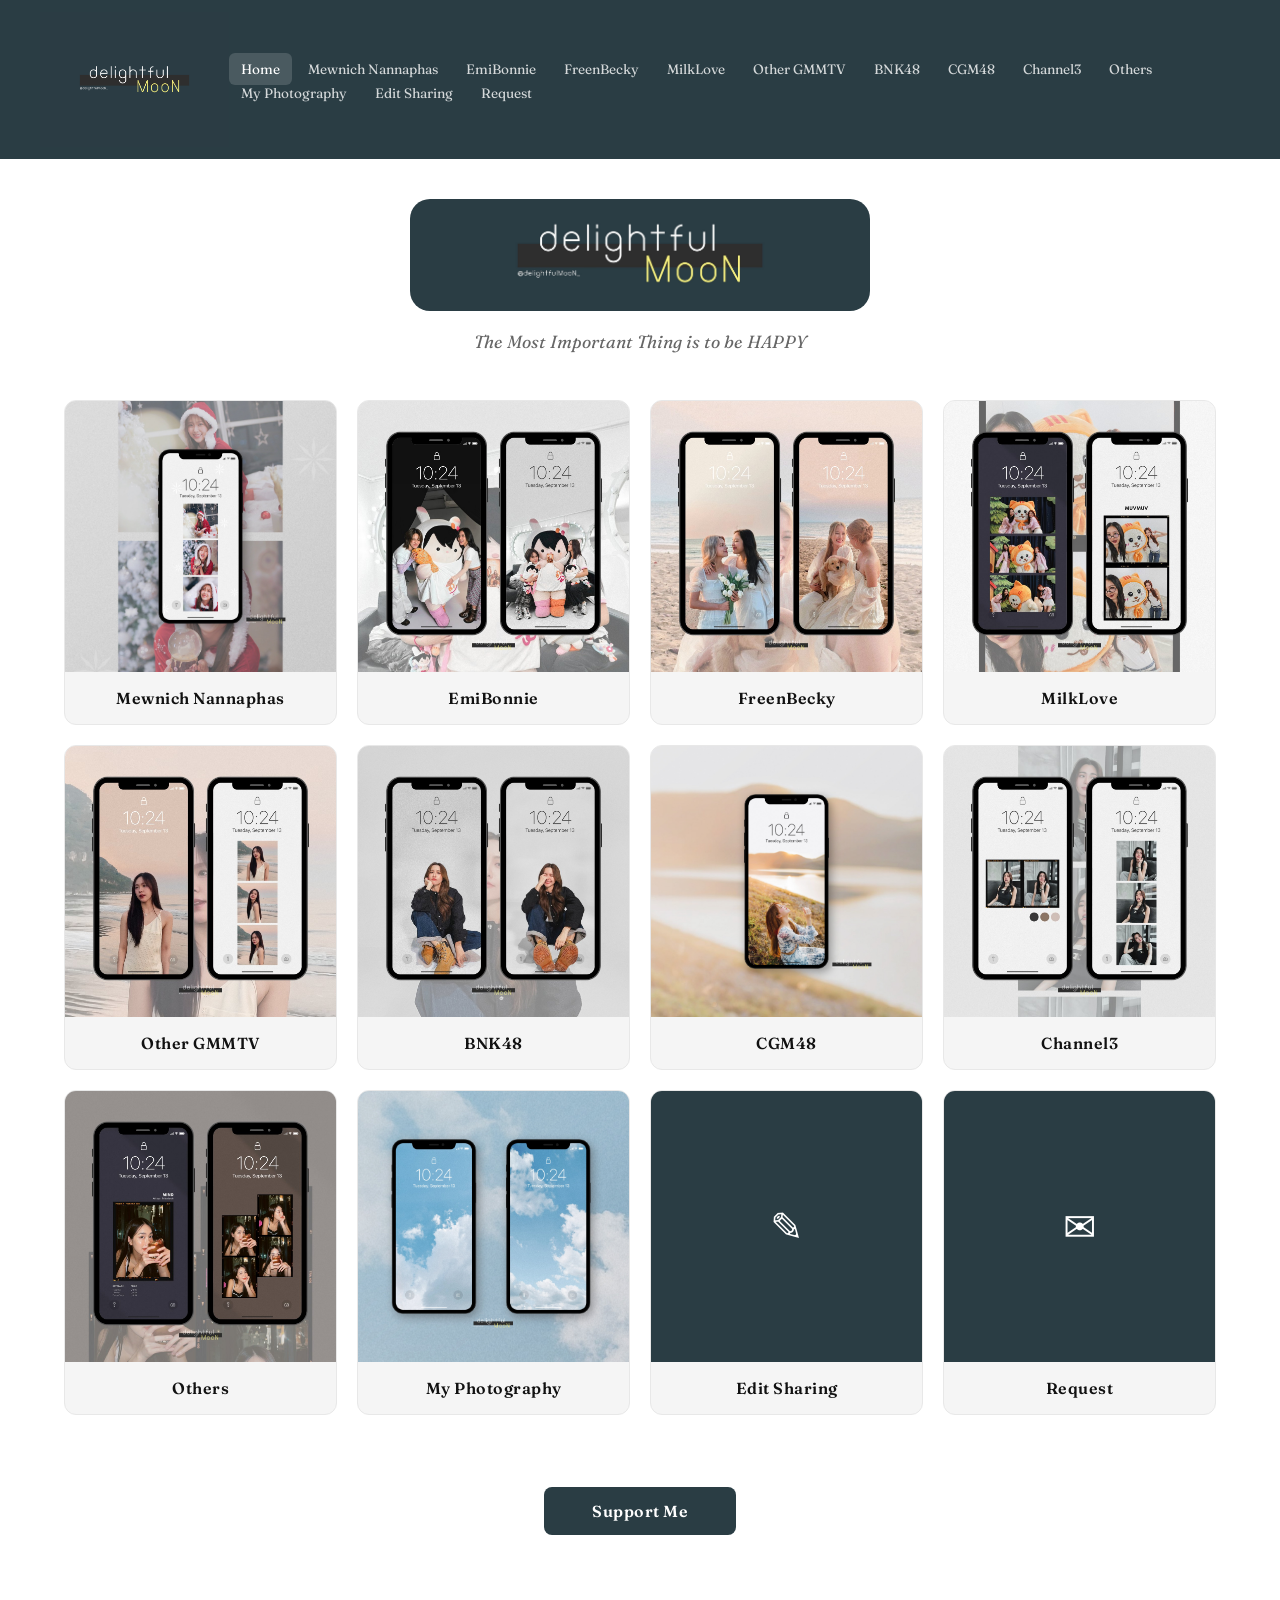
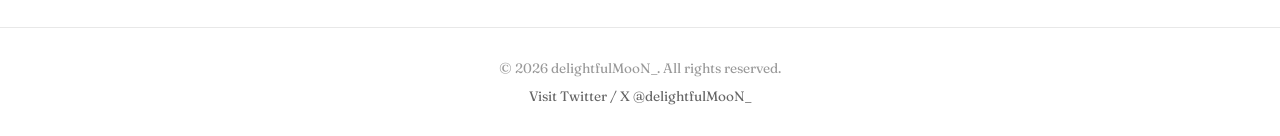
<file: index.html>
﻿<!DOCTYPE html>
<html lang="en">
<head>
  <meta charset="UTF-8">
  <meta name="viewport" content="width=device-width, initial-scale=1.0">
  <title>delightfulMooN_</title>
  <!-- Google Tag Manager -->
  <script>(function(w,d,s,l,i){w[l]=w[l]||[];w[l].push({'gtm.start':
  new Date().getTime(),event:'gtm.js'});var f=d.getElementsByTagName(s)[0],
  j=d.createElement(s),dl=l!='dataLayer'?'&l='+l:'';j.async=true;j.src=
  'https://www.googletagmanager.com/gtm.js?id='+i+dl;f.parentNode.insertBefore(j,f);
  })(window,document,'script','dataLayer','GTM-P4ZBLP7T');</script>
  <!-- End Google Tag Manager -->
    <link rel="preconnect" href="https://platform.twitter.com">
  <link rel="preconnect" href="https://syndication.twitter.com">
  <link rel="preconnect" href="https://pbs.twimg.com">
  <link rel="dns-prefetch" href="https://platform.twitter.com">
  <link rel="dns-prefetch" href="https://syndication.twitter.com">
  <link rel="dns-prefetch" href="https://pbs.twimg.com">
  <link rel="stylesheet" href="css/styles.css">
</head>
<body>
  <!-- Google Tag Manager (noscript) -->
  <noscript><iframe src="https://www.googletagmanager.com/ns.html?id=GTM-P4ZBLP7T"
  height="0" width="0" style="display:none;visibility:hidden"></iframe></noscript>
  <!-- End Google Tag Manager (noscript) -->

  <header class="site-header">
    <div class="header-inner">
      <a href="https://x.com/delightfulMooN_" target="_blank" rel="noopener" class="site-logo">
        <img src="images/delightfulMooN_Logo.jpg" alt="delightfulMooN_">
      </a>
      <button class="hamburger" onclick="document.querySelector('.nav-menu').classList.toggle('open')" aria-label="Menu">
        <span></span><span></span><span></span>
      </button>
      <ul class="nav-menu">
        <li><a href="index.html" class="active">Home</a></li>
        <li><a href="mewnich-nannaphas.html">Mewnich Nannaphas</a></li>
        <li><a href="emibonnie.html">EmiBonnie</a></li>
        <li><a href="freenbecky.html">FreenBecky</a></li>
        <li><a href="milklove.html">MilkLove</a></li>
        <li><a href="other-gmmtv.html">Other GMMTV</a></li>
        <li><a href="bnk48.html">BNK48</a></li>
        <li><a href="cgm48.html">CGM48</a></li>
        <li><a href="channel3.html">Channel3</a></li>
        <li><a href="others.html">Others</a></li>
        <li><a href="my-photography.html">My Photography</a></li>
        <li><a href="edit-sharing.html">Edit Sharing</a></li>
        <li><a href="request.html">Request</a></li>
      </ul>
    </div>
  </header>

  <main class="main-content">
    <section class="hero">
      <div class="hero-logo-wrapper">
        <img src="images/delightfulMooN_Logo_1.jpg" alt="delightfulMooN_" class="hero-logo">
      </div>
      <p>The Most Important Thing is to be HAPPY</p>
    </section>

    <section class="card-grid">
      <a href="mewnich-nannaphas.html" class="card">
        <div class="card-image"><img src="images/Mewnich Nannaphas.jpg" alt="Mewnich Nannaphas"></div>
        <div class="card-label">Mewnich Nannaphas</div>
      </a>
      <a href="emibonnie.html" class="card">
        <div class="card-image"><img src="images/EmiBonnie.jpg" alt="EmiBonnie"></div>
        <div class="card-label">EmiBonnie</div>
      </a>
      <a href="freenbecky.html" class="card">
        <div class="card-image"><img src="images/FreenBecky.jpg" alt="FreenBecky"></div>
        <div class="card-label">FreenBecky</div>
      </a>
      <a href="milklove.html" class="card">
        <div class="card-image"><img src="images/MilkLove.jpg" alt="MilkLove"></div>
        <div class="card-label">MilkLove</div>
      </a>
      <a href="other-gmmtv.html" class="card">
        <div class="card-image"><img src="images/Other GMMTV.jpg" alt="Other GMMTV"></div>
        <div class="card-label">Other GMMTV</div>
      </a>
      <a href="bnk48.html" class="card">
        <div class="card-image"><img src="images/bnk48.jpg" alt="BNK48"></div>
        <div class="card-label">BNK48</div>
      </a>
      <a href="cgm48.html" class="card">
        <div class="card-image"><img src="images/cgm48.jpg" alt="CGM48"></div>
        <div class="card-label">CGM48</div>
      </a>
      <a href="channel3.html" class="card">
        <div class="card-image"><img src="images/Channel3.jpg" alt="Channel3"></div>
        <div class="card-label">Channel3</div>
      </a>
      <a href="others.html" class="card">
        <div class="card-image"><img src="images/Others.jpg" alt="Others"></div>
        <div class="card-label">Others</div>
      </a>
      <a href="my-photography.html" class="card">
        <div class="card-image"><img src="images/My Photography.jpg" alt="My Photography"></div>
        <div class="card-label">My Photography</div>
      </a>
      <a href="edit-sharing.html" class="card">
        <div class="card-image"><div class="request-placeholder">&#9998;</div></div>
        <div class="card-label">Edit Sharing</div>
      </a>
      <a href="request.html" class="card">
        <div class="card-image"><div class="request-placeholder">&#9993;</div></div>
        <div class="card-label">Request</div>
      </a>
    </section>
  </main>

  <section class="donate-section">
    <a href="https://ezdn.app/delightfulmoon_" target="_blank" rel="noopener" class="donate-btn">Support Me</a>
  </section>

  <footer class="site-footer">
    <p>&copy; 2026 delightfulMooN_. All rights reserved.</p>
    <div class="social-links">
      <a href="https://x.com/delightfulMooN_" target="_blank" rel="noopener">Visit Twitter / X @delightfulMooN_</a>
    </div>
  </footer>

</body>
</html>
</file>
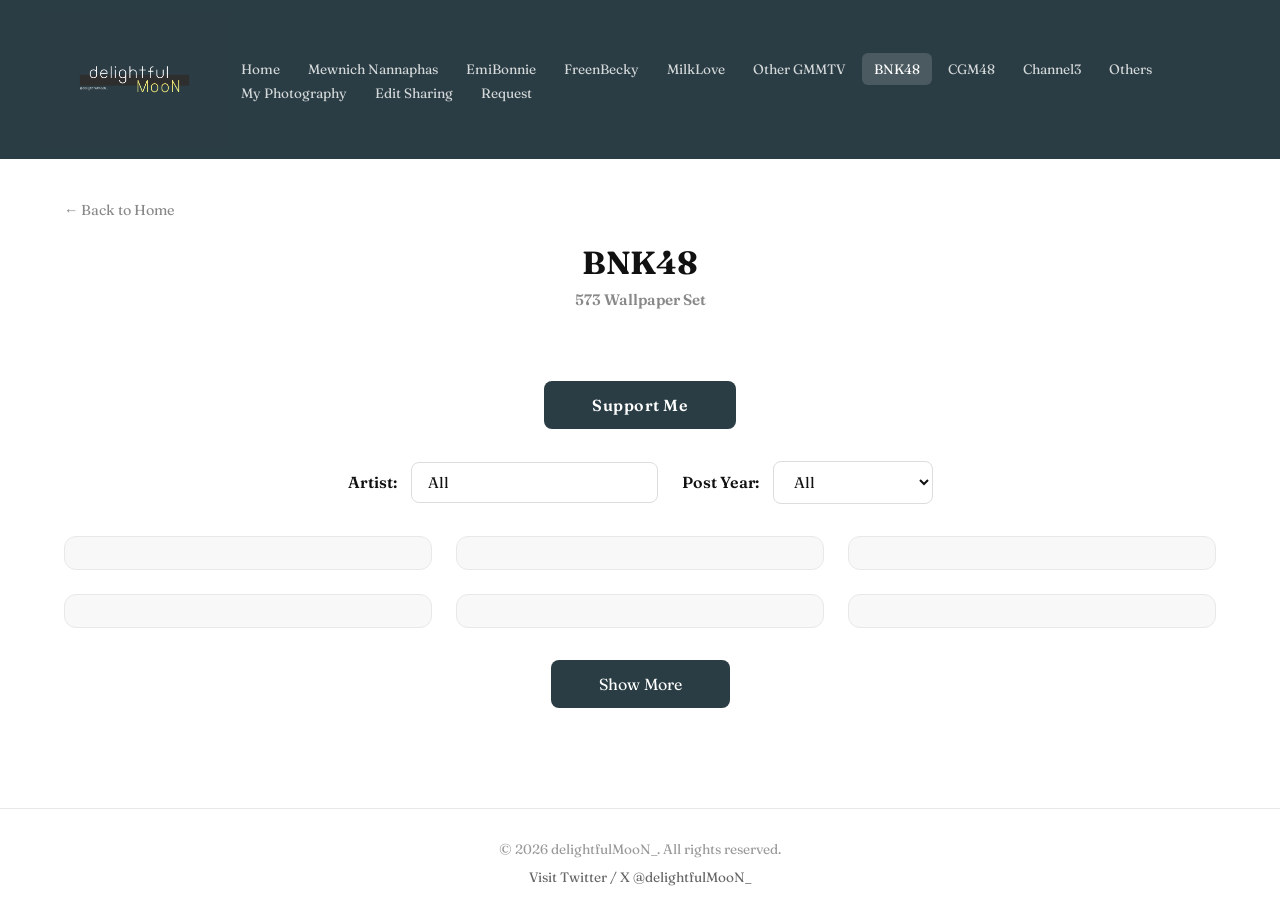
<file: bnk48.html>
﻿<!DOCTYPE html>
<html lang="en">
<head>
  <meta charset="UTF-8">
  <meta name="viewport" content="width=device-width, initial-scale=1.0">
  <title>BNK48 - delightfulMooN_</title>
  <!-- Google Tag Manager -->
  <script>(function(w,d,s,l,i){w[l]=w[l]||[];w[l].push({'gtm.start':
  new Date().getTime(),event:'gtm.js'});var f=d.getElementsByTagName(s)[0],
  j=d.createElement(s),dl=l!='dataLayer'?'&l='+l:'';j.async=true;j.src=
  'https://www.googletagmanager.com/gtm.js?id='+i+dl;f.parentNode.insertBefore(j,f);
  })(window,document,'script','dataLayer','GTM-P4ZBLP7T');</script>
  <!-- End Google Tag Manager -->
    <link rel="preconnect" href="https://platform.twitter.com">
  <link rel="preconnect" href="https://syndication.twitter.com">
  <link rel="preconnect" href="https://pbs.twimg.com">
  <link rel="dns-prefetch" href="https://platform.twitter.com">
  <link rel="dns-prefetch" href="https://syndication.twitter.com">
  <link rel="dns-prefetch" href="https://pbs.twimg.com">
  <link rel="stylesheet" href="css/styles.css">
</head>
<body>
  <!-- Google Tag Manager (noscript) -->
  <noscript><iframe src="https://www.googletagmanager.com/ns.html?id=GTM-P4ZBLP7T"
  height="0" width="0" style="display:none;visibility:hidden"></iframe></noscript>
  <!-- End Google Tag Manager (noscript) -->

  <header class="site-header">
    <div class="header-inner">
      <a href="https://x.com/delightfulMooN_" target="_blank" rel="noopener" class="site-logo">
        <img src="images/delightfulMooN_Logo.jpg" alt="delightfulMooN_">
      </a>
      <button class="hamburger" onclick="document.querySelector('.nav-menu').classList.toggle('open')" aria-label="Menu">
        <span></span><span></span><span></span>
      </button>
      <ul class="nav-menu">
        <li><a href="index.html">Home</a></li>
        <li><a href="mewnich-nannaphas.html">Mewnich Nannaphas</a></li>
        <li><a href="emibonnie.html">EmiBonnie</a></li>
        <li><a href="freenbecky.html">FreenBecky</a></li>
        <li><a href="milklove.html">MilkLove</a></li>
        <li><a href="other-gmmtv.html">Other GMMTV</a></li>
        <li><a href="bnk48.html" class="active">BNK48</a></li>
        <li><a href="cgm48.html">CGM48</a></li>
        <li><a href="channel3.html">Channel3</a></li>
        <li><a href="others.html">Others</a></li>
        <li><a href="my-photography.html">My Photography</a></li>
        <li><a href="edit-sharing.html">Edit Sharing</a></li>
        <li><a href="request.html">Request</a></li>
      </ul>
    </div>
  </header>

  <main class="main-content">
    <a href="index.html" class="back-link">&larr; Back to Home</a>
    <div class="page-header">
      <h1>BNK48</h1>
      <p class="tweet-count"></p>
    </div>
    <section class="donate-section">
      <a href="https://ezdn.app/delightfulmoon_" target="_blank" rel="noopener" class="donate-btn">Support Me</a>
    </section>
    <div class="filter-section">
      <label for="artist-filter">Artist:</label>
      <div class="artist-autocomplete">
        <input type="text" id="artist-filter" value="All" autocomplete="off">
        <div class="artist-dropdown" id="artist-dropdown">
          <div class="artist-dropdown-item" data-value="All">All</div>
          <div class="artist-dropdown-item" data-value="2nd Gen">2nd Gen</div>
          <div class="artist-dropdown-item" data-value="4เทพ">4เทพ</div>
          <div class="artist-dropdown-item" data-value="7อรชร">7อรชร</div>
          <div class="artist-dropdown-item" data-value="Aom Minmin New Phukkhom">Aom Minmin New Phukkhom</div>
          <div class="artist-dropdown-item" data-value="Bamboo">Bamboo</div>
          <div class="artist-dropdown-item" data-value="Captains">Captains</div>
          <div class="artist-dropdown-item" data-value="Charaline">Charaline</div>
          <div class="artist-dropdown-item" data-value="Cherprang">Cherprang</div>
          <div class="artist-dropdown-item" data-value="Cherprang Nanon">Cherprang Nanon</div>
          <div class="artist-dropdown-item" data-value="Earn">Earn</div>
          <div class="artist-dropdown-item" data-value="Earth">Earth</div>
          <div class="artist-dropdown-item" data-value="Fame">Fame</div>
          <div class="artist-dropdown-item" data-value="Fond">Fond</div>
          <div class="artist-dropdown-item" data-value="Gygee">Gygee</div>
          <div class="artist-dropdown-item" data-value="Hoop">Hoop</div>
          <div class="artist-dropdown-item" data-value="Jaa">Jaa</div>
          <div class="artist-dropdown-item" data-value="Jennis">Jennis</div>
          <div class="artist-dropdown-item" data-value="Jennis Hoop">Jennis Hoop</div>
          <div class="artist-dropdown-item" data-value="Jennis Tu">Jennis Tu</div>
          <div class="artist-dropdown-item" data-value="Kaew">Kaew</div>
          <div class="artist-dropdown-item" data-value="Kaimook">Kaimook</div>
          <div class="artist-dropdown-item" data-value="MBF">MBF</div>
          <div class="artist-dropdown-item" data-value="MewnichFond">MewnichFond</div>
          <div class="artist-dropdown-item" data-value="Micha">Micha</div>
          <div class="artist-dropdown-item" data-value="Minmin">Minmin</div>
          <div class="artist-dropdown-item" data-value="MoKaew">MoKaew</div>
          <div class="artist-dropdown-item" data-value="Mobye">Mobye</div>
          <div class="artist-dropdown-item" data-value="Mobye Pupe Kaimook">Mobye Pupe Kaimook</div>
          <div class="artist-dropdown-item" data-value="Monet">Monet</div>
          <div class="artist-dropdown-item" data-value="Music">Music</div>
          <div class="artist-dropdown-item" data-value="Music Fond Champoo Paeyah">Music Fond Champoo Paeyah</div>
          <div class="artist-dropdown-item" data-value="Myyu">Myyu</div>
          <div class="artist-dropdown-item" data-value="Namneung">Namneung</div>
          <div class="artist-dropdown-item" data-value="NamneungAom">NamneungAom</div>
          <div class="artist-dropdown-item" data-value="NamneungNoey">NamneungNoey</div>
          <div class="artist-dropdown-item" data-value="Nana">Nana</div>
          <div class="artist-dropdown-item" data-value="Niky">Niky</div>
          <div class="artist-dropdown-item" data-value="Niya">Niya</div>
          <div class="artist-dropdown-item" data-value="Noey">Noey</div>
          <div class="artist-dropdown-item" data-value="Orn">Orn</div>
          <div class="artist-dropdown-item" data-value="Orn Fortune">Orn Fortune</div>
          <div class="artist-dropdown-item" data-value="Orn Mewnich">Orn Mewnich</div>
          <div class="artist-dropdown-item" data-value="OrnNoey">OrnNoey</div>
          <div class="artist-dropdown-item" data-value="Paeyah">Paeyah</div>
          <div class="artist-dropdown-item" data-value="Palmmy">Palmmy</div>
          <div class="artist-dropdown-item" data-value="Pampam">Pampam</div>
          <div class="artist-dropdown-item" data-value="Pancake">Pancake</div>
          <div class="artist-dropdown-item" data-value="Panda">Panda</div>
          <div class="artist-dropdown-item" data-value="Peak">Peak</div>
          <div class="artist-dropdown-item" data-value="Phukkhom">Phukkhom</div>
          <div class="artist-dropdown-item" data-value="Popper">Popper</div>
          <div class="artist-dropdown-item" data-value="Pun">Pun</div>
          <div class="artist-dropdown-item" data-value="PunJennis">PunJennis</div>
          <div class="artist-dropdown-item" data-value="Pupe">Pupe</div>
          <div class="artist-dropdown-item" data-value="Ratah">Ratah</div>
          <div class="artist-dropdown-item" data-value="Satchan">Satchan</div>
          <div class="artist-dropdown-item" data-value="Tarwaan">Tarwaan</div>
          <div class="artist-dropdown-item" data-value="VYRA">VYRA</div>
          <div class="artist-dropdown-item" data-value="Wee">Wee</div>
          <div class="artist-dropdown-item" data-value="Wee Gygee วีจี้">Wee Gygee วีจี้</div>
          <div class="artist-dropdown-item" data-value="Yoghurt">Yoghurt</div>
        </div>
      </div>
      <label for="year-filter">Post Year:</label>
      <select id="year-filter">
        <option value="All">All</option>
        <option value="2026">2026</option>
        <option value="2025">2025</option>
        <option value="2024">2024</option>
        <option value="2023">2023</option>
        <option value="2022">2022</option>
        <option value="2021">2021</option>
        <option value="2020">2020</option>
      </select>
    </div>
    <div class="tweets-grid">
      <div class="tweet-wrapper" data-artist="Noey" data-year="2026" data-tweet-id="2108898901990559818"></div>
      <div class="tweet-wrapper" data-artist="NamneungNoey" data-year="2026" data-tweet-id="2101308889581162818"></div>
      <div class="tweet-wrapper" data-artist="Noey" data-year="2026" data-tweet-id="2099099313771327884"></div>
      <div class="tweet-wrapper" data-artist="Namneung" data-year="2026" data-tweet-id="2099092852102107637"></div>
      <div class="tweet-wrapper" data-artist="Namneung" data-year="2026" data-tweet-id="2099078006363115608"></div>
      <div class="tweet-wrapper" data-artist="NamneungNoey" data-year="2026" data-tweet-id="2099071047987609798"></div>
      <div class="tweet-wrapper" data-artist="Noey" data-year="2026" data-tweet-id="2099067498599702546"></div>
      <div class="tweet-wrapper" data-artist="Noey" data-year="2026" data-tweet-id="2098778773932126378"></div>
      <div class="tweet-wrapper" data-artist="Noey" data-year="2026" data-tweet-id="2096579513983685064"></div>
      <div class="tweet-wrapper" data-artist="Namneung" data-year="2026" data-tweet-id="2096579210068509040"></div>
      <div class="tweet-wrapper" data-artist="Namneung" data-year="2026" data-tweet-id="2091521271570051185"></div>
      <div class="tweet-wrapper" data-artist="Namneung" data-year="2026" data-tweet-id="2091520666147356766"></div>
      <div class="tweet-wrapper" data-artist="Noey" data-year="2026" data-tweet-id="2044419322404286823"></div>
      <div class="tweet-wrapper" data-artist="Namneung" data-year="2026" data-tweet-id="2044418488006295620"></div>
      <div class="tweet-wrapper" data-artist="Fond" data-year="2026" data-tweet-id="2024850013587955785"></div>
      <div class="tweet-wrapper" data-artist="Fond" data-year="2025" data-tweet-id="1998767710281621729"></div>
      <div class="tweet-wrapper" data-artist="Myyu" data-year="2025" data-tweet-id="1874441917326643209"></div>
      <div class="tweet-wrapper" data-artist="Pun" data-year="2025" data-tweet-id="1874441525603733765"></div>
      <div class="tweet-wrapper" data-artist="Pupe" data-year="2025" data-tweet-id="1874441212360593609"></div>
      <div class="tweet-wrapper" data-artist="Mobye" data-year="2025" data-tweet-id="1874440931321242012"></div>
      <div class="tweet-wrapper" data-artist="Kaew" data-year="2025" data-tweet-id="1874440537912303637"></div>
      <div class="tweet-wrapper" data-artist="Namneung" data-year="2025" data-tweet-id="1874440087888695724"></div>
      <div class="tweet-wrapper" data-artist="Namneung" data-year="2025" data-tweet-id="1874439988458508716"></div>
      <div class="tweet-wrapper" data-artist="Hoop" data-year="2024" data-tweet-id="1852691374019313719"></div>
      <div class="tweet-wrapper" data-artist="Niya" data-year="2024" data-tweet-id="1852690730579587262"></div>
      <div class="tweet-wrapper" data-artist="Myyu" data-year="2024" data-tweet-id="1850897902585205107"></div>
      <div class="tweet-wrapper" data-artist="Namneung" data-year="2024" data-tweet-id="1850151274949620069"></div>
      <div class="tweet-wrapper" data-artist="Pun" data-year="2024" data-tweet-id="1845088614709067977"></div>
      <div class="tweet-wrapper" data-artist="Myyu" data-year="2024" data-tweet-id="1841472835941998651"></div>
      <div class="tweet-wrapper" data-artist="Pupe" data-year="2024" data-tweet-id="1840029370871865613"></div>
      <div class="tweet-wrapper" data-artist="Fond" data-year="2024" data-tweet-id="1840027622845149359"></div>
      <div class="tweet-wrapper" data-artist="Charaline" data-year="2024" data-tweet-id="1838571165973168439"></div>
      <div class="tweet-wrapper" data-artist="Kaew" data-year="2024" data-tweet-id="1838570946522718249"></div>
      <div class="tweet-wrapper" data-artist="Namneung" data-year="2024" data-tweet-id="1838570573204721991"></div>
      <div class="tweet-wrapper" data-artist="Pancake" data-year="2024" data-tweet-id="1834210349664608261"></div>
      <div class="tweet-wrapper" data-artist="Namneung" data-year="2024" data-tweet-id="1827332224787869965"></div>
      <div class="tweet-wrapper" data-artist="Minmin" data-year="2024" data-tweet-id="1827331947129139376"></div>
      <div class="tweet-wrapper" data-artist="NamneungAom" data-year="2024" data-tweet-id="1822994406208950282"></div>
      <div class="tweet-wrapper" data-artist="Fond" data-year="2024" data-tweet-id="1819728804803379225"></div>
      <div class="tweet-wrapper" data-artist="Pun" data-year="2024" data-tweet-id="1817204059843318092"></div>
      <div class="tweet-wrapper" data-artist="Noey" data-year="2024" data-tweet-id="1817203356328489248"></div>
      <div class="tweet-wrapper" data-artist="Niya" data-year="2024" data-tweet-id="1817203071770095744"></div>
      <div class="tweet-wrapper" data-artist="Gygee" data-year="2024" data-tweet-id="1817199367100719132"></div>
      <div class="tweet-wrapper" data-artist="Namneung" data-year="2024" data-tweet-id="1815002969395589467"></div>
      <div class="tweet-wrapper" data-artist="Namneung" data-year="2024" data-tweet-id="1809933476709503095"></div>
      <div class="tweet-wrapper" data-artist="Myyu" data-year="2024" data-tweet-id="1809565962917548036"></div>
      <div class="tweet-wrapper" data-artist="Paeyah" data-year="2024" data-tweet-id="1809565460209496513"></div>
      <div class="tweet-wrapper" data-artist="Noey" data-year="2024" data-tweet-id="1806672939364037084"></div>
      <div class="tweet-wrapper" data-artist="Namneung" data-year="2024" data-tweet-id="1799805564744257834"></div>
      <div class="tweet-wrapper" data-artist="Paeyah" data-year="2024" data-tweet-id="1799805266915213620"></div>
      <div class="tweet-wrapper" data-artist="Fond" data-year="2024" data-tweet-id="1796169631683776636"></div>
      <div class="tweet-wrapper" data-artist="Fond" data-year="2024" data-tweet-id="1791815773712953833"></div>
      <div class="tweet-wrapper" data-artist="Namneung" data-year="2024" data-tweet-id="1791815429440323822"></div>
      <div class="tweet-wrapper" data-artist="Myyu" data-year="2024" data-tweet-id="1790383393823494246"></div>
      <div class="tweet-wrapper" data-artist="Noey" data-year="2024" data-tweet-id="1790006121261941148"></div>
      <div class="tweet-wrapper" data-artist="Peak" data-year="2024" data-tweet-id="1787456348759937185"></div>
      <div class="tweet-wrapper" data-artist="Paeyah" data-year="2024" data-tweet-id="1787456042911326396"></div>
      <div class="tweet-wrapper" data-artist="Myyu" data-year="2024" data-tweet-id="1785651804585546102"></div>
      <div class="tweet-wrapper" data-artist="Myyu" data-year="2024" data-tweet-id="1785651643725529367"></div>
      <div class="tweet-wrapper" data-artist="Wee" data-year="2024" data-tweet-id="1785651465148915760"></div>
      <div class="tweet-wrapper" data-artist="Namneung" data-year="2024" data-tweet-id="1784219502282182912"></div>
      <div class="tweet-wrapper" data-artist="2nd Gen" data-year="2024" data-tweet-id="1784212746558706005"></div>
      <div class="tweet-wrapper" data-artist="Fond" data-year="2024" data-tweet-id="1779475969201553580"></div>
      <div class="tweet-wrapper" data-artist="Micha" data-year="2024" data-tweet-id="1779016274611437923"></div>
      <div class="tweet-wrapper" data-artist="Namneung" data-year="2024" data-tweet-id="1779010010011574742"></div>
      <div class="tweet-wrapper" data-artist="Wee" data-year="2024" data-tweet-id="1774049930212221027"></div>
      <div class="tweet-wrapper" data-artist="Pupe" data-year="2024" data-tweet-id="1774049606768394272"></div>
      <div class="tweet-wrapper" data-artist="Orn" data-year="2024" data-tweet-id="1774048906390773772"></div>
      <div class="tweet-wrapper" data-artist="Jennis" data-year="2024" data-tweet-id="1774048527766950196"></div>
      <div class="tweet-wrapper" data-artist="Fond" data-year="2024" data-tweet-id="1769349818986758213"></div>
      <div class="tweet-wrapper" data-artist="Noey" data-year="2024" data-tweet-id="1769345673592439071"></div>
      <div class="tweet-wrapper" data-artist="Pancake" data-year="2024" data-tweet-id="1761734398121230800"></div>
      <div class="tweet-wrapper" data-artist="Hoop" data-year="2024" data-tweet-id="1761733934340272176"></div>
      <div class="tweet-wrapper" data-artist="Paeyah" data-year="2024" data-tweet-id="1761733735886827901"></div>
      <div class="tweet-wrapper" data-artist="Paeyah" data-year="2024" data-tweet-id="1756650288100819360"></div>
      <div class="tweet-wrapper" data-artist="Namneung" data-year="2024" data-tweet-id="1756650036283179121"></div>
      <div class="tweet-wrapper" data-artist="Kaew" data-year="2024" data-tweet-id="1747619161789075954"></div>
      <div class="tweet-wrapper" data-artist="Hoop" data-year="2024" data-tweet-id="1746871855024128307"></div>
      <div class="tweet-wrapper" data-artist="Namneung" data-year="2024" data-tweet-id="1746509215546400960"></div>
      <div class="tweet-wrapper" data-artist="Mobye" data-year="2024" data-tweet-id="1746509215420797054"></div>
      <div class="tweet-wrapper" data-artist="Peak" data-year="2023" data-tweet-id="1738531146596823379"></div>
      <div class="tweet-wrapper" data-artist="Satchan" data-year="2023" data-tweet-id="1738531146529432022"></div>
      <div class="tweet-wrapper" data-artist="Palmmy" data-year="2023" data-tweet-id="1738531146307424744"></div>
      <div class="tweet-wrapper" data-artist="Wee" data-year="2023" data-tweet-id="1735633679211487712"></div>
      <div class="tweet-wrapper" data-artist="Noey" data-year="2023" data-tweet-id="1734187021550383598"></div>
      <div class="tweet-wrapper" data-artist="Orn" data-year="2023" data-tweet-id="1734186741530251736"></div>
      <div class="tweet-wrapper" data-artist="Popper" data-year="2023" data-tweet-id="1730572957913960642"></div>
      <div class="tweet-wrapper" data-artist="Mobye" data-year="2023" data-tweet-id="1730572458279760376"></div>
      <div class="tweet-wrapper" data-artist="Jennis" data-year="2023" data-tweet-id="1729491260711505948"></div>
      <div class="tweet-wrapper" data-artist="Phukkhom" data-year="2023" data-tweet-id="1729128925547364815"></div>
      <div class="tweet-wrapper" data-artist="Kaew" data-year="2023" data-tweet-id="1729127900610531654"></div>
      <div class="tweet-wrapper" data-artist="Noey" data-year="2023" data-tweet-id="1728028193972802026"></div>
      <div class="tweet-wrapper" data-artist="Wee" data-year="2023" data-tweet-id="1728028190789042494"></div>
      <div class="tweet-wrapper" data-artist="Namneung" data-year="2023" data-tweet-id="1726215998670536745"></div>
      <div class="tweet-wrapper" data-artist="Cherprang" data-year="2023" data-tweet-id="1726215746684948605"></div>
      <div class="tweet-wrapper" data-artist="Cherprang" data-year="2023" data-tweet-id="1726215495005900829"></div>
      <div class="tweet-wrapper" data-artist="Fond" data-year="2023" data-tweet-id="1721512761782349959"></div>
      <div class="tweet-wrapper" data-artist="Cherprang" data-year="2023" data-tweet-id="1720086755779751967"></div>
      <div class="tweet-wrapper" data-artist="Namneung" data-year="2023" data-tweet-id="1719360161226297403"></div>
      <div class="tweet-wrapper" data-artist="Paeyah" data-year="2023" data-tweet-id="1719354051580842267"></div>
      <div class="tweet-wrapper" data-artist="Noey" data-year="2023" data-tweet-id="1719015833559880155"></div>
      <div class="tweet-wrapper" data-artist="Cherprang" data-year="2023" data-tweet-id="1719008318897967588"></div>
      <div class="tweet-wrapper" data-artist="Orn" data-year="2023" data-tweet-id="1719001819794509954"></div>
      <div class="tweet-wrapper" data-artist="Orn" data-year="2023" data-tweet-id="1715352165965762897"></div>
      <div class="tweet-wrapper" data-artist="Orn" data-year="2023" data-tweet-id="1710263371977888152"></div>
      <div class="tweet-wrapper" data-artist="Nana" data-year="2023" data-tweet-id="1709183392460534253"></div>
      <div class="tweet-wrapper" data-artist="Jennis" data-year="2023" data-tweet-id="1707736102315151646"></div>
      <div class="tweet-wrapper" data-artist="Orn" data-year="2022" data-tweet-id="1599736158237659136"></div>
      <div class="tweet-wrapper" data-artist="Orn" data-year="2022" data-tweet-id="1599736087064498177"></div>
      <div class="tweet-wrapper" data-artist="Jennis" data-year="2022" data-tweet-id="1596474885538095104"></div>
      <div class="tweet-wrapper" data-artist="Pun" data-year="2022" data-tweet-id="1596474799706230795"></div>
      <div class="tweet-wrapper" data-artist="Mobye" data-year="2022" data-tweet-id="1596474714297245696"></div>
      <div class="tweet-wrapper" data-artist="Noey" data-year="2022" data-tweet-id="1596474589810343937"></div>
      <div class="tweet-wrapper" data-artist="Orn" data-year="2022" data-tweet-id="1596474373606514688"></div>
      <div class="tweet-wrapper" data-artist="Charaline" data-year="2022" data-tweet-id="1596474239233949701"></div>
      <div class="tweet-wrapper" data-artist="Charaline" data-year="2022" data-tweet-id="1596473769358290945"></div>
      <div class="tweet-wrapper" data-artist="4เทพ" data-year="2022" data-tweet-id="1594353561164722177"></div>
      <div class="tweet-wrapper" data-artist="7อรชร" data-year="2022" data-tweet-id="1594352834002444288"></div>
      <div class="tweet-wrapper" data-artist="Kaew" data-year="2022" data-tweet-id="1576201432532779008"></div>
      <div class="tweet-wrapper" data-artist="Kaew" data-year="2022" data-tweet-id="1576201264060280833"></div>
      <div class="tweet-wrapper" data-artist="Kaew" data-year="2022" data-tweet-id="1576201155830460416"></div>
      <div class="tweet-wrapper" data-artist="Minmin" data-year="2022" data-tweet-id="1573647948033900544"></div>
      <div class="tweet-wrapper" data-artist="Charaline" data-year="2022" data-tweet-id="1573647740076101634"></div>
      <div class="tweet-wrapper" data-artist="Fond" data-year="2022" data-tweet-id="1573646790347276288"></div>
      <div class="tweet-wrapper" data-artist="Kaimook" data-year="2022" data-tweet-id="1573646645069197312"></div>
      <div class="tweet-wrapper" data-artist="Pupe" data-year="2022" data-tweet-id="1573646296350568450"></div>
      <div class="tweet-wrapper" data-artist="Music" data-year="2022" data-tweet-id="1573646036207161344"></div>
      <div class="tweet-wrapper" data-artist="Namneung" data-year="2022" data-tweet-id="1573645805709234176"></div>
      <div class="tweet-wrapper" data-artist="Mobye" data-year="2022" data-tweet-id="1573645527274487809"></div>
      <div class="tweet-wrapper" data-artist="Mobye" data-year="2022" data-tweet-id="1573645468273254401"></div>
      <div class="tweet-wrapper" data-artist="Noey" data-year="2022" data-tweet-id="1573645365785423872"></div>
      <div class="tweet-wrapper" data-artist="Noey" data-year="2022" data-tweet-id="1573645269538783232"></div>
      <div class="tweet-wrapper" data-artist="Kaimook" data-year="2022" data-tweet-id="1566389262450184192"></div>
      <div class="tweet-wrapper" data-artist="Kaimook" data-year="2022" data-tweet-id="1566389203205644288"></div>
      <div class="tweet-wrapper" data-artist="Music" data-year="2022" data-tweet-id="1566389144900710400"></div>
      <div class="tweet-wrapper" data-artist="Namneung" data-year="2022" data-tweet-id="1566389071932313605"></div>
      <div class="tweet-wrapper" data-artist="Mobye" data-year="2022" data-tweet-id="1566388995579187200"></div>
      <div class="tweet-wrapper" data-artist="Mobye" data-year="2022" data-tweet-id="1566388914704683008"></div>
      <div class="tweet-wrapper" data-artist="Mobye" data-year="2022" data-tweet-id="1566388857209139206"></div>
      <div class="tweet-wrapper" data-artist="Jennis Tu" data-year="2022" data-tweet-id="1566388719640145921"></div>
      <div class="tweet-wrapper" data-artist="Jennis" data-year="2022" data-tweet-id="1566388590036148224"></div>
      <div class="tweet-wrapper" data-artist="Pun" data-year="2022" data-tweet-id="1566388484784279552"></div>
      <div class="tweet-wrapper" data-artist="Pun" data-year="2022" data-tweet-id="1566388430010953728"></div>
      <div class="tweet-wrapper" data-artist="Orn" data-year="2022" data-tweet-id="1566388029907865600"></div>
      <div class="tweet-wrapper" data-artist="Tarwaan" data-year="2022" data-tweet-id="1556247503065849857"></div>
      <div class="tweet-wrapper" data-artist="Jennis" data-year="2022" data-tweet-id="1556247447000625153"></div>
      <div class="tweet-wrapper" data-artist="Captains" data-year="2022" data-tweet-id="1556247342516695041"></div>
      <div class="tweet-wrapper" data-artist="Pancake" data-year="2022" data-tweet-id="1545738433452441600"></div>
      <div class="tweet-wrapper" data-artist="Hoop" data-year="2022" data-tweet-id="1545738076026445824"></div>
      <div class="tweet-wrapper" data-artist="Hoop" data-year="2022" data-tweet-id="1545737928537939968"></div>
      <div class="tweet-wrapper" data-artist="Namneung" data-year="2022" data-tweet-id="1545737692289572864"></div>
      <div class="tweet-wrapper" data-artist="Mobye" data-year="2022" data-tweet-id="1545737437355573248"></div>
      <div class="tweet-wrapper" data-artist="Mobye" data-year="2022" data-tweet-id="1545737321135640576"></div>
      <div class="tweet-wrapper" data-artist="Music" data-year="2022" data-tweet-id="1541402572023812097"></div>
      <div class="tweet-wrapper" data-artist="Wee" data-year="2022" data-tweet-id="1541402421754462214"></div>
      <div class="tweet-wrapper" data-artist="Gygee" data-year="2022" data-tweet-id="1541402241709789184"></div>
      <div class="tweet-wrapper" data-artist="Earth" data-year="2022" data-tweet-id="1540671187843371010"></div>
      <div class="tweet-wrapper" data-artist="Jennis" data-year="2022" data-tweet-id="1540670427168591872"></div>
      <div class="tweet-wrapper" data-artist="Jennis" data-year="2022" data-tweet-id="1540670332402446336"></div>
      <div class="tweet-wrapper" data-artist="Mobye" data-year="2022" data-tweet-id="1540669909830537216"></div>
      <div class="tweet-wrapper" data-artist="Mobye" data-year="2022" data-tweet-id="1540669802187935750"></div>
      <div class="tweet-wrapper" data-artist="Namneung" data-year="2022" data-tweet-id="1535230788257869825"></div>
      <div class="tweet-wrapper" data-artist="Orn" data-year="2022" data-tweet-id="1535230662239977472"></div>
      <div class="tweet-wrapper" data-artist="Namneung" data-year="2022" data-tweet-id="1528346487633346560"></div>
      <div class="tweet-wrapper" data-artist="Namneung" data-year="2022" data-tweet-id="1528346413331279872"></div>
      <div class="tweet-wrapper" data-artist="Kaew" data-year="2022" data-tweet-id="1528346351503052802"></div>
      <div class="tweet-wrapper" data-artist="Kaew" data-year="2022" data-tweet-id="1528346277247057920"></div>
      <div class="tweet-wrapper" data-artist="Mobye" data-year="2022" data-tweet-id="1528346178701914112"></div>
      <div class="tweet-wrapper" data-artist="Noey" data-year="2022" data-tweet-id="1528346067552829440"></div>
      <div class="tweet-wrapper" data-artist="Orn" data-year="2022" data-tweet-id="1528345961537630209"></div>
      <div class="tweet-wrapper" data-artist="Orn" data-year="2022" data-tweet-id="1528345899055087616"></div>
      <div class="tweet-wrapper" data-artist="Orn" data-year="2022" data-tweet-id="1528345841882509312"></div>
      <div class="tweet-wrapper" data-artist="Earth" data-year="2022" data-tweet-id="1522909106520346624"></div>
      <div class="tweet-wrapper" data-artist="Earth" data-year="2022" data-tweet-id="1522909054238355456"></div>
      <div class="tweet-wrapper" data-artist="Hoop" data-year="2022" data-tweet-id="1522908624800346112"></div>
      <div class="tweet-wrapper" data-artist="Myyu" data-year="2022" data-tweet-id="1522908440108347397"></div>
      <div class="tweet-wrapper" data-artist="Myyu" data-year="2022" data-tweet-id="1522908369543401474"></div>
      <div class="tweet-wrapper" data-artist="Namneung" data-year="2022" data-tweet-id="1522907984338518016"></div>
      <div class="tweet-wrapper" data-artist="Monet" data-year="2022" data-tweet-id="1517477718010793984"></div>
      <div class="tweet-wrapper" data-artist="Fond" data-year="2022" data-tweet-id="1517477655628910593"></div>
      <div class="tweet-wrapper" data-artist="Cherprang Nanon" data-year="2022" data-tweet-id="1516749023172231173"></div>
      <div class="tweet-wrapper" data-artist="Cherprang" data-year="2022" data-tweet-id="1516748965404119046"></div>
      <div class="tweet-wrapper" data-artist="Mobye" data-year="2022" data-tweet-id="1516385454509412359"></div>
      <div class="tweet-wrapper" data-artist="Fame" data-year="2022" data-tweet-id="1515663938574499840"></div>
      <div class="tweet-wrapper" data-artist="Fame" data-year="2022" data-tweet-id="1515663882664443909"></div>
      <div class="tweet-wrapper" data-artist="Wee" data-year="2022" data-tweet-id="1515663816885161984"></div>
      <div class="tweet-wrapper" data-artist="PunJennis" data-year="2022" data-tweet-id="1515663759456768005"></div>
      <div class="tweet-wrapper" data-artist="Jennis" data-year="2022" data-tweet-id="1515663599490170880"></div>
      <div class="tweet-wrapper" data-artist="Orn" data-year="2022" data-tweet-id="1515663489138065413"></div>
      <div class="tweet-wrapper" data-artist="Orn" data-year="2022" data-tweet-id="1515663437929783299"></div>
      <div class="tweet-wrapper" data-artist="Kaimook" data-year="2022" data-tweet-id="1514939340123930627"></div>
      <div class="tweet-wrapper" data-artist="Kaimook" data-year="2022" data-tweet-id="1514939265394053123"></div>
      <div class="tweet-wrapper" data-artist="Earn" data-year="2022" data-tweet-id="1514939034090733576"></div>
      <div class="tweet-wrapper" data-artist="Pupe" data-year="2022" data-tweet-id="1514585114067742721"></div>
      <div class="tweet-wrapper" data-artist="Noey" data-year="2022" data-tweet-id="1514584917774319616"></div>
      <div class="tweet-wrapper" data-artist="Orn" data-year="2022" data-tweet-id="1514584844973776899"></div>
      <div class="tweet-wrapper" data-artist="Orn" data-year="2022" data-tweet-id="1514584787960623108"></div>
      <div class="tweet-wrapper" data-artist="Mobye" data-year="2022" data-tweet-id="1513488045357481992"></div>
      <div class="tweet-wrapper" data-artist="Noey" data-year="2022" data-tweet-id="1513487950096478209"></div>
      <div class="tweet-wrapper" data-artist="Charaline" data-year="2022" data-tweet-id="1512782308696215557"></div>
      <div class="tweet-wrapper" data-artist="Mobye" data-year="2022" data-tweet-id="1511321483594788868"></div>
      <div class="tweet-wrapper" data-artist="Mobye" data-year="2022" data-tweet-id="1511321377353003013"></div>
      <div class="tweet-wrapper" data-artist="Jennis Hoop" data-year="2022" data-tweet-id="1510590164959043584"></div>
      <div class="tweet-wrapper" data-artist="Myyu" data-year="2022" data-tweet-id="1510589751065145357"></div>
      <div class="tweet-wrapper" data-artist="Myyu" data-year="2022" data-tweet-id="1510589479299411971"></div>
      <div class="tweet-wrapper" data-artist="PunJennis" data-year="2022" data-tweet-id="1509864207797583877"></div>
      <div class="tweet-wrapper" data-artist="PunJennis" data-year="2022" data-tweet-id="1509864134338576387"></div>
      <div class="tweet-wrapper" data-artist="PunJennis" data-year="2022" data-tweet-id="1509864055133327364"></div>
      <div class="tweet-wrapper" data-artist="Music Fond Champoo Paeyah" data-year="2022" data-tweet-id="1509137387452243969"></div>
      <div class="tweet-wrapper" data-artist="Mobye" data-year="2022" data-tweet-id="1509137309547270149"></div>
      <div class="tweet-wrapper" data-artist="Mobye" data-year="2022" data-tweet-id="1509137256543842305"></div>
      <div class="tweet-wrapper" data-artist="Tarwaan" data-year="2022" data-tweet-id="1506992270716792843"></div>
      <div class="tweet-wrapper" data-artist="Aom Minmin New Phukkhom" data-year="2022" data-tweet-id="1505877598546837505"></div>
      <div class="tweet-wrapper" data-artist="Aom Minmin New Phukkhom" data-year="2022" data-tweet-id="1505877549066629120"></div>
      <div class="tweet-wrapper" data-artist="Aom Minmin New Phukkhom" data-year="2022" data-tweet-id="1505877415540969475"></div>
      <div class="tweet-wrapper" data-artist="Aom Minmin New Phukkhom" data-year="2022" data-tweet-id="1505877325367635977"></div>
      <div class="tweet-wrapper" data-artist="Orn" data-year="2022" data-tweet-id="1505877155955507200"></div>
      <div class="tweet-wrapper" data-artist="Mobye" data-year="2022" data-tweet-id="1505542822492999682"></div>
      <div class="tweet-wrapper" data-artist="Charaline" data-year="2022" data-tweet-id="1505537038224801793"></div>
      <div class="tweet-wrapper" data-artist="Charaline" data-year="2022" data-tweet-id="1505536911233859585"></div>
      <div class="tweet-wrapper" data-artist="Niky" data-year="2022" data-tweet-id="1504793190808711172"></div>
      <div class="tweet-wrapper" data-artist="Niky" data-year="2022" data-tweet-id="1504793084264996865"></div>
      <div class="tweet-wrapper" data-artist="Pun" data-year="2022" data-tweet-id="1504792745319174147"></div>
      <div class="tweet-wrapper" data-artist="Pun" data-year="2022" data-tweet-id="1504792638892912645"></div>
      <div class="tweet-wrapper" data-artist="Jennis" data-year="2022" data-tweet-id="1504792298265071618"></div>
      <div class="tweet-wrapper" data-artist="Jennis" data-year="2022" data-tweet-id="1504792023970160645"></div>
      <div class="tweet-wrapper" data-artist="Myyu" data-year="2022" data-tweet-id="1504791708164247558"></div>
      <div class="tweet-wrapper" data-artist="Myyu" data-year="2022" data-tweet-id="1504791603231088644"></div>
      <div class="tweet-wrapper" data-artist="Tarwaan" data-year="2022" data-tweet-id="1504791290088603648"></div>
      <div class="tweet-wrapper" data-artist="Tarwaan" data-year="2022" data-tweet-id="1504791228650455042"></div>
      <div class="tweet-wrapper" data-artist="Paeyah" data-year="2022" data-tweet-id="1504430898103853061"></div>
      <div class="tweet-wrapper" data-artist="Namneung" data-year="2022" data-tweet-id="1503705233574494211"></div>
      <div class="tweet-wrapper" data-artist="Namneung" data-year="2022" data-tweet-id="1503705157934399493"></div>
      <div class="tweet-wrapper" data-artist="Ratah" data-year="2022" data-tweet-id="1502619532388872195"></div>
      <div class="tweet-wrapper" data-artist="Ratah" data-year="2022" data-tweet-id="1502619489015574532"></div>
      <div class="tweet-wrapper" data-artist="Tarwaan" data-year="2022" data-tweet-id="1501900017971642370"></div>
      <div class="tweet-wrapper" data-artist="Mobye" data-year="2022" data-tweet-id="1501890324423385091"></div>
      <div class="tweet-wrapper" data-artist="Mobye" data-year="2022" data-tweet-id="1501890035804946432"></div>
      <div class="tweet-wrapper" data-artist="Pun" data-year="2022" data-tweet-id="1501167240141369346"></div>
      <div class="tweet-wrapper" data-artist="Fame" data-year="2022" data-tweet-id="1501167141243944961"></div>
      <div class="tweet-wrapper" data-artist="Myyu" data-year="2022" data-tweet-id="1501167079012982786"></div>
      <div class="tweet-wrapper" data-artist="Noey" data-year="2022" data-tweet-id="1501166996938842122"></div>
      <div class="tweet-wrapper" data-artist="Cherprang" data-year="2022" data-tweet-id="1500811785930407939"></div>
      <div class="tweet-wrapper" data-artist="Cherprang" data-year="2022" data-tweet-id="1500811622746853376"></div>
      <div class="tweet-wrapper" data-artist="Cherprang" data-year="2022" data-tweet-id="1500811526055542786"></div>
      <div class="tweet-wrapper" data-artist="Namneung" data-year="2022" data-tweet-id="1500811277773713412"></div>
      <div class="tweet-wrapper" data-artist="Namneung" data-year="2022" data-tweet-id="1500811226200555521"></div>
      <div class="tweet-wrapper" data-artist="Orn" data-year="2022" data-tweet-id="1500810910755356674"></div>
      <div class="tweet-wrapper" data-artist="Orn" data-year="2022" data-tweet-id="1500810844716023815"></div>
      <div class="tweet-wrapper" data-artist="Kaew" data-year="2022" data-tweet-id="1500091801469739010"></div>
      <div class="tweet-wrapper" data-artist="Paeyah" data-year="2022" data-tweet-id="1500091591930703877"></div>
      <div class="tweet-wrapper" data-artist="Phukkhom" data-year="2022" data-tweet-id="1499356240295907333"></div>
      <div class="tweet-wrapper" data-artist="Noey" data-year="2022" data-tweet-id="1499355086665166852"></div>
      <div class="tweet-wrapper" data-artist="Yoghurt" data-year="2022" data-tweet-id="1499354861871448064"></div>
      <div class="tweet-wrapper" data-artist="Jaa" data-year="2022" data-tweet-id="1499354529997160456"></div>
      <div class="tweet-wrapper" data-artist="Jennis" data-year="2022" data-tweet-id="1499354066300051456"></div>
      <div class="tweet-wrapper" data-artist="Jennis" data-year="2022" data-tweet-id="1499354005159702529"></div>
      <div class="tweet-wrapper" data-artist="Pupe" data-year="2022" data-tweet-id="1499353356418322434"></div>
      <div class="tweet-wrapper" data-artist="Pupe" data-year="2022" data-tweet-id="1499353235022573569"></div>
      <div class="tweet-wrapper" data-artist="Mobye" data-year="2022" data-tweet-id="1497014176379994115"></div>
      <div class="tweet-wrapper" data-artist="Mobye" data-year="2022" data-tweet-id="1497013668063899657"></div>
      <div class="tweet-wrapper" data-artist="Jennis" data-year="2022" data-tweet-id="1496825251249803265"></div>
      <div class="tweet-wrapper" data-artist="Noey" data-year="2022" data-tweet-id="1496489554765033477"></div>
      <div class="tweet-wrapper" data-artist="Noey" data-year="2022" data-tweet-id="1496489201768046594"></div>
      <div class="tweet-wrapper" data-artist="Namneung" data-year="2022" data-tweet-id="1495371489490571271"></div>
      <div class="tweet-wrapper" data-artist="Kaew" data-year="2022" data-tweet-id="1495371207620771842"></div>
      <div class="tweet-wrapper" data-artist="Tarwaan" data-year="2022" data-tweet-id="1495370620317564933"></div>
      <div class="tweet-wrapper" data-artist="Noey" data-year="2022" data-tweet-id="1495370181081645062"></div>
      <div class="tweet-wrapper" data-artist="Orn" data-year="2022" data-tweet-id="1495369754000773121"></div>
      <div class="tweet-wrapper" data-artist="Namneung" data-year="2022" data-tweet-id="1493566183618248705"></div>
      <div class="tweet-wrapper" data-artist="Namneung" data-year="2022" data-tweet-id="1493566096548700165"></div>
      <div class="tweet-wrapper" data-artist="Tarwaan" data-year="2022" data-tweet-id="1493565971499732994"></div>
      <div class="tweet-wrapper" data-artist="Tarwaan" data-year="2022" data-tweet-id="1493565887206801409"></div>
      <div class="tweet-wrapper" data-artist="Noey" data-year="2022" data-tweet-id="1493565710999908353"></div>
      <div class="tweet-wrapper" data-artist="Noey" data-year="2022" data-tweet-id="1493565608373506051"></div>
      <div class="tweet-wrapper" data-artist="Orn" data-year="2022" data-tweet-id="1493565367612223490"></div>
      <div class="tweet-wrapper" data-artist="Wee" data-year="2022" data-tweet-id="1491020651137990657"></div>
      <div class="tweet-wrapper" data-artist="Wee" data-year="2022" data-tweet-id="1491020576676548608"></div>
      <div class="tweet-wrapper" data-artist="Jennis" data-year="2022" data-tweet-id="1491020412557627395"></div>
      <div class="tweet-wrapper" data-artist="Jennis" data-year="2022" data-tweet-id="1491020287361839105"></div>
      <div class="tweet-wrapper" data-artist="Tarwaan" data-year="2022" data-tweet-id="1490303723301896193"></div>
      <div class="tweet-wrapper" data-artist="Mobye Pupe Kaimook" data-year="2022" data-tweet-id="1490303334657699843"></div>
      <div class="tweet-wrapper" data-artist="Music" data-year="2022" data-tweet-id="1490303154134872064"></div>
      <div class="tweet-wrapper" data-artist="Orn" data-year="2022" data-tweet-id="1489939387542831105"></div>
      <div class="tweet-wrapper" data-artist="Pun" data-year="2022" data-tweet-id="1489939245934714880"></div>
      <div class="tweet-wrapper" data-artist="Pampam" data-year="2022" data-tweet-id="1487759362290380804"></div>
      <div class="tweet-wrapper" data-artist="Wee Gygee วีจี้" data-year="2022" data-tweet-id="1486329755150729217"></div>
      <div class="tweet-wrapper" data-artist="Wee Gygee วีจี้" data-year="2022" data-tweet-id="1486329662351773700"></div>
      <div class="tweet-wrapper" data-artist="Pupe" data-year="2022" data-tweet-id="1485950004225515521"></div>
      <div class="tweet-wrapper" data-artist="Hoop" data-year="2022" data-tweet-id="1485949776386748423"></div>
      <div class="tweet-wrapper" data-artist="Jennis" data-year="2022" data-tweet-id="1485949239322898434"></div>
      <div class="tweet-wrapper" data-artist="Jennis" data-year="2022" data-tweet-id="1485949180975939593"></div>
      <div class="tweet-wrapper" data-artist="Noey" data-year="2022" data-tweet-id="1485948928340402179"></div>
      <div class="tweet-wrapper" data-artist="Orn" data-year="2022" data-tweet-id="1483413817858338817"></div>
      <div class="tweet-wrapper" data-artist="Orn" data-year="2022" data-tweet-id="1483413771259617283"></div>
      <div class="tweet-wrapper" data-artist="Wee" data-year="2022" data-tweet-id="1481971259634483201"></div>
      <div class="tweet-wrapper" data-artist="Pun" data-year="2022" data-tweet-id="1480154253800853506"></div>
      <div class="tweet-wrapper" data-artist="Pun" data-year="2022" data-tweet-id="1480154033394356227"></div>
      <div class="tweet-wrapper" data-artist="Namneung" data-year="2022" data-tweet-id="1479802250587373568"></div>
      <div class="tweet-wrapper" data-artist="Namneung" data-year="2022" data-tweet-id="1479802182484381700"></div>
      <div class="tweet-wrapper" data-artist="Kaew" data-year="2022" data-tweet-id="1479800536270454787"></div>
      <div class="tweet-wrapper" data-artist="Kaew" data-year="2022" data-tweet-id="1479800377847418880"></div>
      <div class="tweet-wrapper" data-artist="Mobye" data-year="2022" data-tweet-id="1479073433212227586"></div>
      <div class="tweet-wrapper" data-artist="Fond" data-year="2022" data-tweet-id="1478702633766457346"></div>
      <div class="tweet-wrapper" data-artist="MBF" data-year="2022" data-tweet-id="1478702447149273090"></div>
      <div class="tweet-wrapper" data-artist="MBF" data-year="2022" data-tweet-id="1478702378857553922"></div>
      <div class="tweet-wrapper" data-artist="MBF" data-year="2022" data-tweet-id="1478702258405707777"></div>
      <div class="tweet-wrapper" data-artist="Mobye" data-year="2022" data-tweet-id="1477254904028692483"></div>
      <div class="tweet-wrapper" data-artist="Mobye" data-year="2022" data-tweet-id="1477254745320345604"></div>
      <div class="tweet-wrapper" data-artist="Noey" data-year="2022" data-tweet-id="1477254147527245830"></div>
      <div class="tweet-wrapper" data-artist="Noey" data-year="2022" data-tweet-id="1477254054313005058"></div>
      <div class="tweet-wrapper" data-artist="Orn" data-year="2022" data-tweet-id="1477253828554604545"></div>
      <div class="tweet-wrapper" data-artist="Orn" data-year="2022" data-tweet-id="1477253748275617793"></div>
      <div class="tweet-wrapper" data-artist="Orn" data-year="2022" data-tweet-id="1477253676863352833"></div>
      <div class="tweet-wrapper" data-artist="Minmin" data-year="2021" data-tweet-id="1476176473140518912"></div>
      <div class="tweet-wrapper" data-artist="Panda" data-year="2021" data-tweet-id="1476176400080011264"></div>
      <div class="tweet-wrapper" data-artist="Charaline" data-year="2021" data-tweet-id="1476176327472340992"></div>
      <div class="tweet-wrapper" data-artist="Noey" data-year="2021" data-tweet-id="1474367036503384065"></div>
      <div class="tweet-wrapper" data-artist="Kaew" data-year="2021" data-tweet-id="1474366252659273730"></div>
      <div class="tweet-wrapper" data-artist="Orn" data-year="2021" data-tweet-id="1474362737874538499"></div>
      <div class="tweet-wrapper" data-artist="Noey" data-year="2021" data-tweet-id="1474361870991589377"></div>
      <div class="tweet-wrapper" data-artist="Orn" data-year="2021" data-tweet-id="1474361621908623363"></div>
      <div class="tweet-wrapper" data-artist="Orn" data-year="2021" data-tweet-id="1472931825005723649"></div>
      <div class="tweet-wrapper" data-artist="Orn" data-year="2021" data-tweet-id="1472921336053784576"></div>
      <div class="tweet-wrapper" data-artist="Orn" data-year="2021" data-tweet-id="1472917863241453568"></div>
      <div class="tweet-wrapper" data-artist="Orn" data-year="2021" data-tweet-id="1472914971008790529"></div>
      <div class="tweet-wrapper" data-artist="Noey" data-year="2021" data-tweet-id="1471479973584113669"></div>
      <div class="tweet-wrapper" data-artist="Noey" data-year="2021" data-tweet-id="1471474547270426625"></div>
      <div class="tweet-wrapper" data-artist="Noey" data-year="2021" data-tweet-id="1471468187120140288"></div>
      <div class="tweet-wrapper" data-artist="Noey" data-year="2021" data-tweet-id="1471468089074020354"></div>
      <div class="tweet-wrapper" data-artist="Orn" data-year="2021" data-tweet-id="1470727470290649089"></div>
      <div class="tweet-wrapper" data-artist="Orn" data-year="2021" data-tweet-id="1470727382122172423"></div>
      <div class="tweet-wrapper" data-artist="Namneung" data-year="2021" data-tweet-id="1470387475667296257"></div>
      <div class="tweet-wrapper" data-artist="Namneung" data-year="2021" data-tweet-id="1470378527908265987"></div>
      <div class="tweet-wrapper" data-artist="Paeyah" data-year="2021" data-tweet-id="1470002607980568576"></div>
      <div class="tweet-wrapper" data-artist="Music" data-year="2021" data-tweet-id="1470002442607607812"></div>
      <div class="tweet-wrapper" data-artist="Orn" data-year="2021" data-tweet-id="1470002109902831617"></div>
      <div class="tweet-wrapper" data-artist="Tarwaan" data-year="2021" data-tweet-id="1469639806904778754"></div>
      <div class="tweet-wrapper" data-artist="Tarwaan" data-year="2021" data-tweet-id="1469639682770157571"></div>
      <div class="tweet-wrapper" data-artist="Tarwaan" data-year="2021" data-tweet-id="1469276435143479296"></div>
      <div class="tweet-wrapper" data-artist="Tarwaan" data-year="2021" data-tweet-id="1469276361290248194"></div>
      <div class="tweet-wrapper" data-artist="Tarwaan" data-year="2021" data-tweet-id="1468943491187105794"></div>
      <div class="tweet-wrapper" data-artist="Charaline" data-year="2021" data-tweet-id="1467123088324063233"></div>
      <div class="tweet-wrapper" data-artist="Tarwaan" data-year="2021" data-tweet-id="1467118869995134978"></div>
      <div class="tweet-wrapper" data-artist="Namneung" data-year="2021" data-tweet-id="1467118670237220864"></div>
      <div class="tweet-wrapper" data-artist="Noey" data-year="2021" data-tweet-id="1467118226622402562"></div>
      <div class="tweet-wrapper" data-artist="Kaew" data-year="2021" data-tweet-id="1466772265203212300"></div>
      <div class="tweet-wrapper" data-artist="Orn" data-year="2021" data-tweet-id="1466772167253577730"></div>
      <div class="tweet-wrapper" data-artist="Tarwaan" data-year="2021" data-tweet-id="1462034963948183558"></div>
      <div class="tweet-wrapper" data-artist="Namneung" data-year="2021" data-tweet-id="1462034911502553090"></div>
      <div class="tweet-wrapper" data-artist="Kaew" data-year="2021" data-tweet-id="1462034853273083912"></div>
      <div class="tweet-wrapper" data-artist="Noey" data-year="2021" data-tweet-id="1462034793542008839"></div>
      <div class="tweet-wrapper" data-artist="Orn" data-year="2021" data-tweet-id="1462034723358662660"></div>
      <div class="tweet-wrapper" data-artist="Charaline" data-year="2021" data-tweet-id="1462034544941355021"></div>
      <div class="tweet-wrapper" data-artist="Charaline" data-year="2021" data-tweet-id="1462034483645800454"></div>
      <div class="tweet-wrapper" data-artist="Charaline" data-year="2021" data-tweet-id="1461698249685757953"></div>
      <div class="tweet-wrapper" data-artist="Charaline" data-year="2021" data-tweet-id="1461698165631979524"></div>
      <div class="tweet-wrapper" data-artist="Charaline" data-year="2021" data-tweet-id="1461687644547547140"></div>
      <div class="tweet-wrapper" data-artist="Charaline" data-year="2021" data-tweet-id="1461687539346001924"></div>
      <div class="tweet-wrapper" data-artist="Noey" data-year="2021" data-tweet-id="1461329238376820737"></div>
      <div class="tweet-wrapper" data-artist="Gygee" data-year="2021" data-tweet-id="1459525815025111046"></div>
      <div class="tweet-wrapper" data-artist="Gygee" data-year="2021" data-tweet-id="1459525740664217603"></div>
      <div class="tweet-wrapper" data-artist="Jennis" data-year="2021" data-tweet-id="1459514270375284738"></div>
      <div class="tweet-wrapper" data-artist="Jennis" data-year="2021" data-tweet-id="1459514208710582272"></div>
      <div class="tweet-wrapper" data-artist="Jennis" data-year="2021" data-tweet-id="1459514051701080072"></div>
      <div class="tweet-wrapper" data-artist="Namneung" data-year="2021" data-tweet-id="1459502389099044865"></div>
      <div class="tweet-wrapper" data-artist="Jennis" data-year="2021" data-tweet-id="1457334830941687809"></div>
      <div class="tweet-wrapper" data-artist="Jennis" data-year="2021" data-tweet-id="1457334770833104898"></div>
      <div class="tweet-wrapper" data-artist="Pun" data-year="2021" data-tweet-id="1457334519933984779"></div>
      <div class="tweet-wrapper" data-artist="Orn" data-year="2021" data-tweet-id="1457334459666079763"></div>
      <div class="tweet-wrapper" data-artist="Orn" data-year="2021" data-tweet-id="1457317755460341762"></div>
      <div class="tweet-wrapper" data-artist="Orn" data-year="2021" data-tweet-id="1457317685436448769"></div>
      <div class="tweet-wrapper" data-artist="Tarwaan" data-year="2021" data-tweet-id="1456595304979914755"></div>
      <div class="tweet-wrapper" data-artist="Tarwaan" data-year="2021" data-tweet-id="1456595245982838787"></div>
      <div class="tweet-wrapper" data-artist="Tarwaan" data-year="2021" data-tweet-id="1456595193721864200"></div>
      <div class="tweet-wrapper" data-artist="Tarwaan" data-year="2021" data-tweet-id="1456595133579759620"></div>
      <div class="tweet-wrapper" data-artist="Tarwaan" data-year="2021" data-tweet-id="1456594981993410561"></div>
      <div class="tweet-wrapper" data-artist="Tarwaan" data-year="2021" data-tweet-id="1456594917384409096"></div>
      <div class="tweet-wrapper" data-artist="Tarwaan" data-year="2021" data-tweet-id="1456594817857867780"></div>
      <div class="tweet-wrapper" data-artist="Kaew" data-year="2021" data-tweet-id="1456231925987770375"></div>
      <div class="tweet-wrapper" data-artist="Kaew" data-year="2021" data-tweet-id="1454782285601902595"></div>
      <div class="tweet-wrapper" data-artist="Jennis" data-year="2021" data-tweet-id="1454781577355952132"></div>
      <div class="tweet-wrapper" data-artist="Gygee" data-year="2021" data-tweet-id="1454055444725395456"></div>
      <div class="tweet-wrapper" data-artist="PunJennis" data-year="2021" data-tweet-id="1454055373778808835"></div>
      <div class="tweet-wrapper" data-artist="Tarwaan" data-year="2021" data-tweet-id="1453346998208192514"></div>
      <div class="tweet-wrapper" data-artist="Tarwaan" data-year="2021" data-tweet-id="1453346902926233601"></div>
      <div class="tweet-wrapper" data-artist="Tarwaan" data-year="2021" data-tweet-id="1452261127820296199"></div>
      <div class="tweet-wrapper" data-artist="Tarwaan" data-year="2021" data-tweet-id="1452261014192467980"></div>
      <div class="tweet-wrapper" data-artist="Mobye" data-year="2021" data-tweet-id="1452259840194138126"></div>
      <div class="tweet-wrapper" data-artist="Mobye" data-year="2021" data-tweet-id="1452259774263926787"></div>
      <div class="tweet-wrapper" data-artist="Orn Fortune" data-year="2021" data-tweet-id="1452244253690802181"></div>
      <div class="tweet-wrapper" data-artist="Noey" data-year="2021" data-tweet-id="1452243714701660167"></div>
      <div class="tweet-wrapper" data-artist="Orn" data-year="2021" data-tweet-id="1451896518751916035"></div>
      <div class="tweet-wrapper" data-artist="Orn" data-year="2021" data-tweet-id="1451896436237365255"></div>
      <div class="tweet-wrapper" data-artist="Kaew" data-year="2021" data-tweet-id="1451881629249458177"></div>
      <div class="tweet-wrapper" data-artist="Kaew" data-year="2021" data-tweet-id="1451881543123697669"></div>
      <div class="tweet-wrapper" data-artist="Tarwaan" data-year="2021" data-tweet-id="1451881304966848512"></div>
      <div class="tweet-wrapper" data-artist="Charaline" data-year="2021" data-tweet-id="1449708871207981056"></div>
      <div class="tweet-wrapper" data-artist="Charaline" data-year="2021" data-tweet-id="1449708717029482501"></div>
      <div class="tweet-wrapper" data-artist="PunJennis" data-year="2021" data-tweet-id="1449708591577907203"></div>
      <div class="tweet-wrapper" data-artist="Mobye" data-year="2021" data-tweet-id="1449707991561768965"></div>
      <div class="tweet-wrapper" data-artist="Pun" data-year="2021" data-tweet-id="1448985488203804679"></div>
      <div class="tweet-wrapper" data-artist="Pun" data-year="2021" data-tweet-id="1448985419308101641"></div>
      <div class="tweet-wrapper" data-artist="Pun" data-year="2021" data-tweet-id="1448985338517409798"></div>
      <div class="tweet-wrapper" data-artist="Pun" data-year="2021" data-tweet-id="1448985232430960656"></div>
      <div class="tweet-wrapper" data-artist="Orn" data-year="2021" data-tweet-id="1447914192934113280"></div>
      <div class="tweet-wrapper" data-artist="Orn" data-year="2021" data-tweet-id="1447914113225555969"></div>
      <div class="tweet-wrapper" data-artist="Namneung" data-year="2021" data-tweet-id="1447894665416429573"></div>
      <div class="tweet-wrapper" data-artist="Namneung" data-year="2021" data-tweet-id="1447894608810184706"></div>
      <div class="tweet-wrapper" data-artist="Charaline" data-year="2021" data-tweet-id="1446823149320826882"></div>
      <div class="tweet-wrapper" data-artist="Noey" data-year="2021" data-tweet-id="1446822925684801542"></div>
      <div class="tweet-wrapper" data-artist="Orn" data-year="2021" data-tweet-id="1446822769421783044"></div>
      <div class="tweet-wrapper" data-artist="Orn" data-year="2021" data-tweet-id="1444655182424408065"></div>
      <div class="tweet-wrapper" data-artist="Orn" data-year="2021" data-tweet-id="1444655132969291778"></div>
      <div class="tweet-wrapper" data-artist="Orn" data-year="2021" data-tweet-id="1444655070855909376"></div>
      <div class="tweet-wrapper" data-artist="Orn" data-year="2021" data-tweet-id="1444655018498351114"></div>
      <div class="tweet-wrapper" data-artist="Jennis" data-year="2021" data-tweet-id="1444284946126831627"></div>
      <div class="tweet-wrapper" data-artist="Jennis" data-year="2021" data-tweet-id="1444284881723215879"></div>
      <div class="tweet-wrapper" data-artist="Noey" data-year="2021" data-tweet-id="1443564352590651410"></div>
      <div class="tweet-wrapper" data-artist="Noey" data-year="2021" data-tweet-id="1443564295069913090"></div>
      <div class="tweet-wrapper" data-artist="Jennis" data-year="2021" data-tweet-id="1443215769479745537"></div>
      <div class="tweet-wrapper" data-artist="Jennis" data-year="2021" data-tweet-id="1443215703528464384"></div>
      <div class="tweet-wrapper" data-artist="Jennis" data-year="2021" data-tweet-id="1443215649006780423"></div>
      <div class="tweet-wrapper" data-artist="Mobye" data-year="2021" data-tweet-id="1443202043838025730"></div>
      <div class="tweet-wrapper" data-artist="Mobye" data-year="2021" data-tweet-id="1443201970647420930"></div>
      <div class="tweet-wrapper" data-artist="Jennis" data-year="2021" data-tweet-id="1441396429835030540"></div>
      <div class="tweet-wrapper" data-artist="Mobye" data-year="2021" data-tweet-id="1440905442578763776"></div>
      <div class="tweet-wrapper" data-artist="Mobye" data-year="2021" data-tweet-id="1440905327994572805"></div>
      <div class="tweet-wrapper" data-artist="Mobye" data-year="2021" data-tweet-id="1439211834389585928"></div>
      <div class="tweet-wrapper" data-artist="Mobye" data-year="2021" data-tweet-id="1439211679506571269"></div>
      <div class="tweet-wrapper" data-artist="Mobye" data-year="2021" data-tweet-id="1439211611076521989"></div>
      <div class="tweet-wrapper" data-artist="Charaline" data-year="2021" data-tweet-id="1438849590019575815"></div>
      <div class="tweet-wrapper" data-artist="Noey" data-year="2021" data-tweet-id="1438849448587587590"></div>
      <div class="tweet-wrapper" data-artist="Noey" data-year="2021" data-tweet-id="1438849386776195076"></div>
      <div class="tweet-wrapper" data-artist="Kaew" data-year="2021" data-tweet-id="1438491133152153603"></div>
      <div class="tweet-wrapper" data-artist="Kaew" data-year="2021" data-tweet-id="1438491001882963976"></div>
      <div class="tweet-wrapper" data-artist="Kaew" data-year="2021" data-tweet-id="1438490907947388933"></div>
      <div class="tweet-wrapper" data-artist="Mobye" data-year="2021" data-tweet-id="1438134423543697410"></div>
      <div class="tweet-wrapper" data-artist="Orn" data-year="2021" data-tweet-id="1438134115438501894"></div>
      <div class="tweet-wrapper" data-artist="Orn" data-year="2021" data-tweet-id="1438134055392845825"></div>
      <div class="tweet-wrapper" data-artist="Orn" data-year="2021" data-tweet-id="1437401789662261250"></div>
      <div class="tweet-wrapper" data-artist="Orn" data-year="2021" data-tweet-id="1437401730770038786"></div>
      <div class="tweet-wrapper" data-artist="Noey" data-year="2021" data-tweet-id="1437401562314272768"></div>
      <div class="tweet-wrapper" data-artist="Noey" data-year="2021" data-tweet-id="1437401502977441792"></div>
      <div class="tweet-wrapper" data-artist="Orn" data-year="2021" data-tweet-id="1436637113089343493"></div>
      <div class="tweet-wrapper" data-artist="Orn" data-year="2021" data-tweet-id="1436636991018336258"></div>
      <div class="tweet-wrapper" data-artist="Orn" data-year="2021" data-tweet-id="1436322553874706438"></div>
      <div class="tweet-wrapper" data-artist="VYRA" data-year="2021" data-tweet-id="1435940988984250381"></div>
      <div class="tweet-wrapper" data-artist="VYRA" data-year="2021" data-tweet-id="1435940846411468804"></div>
      <div class="tweet-wrapper" data-artist="Kaew" data-year="2021" data-tweet-id="1434865658521550851"></div>
      <div class="tweet-wrapper" data-artist="Kaew" data-year="2021" data-tweet-id="1434865582206164992"></div>
      <div class="tweet-wrapper" data-artist="Kaew" data-year="2021" data-tweet-id="1434865505374851072"></div>
      <div class="tweet-wrapper" data-artist="Mobye" data-year="2021" data-tweet-id="1434504163593900035"></div>
      <div class="tweet-wrapper" data-artist="Pun" data-year="2021" data-tweet-id="1434503797485686784"></div>
      <div class="tweet-wrapper" data-artist="Pun" data-year="2021" data-tweet-id="1434503724731285504"></div>
      <div class="tweet-wrapper" data-artist="Noey" data-year="2021" data-tweet-id="1434140485673631744"></div>
      <div class="tweet-wrapper" data-artist="Noey" data-year="2021" data-tweet-id="1434140287551475716"></div>
      <div class="tweet-wrapper" data-artist="Noey" data-year="2021" data-tweet-id="1434140205309579265"></div>
      <div class="tweet-wrapper" data-artist="Noey" data-year="2021" data-tweet-id="1434140127656251395"></div>
      <div class="tweet-wrapper" data-artist="Kaew" data-year="2021" data-tweet-id="1433781455641923585"></div>
      <div class="tweet-wrapper" data-artist="Kaew" data-year="2021" data-tweet-id="1433781312138010627"></div>
      <div class="tweet-wrapper" data-artist="Kaew" data-year="2021" data-tweet-id="1433781229384454149"></div>
      <div class="tweet-wrapper" data-artist="Orn" data-year="2021" data-tweet-id="1433418593350283264"></div>
      <div class="tweet-wrapper" data-artist="Fond" data-year="2021" data-tweet-id="1433418401339170817"></div>
      <div class="tweet-wrapper" data-artist="Fond" data-year="2021" data-tweet-id="1433418333680922625"></div>
      <div class="tweet-wrapper" data-artist="Tarwaan" data-year="2021" data-tweet-id="1433056220789690373"></div>
      <div class="tweet-wrapper" data-artist="Tarwaan" data-year="2021" data-tweet-id="1433056160286842880"></div>
      <div class="tweet-wrapper" data-artist="Mobye" data-year="2021" data-tweet-id="1432663908108537862"></div>
      <div class="tweet-wrapper" data-artist="Mobye" data-year="2021" data-tweet-id="1432663841184395266"></div>
      <div class="tweet-wrapper" data-artist="Jennis" data-year="2021" data-tweet-id="1432331341115260937"></div>
      <div class="tweet-wrapper" data-artist="Jennis" data-year="2021" data-tweet-id="1432331289445629952"></div>
      <div class="tweet-wrapper" data-artist="Jennis" data-year="2021" data-tweet-id="1432331235632709637"></div>
      <div class="tweet-wrapper" data-artist="Jennis" data-year="2021" data-tweet-id="1432331173955395585"></div>
      <div class="tweet-wrapper" data-artist="Fond" data-year="2021" data-tweet-id="1432331060327567360"></div>
      <div class="tweet-wrapper" data-artist="Orn" data-year="2021" data-tweet-id="1431969266639593475"></div>
      <div class="tweet-wrapper" data-artist="Noey" data-year="2021" data-tweet-id="1431969187832893441"></div>
      <div class="tweet-wrapper" data-artist="Tarwaan" data-year="2021" data-tweet-id="1431605084551405574"></div>
      <div class="tweet-wrapper" data-artist="Tarwaan" data-year="2021" data-tweet-id="1431604990494216192"></div>
      <div class="tweet-wrapper" data-artist="Tarwaan" data-year="2021" data-tweet-id="1431604910903074827"></div>
      <div class="tweet-wrapper" data-artist="Mobye" data-year="2021" data-tweet-id="1431604729692426240"></div>
      <div class="tweet-wrapper" data-artist="Mobye" data-year="2021" data-tweet-id="1431604657273532427"></div>
      <div class="tweet-wrapper" data-artist="Mobye" data-year="2021" data-tweet-id="1431604578735177731"></div>
      <div class="tweet-wrapper" data-artist="Namneung" data-year="2021" data-tweet-id="1431241465519169536"></div>
      <div class="tweet-wrapper" data-artist="Namneung" data-year="2021" data-tweet-id="1431241402516598785"></div>
      <div class="tweet-wrapper" data-artist="Pun" data-year="2021" data-tweet-id="1430896319955042304"></div>
      <div class="tweet-wrapper" data-artist="Pun" data-year="2021" data-tweet-id="1430896236207382538"></div>
      <div class="tweet-wrapper" data-artist="Noey" data-year="2021" data-tweet-id="1430527628679598086"></div>
      <div class="tweet-wrapper" data-artist="Noey" data-year="2021" data-tweet-id="1430527567845421057"></div>
      <div class="tweet-wrapper" data-artist="Fond" data-year="2021" data-tweet-id="1430526941388410883"></div>
      <div class="tweet-wrapper" data-artist="Pun" data-year="2021" data-tweet-id="1430151906479902721"></div>
      <div class="tweet-wrapper" data-artist="Pun" data-year="2021" data-tweet-id="1430151830042931201"></div>
      <div class="tweet-wrapper" data-artist="Orn" data-year="2021" data-tweet-id="1430151295931850765"></div>
      <div class="tweet-wrapper" data-artist="Orn" data-year="2021" data-tweet-id="1430151231935193093"></div>
      <div class="tweet-wrapper" data-artist="Orn" data-year="2021" data-tweet-id="1430151160615235589"></div>
      <div class="tweet-wrapper" data-artist="Kaew" data-year="2021" data-tweet-id="1429794262334406665"></div>
      <div class="tweet-wrapper" data-artist="Kaew" data-year="2021" data-tweet-id="1429794180390219783"></div>
      <div class="tweet-wrapper" data-artist="Orn" data-year="2021" data-tweet-id="1429780549925670920"></div>
      <div class="tweet-wrapper" data-artist="Orn" data-year="2021" data-tweet-id="1429780461492989958"></div>
      <div class="tweet-wrapper" data-artist="PunJennis" data-year="2021" data-tweet-id="1429437840123854852"></div>
      <div class="tweet-wrapper" data-artist="MoKaew" data-year="2021" data-tweet-id="1429437689112121348"></div>
      <div class="tweet-wrapper" data-artist="Charaline" data-year="2021" data-tweet-id="1429437551354335234"></div>
      <div class="tweet-wrapper" data-artist="Orn" data-year="2021" data-tweet-id="1429437351885873155"></div>
      <div class="tweet-wrapper" data-artist="Namneung" data-year="2021" data-tweet-id="1429074527372251137"></div>
      <div class="tweet-wrapper" data-artist="Namneung" data-year="2021" data-tweet-id="1429074448301260815"></div>
      <div class="tweet-wrapper" data-artist="Noey" data-year="2021" data-tweet-id="1429074321595453447"></div>
      <div class="tweet-wrapper" data-artist="Noey" data-year="2021" data-tweet-id="1429074256000741377"></div>
      <div class="tweet-wrapper" data-artist="Noey" data-year="2021" data-tweet-id="1429074199402848256"></div>
      <div class="tweet-wrapper" data-artist="Noey" data-year="2021" data-tweet-id="1429074139189420037"></div>
      <div class="tweet-wrapper" data-artist="Orn" data-year="2021" data-tweet-id="1429074028904341504"></div>
      <div class="tweet-wrapper" data-artist="Orn" data-year="2021" data-tweet-id="1429073966354759682"></div>
      <div class="tweet-wrapper" data-artist="Noey" data-year="2021" data-tweet-id="1428717141646200837"></div>
      <div class="tweet-wrapper" data-artist="Noey" data-year="2021" data-tweet-id="1428717019147292676"></div>
      <div class="tweet-wrapper" data-artist="Mobye" data-year="2021" data-tweet-id="1428715962883207183"></div>
      <div class="tweet-wrapper" data-artist="Mobye" data-year="2021" data-tweet-id="1428715874907672577"></div>
      <div class="tweet-wrapper" data-artist="Orn" data-year="2021" data-tweet-id="1428715735359004674"></div>
      <div class="tweet-wrapper" data-artist="Orn" data-year="2021" data-tweet-id="1428715619243884548"></div>
      <div class="tweet-wrapper" data-artist="Charaline" data-year="2021" data-tweet-id="1428350940524941316"></div>
      <div class="tweet-wrapper" data-artist="MoKaew" data-year="2021" data-tweet-id="1428350871360872457"></div>
      <div class="tweet-wrapper" data-artist="Mobye" data-year="2021" data-tweet-id="1428350784169648141"></div>
      <div class="tweet-wrapper" data-artist="MBF" data-year="2021" data-tweet-id="1428350674077511688"></div>
      <div class="tweet-wrapper" data-artist="Noey" data-year="2021" data-tweet-id="1427980301897125892"></div>
      <div class="tweet-wrapper" data-artist="Noey" data-year="2021" data-tweet-id="1427980237162172422"></div>
      <div class="tweet-wrapper" data-artist="Noey" data-year="2021" data-tweet-id="1427980104894795778"></div>
      <div class="tweet-wrapper" data-artist="Orn" data-year="2021" data-tweet-id="1427979964616351750"></div>
      <div class="tweet-wrapper" data-artist="Orn" data-year="2021" data-tweet-id="1427979867073646603"></div>
      <div class="tweet-wrapper" data-artist="Orn" data-year="2021" data-tweet-id="1427620070109372420"></div>
      <div class="tweet-wrapper" data-artist="Orn" data-year="2021" data-tweet-id="1427619863522992141"></div>
      <div class="tweet-wrapper" data-artist="Orn" data-year="2021" data-tweet-id="1427268285439954945"></div>
      <div class="tweet-wrapper" data-artist="Orn" data-year="2021" data-tweet-id="1426529453002293260"></div>
      <div class="tweet-wrapper" data-artist="Mobye" data-year="2021" data-tweet-id="1426529359607721988"></div>
      <div class="tweet-wrapper" data-artist="Orn" data-year="2021" data-tweet-id="1426174845394456579"></div>
      <div class="tweet-wrapper" data-artist="Orn" data-year="2021" data-tweet-id="1425787756651810821"></div>
      <div class="tweet-wrapper" data-artist="Orn" data-year="2021" data-tweet-id="1425787686443315201"></div>
      <div class="tweet-wrapper" data-artist="Orn" data-year="2021" data-tweet-id="1425787560651984898"></div>
      <div class="tweet-wrapper" data-artist="Mobye" data-year="2021" data-tweet-id="1425456586080747534"></div>
      <div class="tweet-wrapper" data-artist="Fond" data-year="2021" data-tweet-id="1425456331561988104"></div>
      <div class="tweet-wrapper" data-artist="Mobye" data-year="2021" data-tweet-id="1421479514756960259"></div>
      <div class="tweet-wrapper" data-artist="Fond" data-year="2021" data-tweet-id="1416034006890475525"></div>
      <div class="tweet-wrapper" data-artist="Fond" data-year="2021" data-tweet-id="1416033925680357383"></div>
      <div class="tweet-wrapper" data-artist="Orn" data-year="2021" data-tweet-id="1416033765722267653"></div>
      <div class="tweet-wrapper" data-artist="Orn" data-year="2021" data-tweet-id="1416033685636227072"></div>
      <div class="tweet-wrapper" data-artist="Orn" data-year="2021" data-tweet-id="1416033601511038983"></div>
      <div class="tweet-wrapper" data-artist="Orn" data-year="2021" data-tweet-id="1363483188232933378"></div>
      <div class="tweet-wrapper" data-artist="Orn" data-year="2021" data-tweet-id="1346793398426996736"></div>
      <div class="tweet-wrapper" data-artist="Orn" data-year="2020" data-tweet-id="1340661236887736320"></div>
      <div class="tweet-wrapper" data-artist="Orn" data-year="2020" data-tweet-id="1339970871650177025"></div>
      <div class="tweet-wrapper" data-artist="Orn" data-year="2020" data-tweet-id="1339961767212929024"></div>
      <div class="tweet-wrapper" data-artist="Orn" data-year="2020" data-tweet-id="1339957709811179523"></div>
      <div class="tweet-wrapper" data-artist="Tarwaan" data-year="2020" data-tweet-id="1339616422914215938"></div>
      <div class="tweet-wrapper" data-artist="Minmin" data-year="2020" data-tweet-id="1339604831879614465"></div>
      <div class="tweet-wrapper" data-artist="Bamboo" data-year="2020" data-tweet-id="1339601907698941952"></div>
      <div class="tweet-wrapper" data-artist="OrnNoey" data-year="2020" data-tweet-id="1339200055710863361"></div>
      <div class="tweet-wrapper" data-artist="Fond" data-year="2020" data-tweet-id="1335570130982473729"></div>
      <div class="tweet-wrapper" data-artist="Orn" data-year="2020" data-tweet-id="1332683502949548032"></div>
      <div class="tweet-wrapper" data-artist="Orn Mewnich" data-year="2020" data-tweet-id="1323610339116609536"></div>
      <div class="tweet-wrapper" data-artist="MewnichFond" data-year="2020" data-tweet-id="1322751495662493697"></div>
      <div class="tweet-wrapper" data-artist="Fond" data-year="2020" data-tweet-id="1322751154728521729"></div>
      <div class="tweet-wrapper" data-artist="Orn" data-year="2020" data-tweet-id="1322750556604018692"></div>
      <div class="tweet-wrapper" data-artist="Orn Mewnich" data-year="2020" data-tweet-id="1322750149181857793"></div>
      <div class="tweet-wrapper" data-artist="Orn" data-year="2020" data-tweet-id="1322707633992732673"></div>
      <div class="tweet-wrapper" data-artist="Orn Mewnich" data-year="2020" data-tweet-id="1322706713615609856"></div>
      <div class="tweet-wrapper" data-artist="Orn" data-year="2020" data-tweet-id="1322706421952077829"></div>
      <div class="tweet-wrapper" data-artist="Orn" data-year="2020" data-tweet-id="1322706015213613057"></div>
      <div class="tweet-wrapper" data-artist="Noey" data-year="2020" data-tweet-id="1296085148077703169"></div>
      <div class="tweet-wrapper" data-artist="Noey" data-year="2020" data-tweet-id="1295022570601721858"></div>
      <div class="tweet-wrapper" data-artist="Orn" data-year="2020" data-tweet-id="1286305417937608704"></div>
      <div class="tweet-wrapper" data-artist="Orn" data-year="2020" data-tweet-id="1280865909775589377"></div>
      <div class="tweet-wrapper" data-artist="MewnichFond" data-year="2020" data-tweet-id="1225741862331224064"></div>
      <div class="tweet-wrapper" data-artist="MewnichFond" data-year="2020" data-tweet-id="1225636403293257729"></div>
      <div class="tweet-wrapper" data-artist="Pun" data-year="2020" data-tweet-id="1220716239053606912"></div>
      <div class="tweet-wrapper" data-artist="MewnichFond" data-year="2020" data-tweet-id="1219979648479576065"></div>
      <div class="tweet-wrapper" data-artist="MewnichFond" data-year="2020" data-tweet-id="1219979358497988613"></div>
      <div class="tweet-wrapper" data-artist="MewnichFond" data-year="2020" data-tweet-id="1219952314741448704"></div>
    </div>
    <div class="show-more-container">
      <button class="show-more-btn">Show More</button>
    </div>
  </main>

  <footer class="site-footer">
    <p>&copy; 2026 delightfulMooN_. All rights reserved.</p>
    <div class="social-links">
      <a href="https://x.com/delightfulMooN_" target="_blank" rel="noopener">Visit Twitter / X @delightfulMooN_</a>
    </div>
  </footer>

  <script async src="https://platform.twitter.com/widgets.js"></script>
  <script>
  document.addEventListener('DOMContentLoaded', function () {
    var BATCH = 6;
    var allWrappers = Array.prototype.slice.call(document.querySelectorAll('.tweet-wrapper'));
    var countEl = document.querySelector('.tweet-count');
    var btn = document.querySelector('.show-more-btn');
    var artistFilter = document.getElementById('artist-filter');
    var artistDropdown = document.getElementById('artist-dropdown');
    var dropdownItems = Array.prototype.slice.call(artistDropdown.querySelectorAll('.artist-dropdown-item'));
    var yearFilter = document.getElementById('year-filter');
    var visible = [];
    var shown = 0;
    var userInteracted = false;

    function loadTweet(wrapper) {
      if (wrapper.dataset.loaded) return;
      var id = wrapper.dataset.tweetId;
      if (!id) return;
      var bq = document.createElement('blockquote');
      bq.className = 'twitter-tweet';
      var a = document.createElement('a');
      a.href = 'https://x.com/delightfulMooN_/status/' + id;
      bq.appendChild(a);
      wrapper.appendChild(bq);
      wrapper.dataset.loaded = '1';
    }

    function loadVisibleTweets() {
      var needsLoad = false;
      visible.forEach(function (w, i) {
        if (i < shown && !w.dataset.loaded) {
          loadTweet(w);
          needsLoad = true;
        }
      });
      if (needsLoad && window.twttr && twttr.widgets) twttr.widgets.load();
    }

    function applyFilter() {
      var artist = artistFilter.value;
      if (artist === '' || artist === 'All') artist = 'All';
      var year = yearFilter.value;
      if (userInteracted) dataLayer.push({ event: 'filter_artist', filter_value: artist, artist: artist, year: year, page: document.title });
      visible = allWrappers.filter(function (w) {
        var matchArtist = artist === 'All' || w.getAttribute('data-artist') === artist;
        var matchYear = year === 'All' || w.getAttribute('data-year') === year;
        return matchArtist && matchYear;
      });
      shown = BATCH;
      allWrappers.forEach(function (w) { w.style.display = 'none'; });
      visible.forEach(function (w, i) {
        w.style.display = i < shown ? '' : 'none';
      });
      if (countEl) countEl.textContent = visible.length + ' Wallpaper Set';
      btn.style.display = shown >= visible.length ? 'none' : '';
      loadVisibleTweets();
    }

    artistFilter.addEventListener('focus', function () {
      if (artistFilter.value === 'All') artistFilter.value = '';
      filterDropdown();
      artistDropdown.classList.add('open');
      artistFilter.select();
    });

    artistFilter.addEventListener('input', function () {
      filterDropdown();
      artistDropdown.classList.add('open');
    });

    function filterDropdown() {
      var q = artistFilter.value.toLowerCase();
      dropdownItems.forEach(function (item) {
        var val = item.getAttribute('data-value').toLowerCase();
        item.style.display = (q === '' || val === 'all' || val.indexOf(q) !== -1) ? '' : 'none';
      });
    }

    artistDropdown.addEventListener('click', function (e) {
      var item = e.target.closest('.artist-dropdown-item');
      if (!item) return;
      artistFilter.value = item.getAttribute('data-value');
      artistDropdown.classList.remove('open');
      applyFilter();
    });

    document.addEventListener('click', function (e) {
      if (!e.target.closest('.artist-autocomplete')) {
        artistDropdown.classList.remove('open');
        if (artistFilter.value === '') artistFilter.value = 'All';
      }
    });
    yearFilter.addEventListener('change', applyFilter);

    btn.addEventListener('click', function () {
      var next = shown + BATCH;
      visible.forEach(function (w, i) {
        if (i < next) w.style.display = '';
      });
      shown = next;
      loadVisibleTweets();
      if (shown >= visible.length) btn.style.display = 'none';
    });

    applyFilter();
    setTimeout(function () { userInteracted = true; }, 0);
  });
  </script>
</body>
</html>
</file>
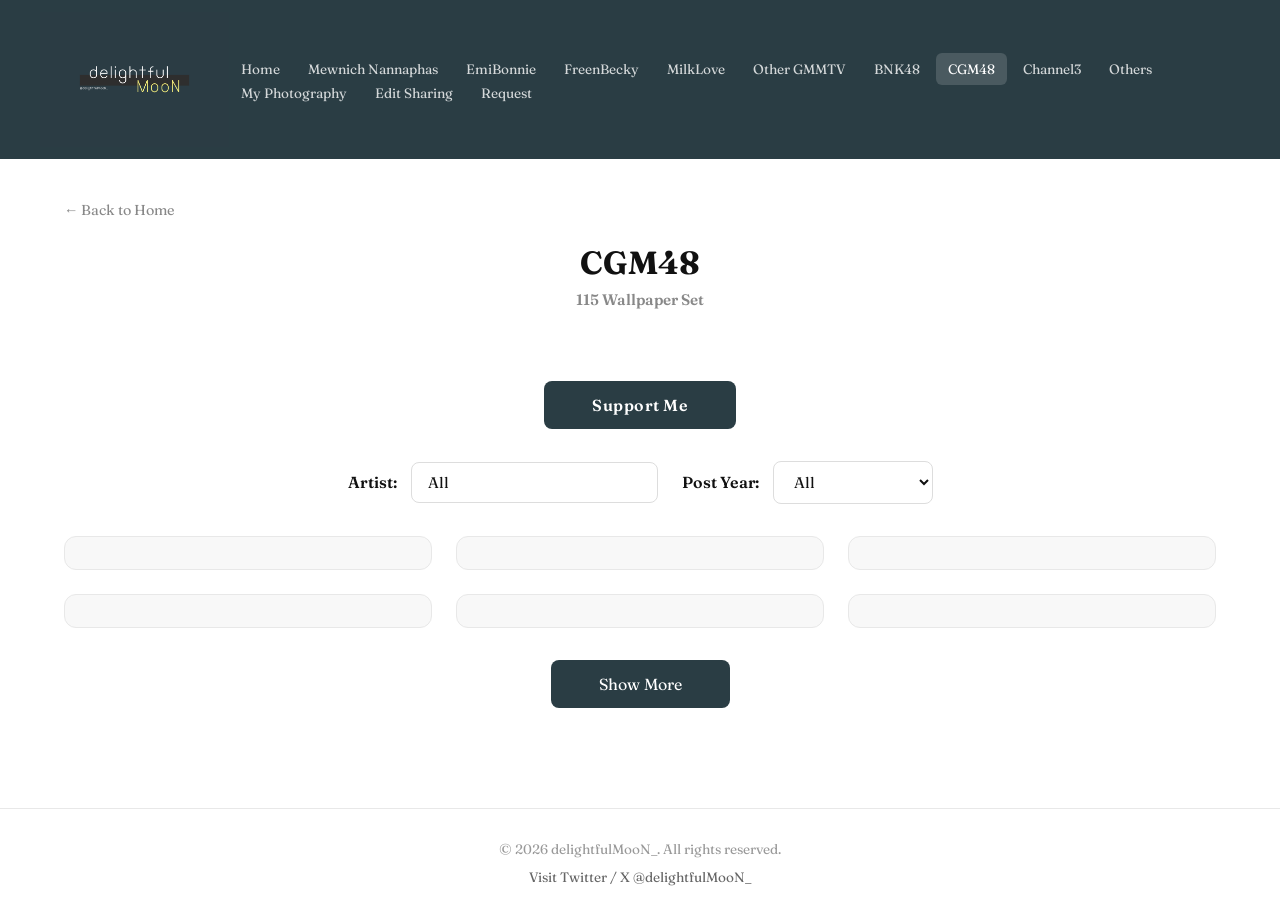
<file: cgm48.html>
﻿<!DOCTYPE html>
<html lang="en">
<head>
  <meta charset="UTF-8">
  <meta name="viewport" content="width=device-width, initial-scale=1.0">
  <title>CGM48 - delightfulMooN_</title>
  <!-- Google Tag Manager -->
  <script>(function(w,d,s,l,i){w[l]=w[l]||[];w[l].push({'gtm.start':
  new Date().getTime(),event:'gtm.js'});var f=d.getElementsByTagName(s)[0],
  j=d.createElement(s),dl=l!='dataLayer'?'&l='+l:'';j.async=true;j.src=
  'https://www.googletagmanager.com/gtm.js?id='+i+dl;f.parentNode.insertBefore(j,f);
  })(window,document,'script','dataLayer','GTM-P4ZBLP7T');</script>
  <!-- End Google Tag Manager -->
    <link rel="preconnect" href="https://platform.twitter.com">
  <link rel="preconnect" href="https://syndication.twitter.com">
  <link rel="preconnect" href="https://pbs.twimg.com">
  <link rel="dns-prefetch" href="https://platform.twitter.com">
  <link rel="dns-prefetch" href="https://syndication.twitter.com">
  <link rel="dns-prefetch" href="https://pbs.twimg.com">
  <link rel="stylesheet" href="css/styles.css">
</head>
<body>
  <!-- Google Tag Manager (noscript) -->
  <noscript><iframe src="https://www.googletagmanager.com/ns.html?id=GTM-P4ZBLP7T"
  height="0" width="0" style="display:none;visibility:hidden"></iframe></noscript>
  <!-- End Google Tag Manager (noscript) -->

  <header class="site-header">
    <div class="header-inner">
      <a href="https://x.com/delightfulMooN_" target="_blank" rel="noopener" class="site-logo">
        <img src="images/delightfulMooN_Logo.jpg" alt="delightfulMooN_">
      </a>
      <button class="hamburger" onclick="document.querySelector('.nav-menu').classList.toggle('open')" aria-label="Menu">
        <span></span><span></span><span></span>
      </button>
      <ul class="nav-menu">
        <li><a href="index.html">Home</a></li>
        <li><a href="mewnich-nannaphas.html">Mewnich Nannaphas</a></li>
        <li><a href="emibonnie.html">EmiBonnie</a></li>
        <li><a href="freenbecky.html">FreenBecky</a></li>
        <li><a href="milklove.html">MilkLove</a></li>
        <li><a href="other-gmmtv.html">Other GMMTV</a></li>
        <li><a href="bnk48.html">BNK48</a></li>
        <li><a href="cgm48.html" class="active">CGM48</a></li>
        <li><a href="channel3.html">Channel3</a></li>
        <li><a href="others.html">Others</a></li>
        <li><a href="my-photography.html">My Photography</a></li>
        <li><a href="edit-sharing.html">Edit Sharing</a></li>
        <li><a href="request.html">Request</a></li>
      </ul>
    </div>
  </header>

  <main class="main-content">
    <a href="index.html" class="back-link">&larr; Back to Home</a>
    <div class="page-header">
      <h1>CGM48</h1>
      <p class="tweet-count"></p>
    </div>
    <section class="donate-section">
      <a href="https://ezdn.app/delightfulmoon_" target="_blank" rel="noopener" class="donate-btn">Support Me</a>
    </section>
    <div class="filter-section">
      <label for="artist-filter">Artist:</label>
      <div class="artist-autocomplete">
        <input type="text" id="artist-filter" value="All" autocomplete="off">
        <div class="artist-dropdown" id="artist-dropdown">
          <div class="artist-dropdown-item" data-value="All">All</div>
          <div class="artist-dropdown-item" data-value="Aom">Aom</div>
          <div class="artist-dropdown-item" data-value="Aom Marmink">Aom Marmink</div>
          <div class="artist-dropdown-item" data-value="Aom Minmin New Phukkhom">Aom Minmin New Phukkhom</div>
          <div class="artist-dropdown-item" data-value="AomMinmin">AomMinmin</div>
          <div class="artist-dropdown-item" data-value="Captains">Captains</div>
          <div class="artist-dropdown-item" data-value="Champoo">Champoo</div>
          <div class="artist-dropdown-item" data-value="Fortune">Fortune</div>
          <div class="artist-dropdown-item" data-value="Jingjing">Jingjing</div>
          <div class="artist-dropdown-item" data-value="Kaning">Kaning</div>
          <div class="artist-dropdown-item" data-value="Kaning Marmink คมิ้ง">Kaning Marmink คมิ้ง</div>
          <div class="artist-dropdown-item" data-value="Kyla">Kyla</div>
          <div class="artist-dropdown-item" data-value="Marmink">Marmink</div>
          <div class="artist-dropdown-item" data-value="Meen">Meen</div>
          <div class="artist-dropdown-item" data-value="Mei">Mei</div>
          <div class="artist-dropdown-item" data-value="Music Fond Champoo Paeyah">Music Fond Champoo Paeyah</div>
          <div class="artist-dropdown-item" data-value="NamneungAom">NamneungAom</div>
          <div class="artist-dropdown-item" data-value="Orn Fortune">Orn Fortune</div>
          <div class="artist-dropdown-item" data-value="Parima">Parima</div>
          <div class="artist-dropdown-item" data-value="Punch">Punch</div>
          <div class="artist-dropdown-item" data-value="Sita">Sita</div>
        </div>
      </div>
      <label for="year-filter">Post Year:</label>
      <select id="year-filter">
        <option value="All">All</option>
        <option value="2024">2024</option>
        <option value="2023">2023</option>
        <option value="2022">2022</option>
        <option value="2021">2021</option>
      </select>
    </div>
    <div class="tweets-grid">
      <div class="tweet-wrapper" data-artist="Aom" data-year="2024" data-tweet-id="1869732952508370961"></div>
      <div class="tweet-wrapper" data-artist="Marmink" data-year="2024" data-tweet-id="1852691119987118528"></div>
      <div class="tweet-wrapper" data-artist="Aom" data-year="2024" data-tweet-id="1840369223006372096"></div>
      <div class="tweet-wrapper" data-artist="Aom" data-year="2024" data-tweet-id="1823726000955707470"></div>
      <div class="tweet-wrapper" data-artist="NamneungAom" data-year="2024" data-tweet-id="1822994406208950282"></div>
      <div class="tweet-wrapper" data-artist="Aom" data-year="2024" data-tweet-id="1817199624471634060"></div>
      <div class="tweet-wrapper" data-artist="Aom" data-year="2024" data-tweet-id="1812106444470374482"></div>
      <div class="tweet-wrapper" data-artist="Punch" data-year="2024" data-tweet-id="1809933087209660483"></div>
      <div class="tweet-wrapper" data-artist="Aom" data-year="2024" data-tweet-id="1806672321379516925"></div>
      <div class="tweet-wrapper" data-artist="Fortune" data-year="2024" data-tweet-id="1801597206165672440"></div>
      <div class="tweet-wrapper" data-artist="Aom" data-year="2024" data-tweet-id="1785651144498487500"></div>
      <div class="tweet-wrapper" data-artist="Aom" data-year="2024" data-tweet-id="1779475673587089695"></div>
      <div class="tweet-wrapper" data-artist="Sita" data-year="2024" data-tweet-id="1779012989573853270"></div>
      <div class="tweet-wrapper" data-artist="Parima" data-year="2024" data-tweet-id="1774050846697005549"></div>
      <div class="tweet-wrapper" data-artist="Parima" data-year="2024" data-tweet-id="1774050757911986262"></div>
      <div class="tweet-wrapper" data-artist="Parima" data-year="2024" data-tweet-id="1774050534938587501"></div>
      <div class="tweet-wrapper" data-artist="Mei" data-year="2024" data-tweet-id="1769345293521485920"></div>
      <div class="tweet-wrapper" data-artist="Sita" data-year="2024" data-tweet-id="1761734632029221172"></div>
      <div class="tweet-wrapper" data-artist="Kaning" data-year="2024" data-tweet-id="1761734251928830370"></div>
      <div class="tweet-wrapper" data-artist="Aom" data-year="2024" data-tweet-id="1756650036337766806"></div>
      <div class="tweet-wrapper" data-artist="Aom" data-year="2024" data-tweet-id="1746871603454255233"></div>
      <div class="tweet-wrapper" data-artist="Aom" data-year="2023" data-tweet-id="1740711733965345153"></div>
      <div class="tweet-wrapper" data-artist="Meen" data-year="2023" data-tweet-id="1738530894632132744"></div>
      <div class="tweet-wrapper" data-artist="Sita" data-year="2023" data-tweet-id="1735633494364303388"></div>
      <div class="tweet-wrapper" data-artist="Mei" data-year="2023" data-tweet-id="1735633276763787541"></div>
      <div class="tweet-wrapper" data-artist="Champoo" data-year="2023" data-tweet-id="1730572706121163137"></div>
      <div class="tweet-wrapper" data-artist="Aom" data-year="2023" data-tweet-id="1729489990927917390"></div>
      <div class="tweet-wrapper" data-artist="Punch" data-year="2023" data-tweet-id="1728028441025601950"></div>
      <div class="tweet-wrapper" data-artist="Sita" data-year="2023" data-tweet-id="1726215998338892189"></div>
      <div class="tweet-wrapper" data-artist="Aom" data-year="2023" data-tweet-id="1725490719253545066"></div>
      <div class="tweet-wrapper" data-artist="Aom" data-year="2023" data-tweet-id="1718251272782893306"></div>
      <div class="tweet-wrapper" data-artist="Fortune" data-year="2023" data-tweet-id="1711365900929024125"></div>
      <div class="tweet-wrapper" data-artist="Aom" data-year="2023" data-tweet-id="1711033719673221122"></div>
      <div class="tweet-wrapper" data-artist="Aom" data-year="2023" data-tweet-id="1709185454267142539"></div>
      <div class="tweet-wrapper" data-artist="Jingjing" data-year="2023" data-tweet-id="1709183451507921293"></div>
      <div class="tweet-wrapper" data-artist="Kaning" data-year="2023" data-tweet-id="1708473309430706316"></div>
      <div class="tweet-wrapper" data-artist="Fortune" data-year="2023" data-tweet-id="1708462550525059527"></div>
      <div class="tweet-wrapper" data-artist="Aom" data-year="2023" data-tweet-id="1707752847105032378"></div>
      <div class="tweet-wrapper" data-artist="Aom" data-year="2022" data-tweet-id="1596473525711253504"></div>
      <div class="tweet-wrapper" data-artist="Aom" data-year="2022" data-tweet-id="1596473333855358976"></div>
      <div class="tweet-wrapper" data-artist="Aom" data-year="2022" data-tweet-id="1573658407579504640"></div>
      <div class="tweet-wrapper" data-artist="Marmink" data-year="2022" data-tweet-id="1573648854108360704"></div>
      <div class="tweet-wrapper" data-artist="Kaning Marmink คมิ้ง" data-year="2022" data-tweet-id="1573647319202865152"></div>
      <div class="tweet-wrapper" data-artist="Aom" data-year="2022" data-tweet-id="1573645162231652352"></div>
      <div class="tweet-wrapper" data-artist="Aom" data-year="2022" data-tweet-id="1573645094132989952"></div>
      <div class="tweet-wrapper" data-artist="Aom" data-year="2022" data-tweet-id="1573644979771125761"></div>
      <div class="tweet-wrapper" data-artist="AomMinmin" data-year="2022" data-tweet-id="1566388266726699008"></div>
      <div class="tweet-wrapper" data-artist="AomMinmin" data-year="2022" data-tweet-id="1566388182945452032"></div>
      <div class="tweet-wrapper" data-artist="Aom" data-year="2022" data-tweet-id="1556247879005523968"></div>
      <div class="tweet-wrapper" data-artist="Aom" data-year="2022" data-tweet-id="1556247794444148736"></div>
      <div class="tweet-wrapper" data-artist="Aom" data-year="2022" data-tweet-id="1556247669252558848"></div>
      <div class="tweet-wrapper" data-artist="Aom" data-year="2022" data-tweet-id="1556247600726102016"></div>
      <div class="tweet-wrapper" data-artist="Captains" data-year="2022" data-tweet-id="1556247342516695041"></div>
      <div class="tweet-wrapper" data-artist="Aom Marmink" data-year="2022" data-tweet-id="1541401869293322240"></div>
      <div class="tweet-wrapper" data-artist="Marmink" data-year="2022" data-tweet-id="1540670849555935234"></div>
      <div class="tweet-wrapper" data-artist="Aom" data-year="2022" data-tweet-id="1540669427837849602"></div>
      <div class="tweet-wrapper" data-artist="Aom" data-year="2022" data-tweet-id="1540669225873711106"></div>
      <div class="tweet-wrapper" data-artist="Aom" data-year="2022" data-tweet-id="1528345736513228800"></div>
      <div class="tweet-wrapper" data-artist="Aom" data-year="2022" data-tweet-id="1522909739507920896"></div>
      <div class="tweet-wrapper" data-artist="Aom" data-year="2022" data-tweet-id="1522909688022843392"></div>
      <div class="tweet-wrapper" data-artist="Aom" data-year="2022" data-tweet-id="1522909630221139974"></div>
      <div class="tweet-wrapper" data-artist="Aom" data-year="2022" data-tweet-id="1522909460343443457"></div>
      <div class="tweet-wrapper" data-artist="Sita" data-year="2022" data-tweet-id="1517477849917435906"></div>
      <div class="tweet-wrapper" data-artist="Aom" data-year="2022" data-tweet-id="1514585060900741123"></div>
      <div class="tweet-wrapper" data-artist="Aom" data-year="2022" data-tweet-id="1513853209701277697"></div>
      <div class="tweet-wrapper" data-artist="Aom" data-year="2022" data-tweet-id="1513487863010058247"></div>
      <div class="tweet-wrapper" data-artist="Aom" data-year="2022" data-tweet-id="1510955376661110785"></div>
      <div class="tweet-wrapper" data-artist="Aom" data-year="2022" data-tweet-id="1509501373423194121"></div>
      <div class="tweet-wrapper" data-artist="Aom" data-year="2022" data-tweet-id="1509501315067813893"></div>
      <div class="tweet-wrapper" data-artist="Music Fond Champoo Paeyah" data-year="2022" data-tweet-id="1509137387452243969"></div>
      <div class="tweet-wrapper" data-artist="Aom" data-year="2022" data-tweet-id="1509137196208787460"></div>
      <div class="tweet-wrapper" data-artist="Aom Minmin New Phukkhom" data-year="2022" data-tweet-id="1505877598546837505"></div>
      <div class="tweet-wrapper" data-artist="Aom Minmin New Phukkhom" data-year="2022" data-tweet-id="1505877549066629120"></div>
      <div class="tweet-wrapper" data-artist="Aom Minmin New Phukkhom" data-year="2022" data-tweet-id="1505877415540969475"></div>
      <div class="tweet-wrapper" data-artist="Aom Minmin New Phukkhom" data-year="2022" data-tweet-id="1505877325367635977"></div>
      <div class="tweet-wrapper" data-artist="Kyla" data-year="2022" data-tweet-id="1504065587047448581"></div>
      <div class="tweet-wrapper" data-artist="Kyla" data-year="2022" data-tweet-id="1504065517904343041"></div>
      <div class="tweet-wrapper" data-artist="Kyla" data-year="2022" data-tweet-id="1504065323842285569"></div>
      <div class="tweet-wrapper" data-artist="Aom" data-year="2022" data-tweet-id="1504065000847347717"></div>
      <div class="tweet-wrapper" data-artist="Aom" data-year="2022" data-tweet-id="1504064955611779083"></div>
      <div class="tweet-wrapper" data-artist="Kaning" data-year="2022" data-tweet-id="1503705523065331712"></div>
      <div class="tweet-wrapper" data-artist="Aom" data-year="2022" data-tweet-id="1503348933447147526"></div>
      <div class="tweet-wrapper" data-artist="Aom" data-year="2022" data-tweet-id="1502257127486009346"></div>
      <div class="tweet-wrapper" data-artist="Aom" data-year="2022" data-tweet-id="1502256961852948481"></div>
      <div class="tweet-wrapper" data-artist="Aom" data-year="2022" data-tweet-id="1502256675604275200"></div>
      <div class="tweet-wrapper" data-artist="Marmink" data-year="2022" data-tweet-id="1497549461249458181"></div>
      <div class="tweet-wrapper" data-artist="Aom" data-year="2022" data-tweet-id="1497549300402094083"></div>
      <div class="tweet-wrapper" data-artist="Aom" data-year="2022" data-tweet-id="1497548991558733825"></div>
      <div class="tweet-wrapper" data-artist="Marmink" data-year="2022" data-tweet-id="1490303624979021824"></div>
      <div class="tweet-wrapper" data-artist="Aom" data-year="2022" data-tweet-id="1489939583496503305"></div>
      <div class="tweet-wrapper" data-artist="Aom" data-year="2022" data-tweet-id="1487759441152065537"></div>
      <div class="tweet-wrapper" data-artist="Kaning" data-year="2022" data-tweet-id="1487759306707849219"></div>
      <div class="tweet-wrapper" data-artist="Aom" data-year="2022" data-tweet-id="1487759217578557442"></div>
      <div class="tweet-wrapper" data-artist="Aom" data-year="2022" data-tweet-id="1487759165137485826"></div>
      <div class="tweet-wrapper" data-artist="Aom" data-year="2022" data-tweet-id="1485950384514670600"></div>
      <div class="tweet-wrapper" data-artist="Aom" data-year="2022" data-tweet-id="1485950326612328449"></div>
      <div class="tweet-wrapper" data-artist="Aom" data-year="2022" data-tweet-id="1485950272598081536"></div>
      <div class="tweet-wrapper" data-artist="Aom" data-year="2022" data-tweet-id="1479800781402345472"></div>
      <div class="tweet-wrapper" data-artist="Aom" data-year="2022" data-tweet-id="1477255278324109312"></div>
      <div class="tweet-wrapper" data-artist="Aom" data-year="2022" data-tweet-id="1477255224720965632"></div>
      <div class="tweet-wrapper" data-artist="Aom" data-year="2022" data-tweet-id="1477255178466172932"></div>
      <div class="tweet-wrapper" data-artist="Aom" data-year="2021" data-tweet-id="1476888344387014660"></div>
      <div class="tweet-wrapper" data-artist="Aom" data-year="2021" data-tweet-id="1476888283309576198"></div>
      <div class="tweet-wrapper" data-artist="Aom" data-year="2021" data-tweet-id="1476888211284967428"></div>
      <div class="tweet-wrapper" data-artist="Aom" data-year="2021" data-tweet-id="1474730018919968768"></div>
      <div class="tweet-wrapper" data-artist="Aom" data-year="2021" data-tweet-id="1474729782860398593"></div>
      <div class="tweet-wrapper" data-artist="Aom" data-year="2021" data-tweet-id="1474729576341278724"></div>
      <div class="tweet-wrapper" data-artist="Aom" data-year="2021" data-tweet-id="1474359862146469891"></div>
      <div class="tweet-wrapper" data-artist="Aom" data-year="2021" data-tweet-id="1474359726221578243"></div>
      <div class="tweet-wrapper" data-artist="Aom" data-year="2021" data-tweet-id="1469276020670824452"></div>
      <div class="tweet-wrapper" data-artist="Aom" data-year="2021" data-tweet-id="1469275971429666817"></div>
      <div class="tweet-wrapper" data-artist="Aom" data-year="2021" data-tweet-id="1458780478505316354"></div>
      <div class="tweet-wrapper" data-artist="Orn Fortune" data-year="2021" data-tweet-id="1452244253690802181"></div>
      <div class="tweet-wrapper" data-artist="Fortune" data-year="2021" data-tweet-id="1452244150695469067"></div>
      <div class="tweet-wrapper" data-artist="Fortune" data-year="2021" data-tweet-id="1452244048849276930"></div>
    </div>
    <div class="show-more-container">
      <button class="show-more-btn">Show More</button>
    </div>
  </main>

  <footer class="site-footer">
    <p>&copy; 2026 delightfulMooN_. All rights reserved.</p>
    <div class="social-links">
      <a href="https://x.com/delightfulMooN_" target="_blank" rel="noopener">Visit Twitter / X @delightfulMooN_</a>
    </div>
  </footer>

  <script async src="https://platform.twitter.com/widgets.js"></script>
  <script>
  document.addEventListener('DOMContentLoaded', function () {
    var BATCH = 6;
    var allWrappers = Array.prototype.slice.call(document.querySelectorAll('.tweet-wrapper'));
    var countEl = document.querySelector('.tweet-count');
    var btn = document.querySelector('.show-more-btn');
    var artistFilter = document.getElementById('artist-filter');
    var artistDropdown = document.getElementById('artist-dropdown');
    var dropdownItems = Array.prototype.slice.call(artistDropdown.querySelectorAll('.artist-dropdown-item'));
    var yearFilter = document.getElementById('year-filter');
    var visible = [];
    var shown = 0;
    var userInteracted = false;

    function loadTweet(wrapper) {
      if (wrapper.dataset.loaded) return;
      var id = wrapper.dataset.tweetId;
      if (!id) return;
      var bq = document.createElement('blockquote');
      bq.className = 'twitter-tweet';
      var a = document.createElement('a');
      a.href = 'https://x.com/delightfulMooN_/status/' + id;
      bq.appendChild(a);
      wrapper.appendChild(bq);
      wrapper.dataset.loaded = '1';
    }

    function loadVisibleTweets() {
      var needsLoad = false;
      visible.forEach(function (w, i) {
        if (i < shown && !w.dataset.loaded) {
          loadTweet(w);
          needsLoad = true;
        }
      });
      if (needsLoad && window.twttr && twttr.widgets) twttr.widgets.load();
    }

    function applyFilter() {
      var artist = artistFilter.value;
      if (artist === '' || artist === 'All') artist = 'All';
      var year = yearFilter.value;
      if (userInteracted) dataLayer.push({ event: 'filter_artist', filter_value: artist, artist: artist, year: year, page: document.title });
      visible = allWrappers.filter(function (w) {
        var matchArtist = artist === 'All' || w.getAttribute('data-artist') === artist;
        var matchYear = year === 'All' || w.getAttribute('data-year') === year;
        return matchArtist && matchYear;
      });
      shown = BATCH;
      allWrappers.forEach(function (w) { w.style.display = 'none'; });
      visible.forEach(function (w, i) {
        w.style.display = i < shown ? '' : 'none';
      });
      if (countEl) countEl.textContent = visible.length + ' Wallpaper Set';
      btn.style.display = shown >= visible.length ? 'none' : '';
      loadVisibleTweets();
    }

    artistFilter.addEventListener('focus', function () {
      if (artistFilter.value === 'All') artistFilter.value = '';
      filterDropdown();
      artistDropdown.classList.add('open');
      artistFilter.select();
    });

    artistFilter.addEventListener('input', function () {
      filterDropdown();
      artistDropdown.classList.add('open');
    });

    function filterDropdown() {
      var q = artistFilter.value.toLowerCase();
      dropdownItems.forEach(function (item) {
        var val = item.getAttribute('data-value').toLowerCase();
        item.style.display = (q === '' || val === 'all' || val.indexOf(q) !== -1) ? '' : 'none';
      });
    }

    artistDropdown.addEventListener('click', function (e) {
      var item = e.target.closest('.artist-dropdown-item');
      if (!item) return;
      artistFilter.value = item.getAttribute('data-value');
      artistDropdown.classList.remove('open');
      applyFilter();
    });

    document.addEventListener('click', function (e) {
      if (!e.target.closest('.artist-autocomplete')) {
        artistDropdown.classList.remove('open');
        if (artistFilter.value === '') artistFilter.value = 'All';
      }
    });
    yearFilter.addEventListener('change', applyFilter);

    btn.addEventListener('click', function () {
      var next = shown + BATCH;
      visible.forEach(function (w, i) {
        if (i < next) w.style.display = '';
      });
      shown = next;
      loadVisibleTweets();
      if (shown >= visible.length) btn.style.display = 'none';
    });

    applyFilter();
    setTimeout(function () { userInteracted = true; }, 0);
  });
  </script>
</body>
</html>
</file>
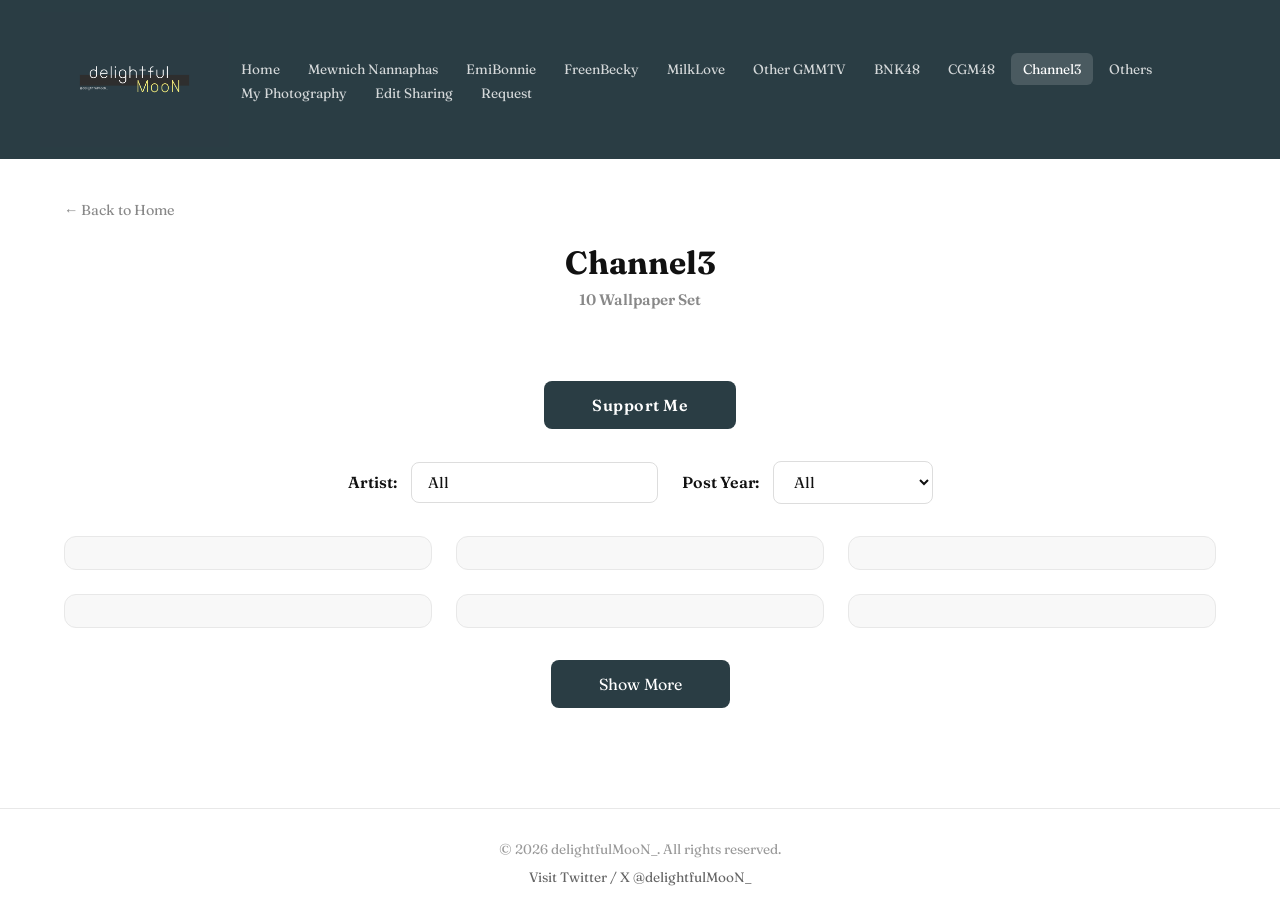
<file: channel3.html>
﻿<!DOCTYPE html>
<html lang="en">
<head>
  <meta charset="UTF-8">
  <meta name="viewport" content="width=device-width, initial-scale=1.0">
  <title>Channel3 - delightfulMooN_</title>
  <!-- Google Tag Manager -->
  <script>(function(w,d,s,l,i){w[l]=w[l]||[];w[l].push({'gtm.start':
  new Date().getTime(),event:'gtm.js'});var f=d.getElementsByTagName(s)[0],
  j=d.createElement(s),dl=l!='dataLayer'?'&l='+l:'';j.async=true;j.src=
  'https://www.googletagmanager.com/gtm.js?id='+i+dl;f.parentNode.insertBefore(j,f);
  })(window,document,'script','dataLayer','GTM-P4ZBLP7T');</script>
  <!-- End Google Tag Manager -->
    <link rel="preconnect" href="https://platform.twitter.com">
  <link rel="preconnect" href="https://syndication.twitter.com">
  <link rel="preconnect" href="https://pbs.twimg.com">
  <link rel="dns-prefetch" href="https://platform.twitter.com">
  <link rel="dns-prefetch" href="https://syndication.twitter.com">
  <link rel="dns-prefetch" href="https://pbs.twimg.com">
  <link rel="stylesheet" href="css/styles.css">
</head>
<body>
  <!-- Google Tag Manager (noscript) -->
  <noscript><iframe src="https://www.googletagmanager.com/ns.html?id=GTM-P4ZBLP7T"
  height="0" width="0" style="display:none;visibility:hidden"></iframe></noscript>
  <!-- End Google Tag Manager (noscript) -->

  <header class="site-header">
    <div class="header-inner">
      <a href="https://x.com/delightfulMooN_" target="_blank" rel="noopener" class="site-logo">
        <img src="images/delightfulMooN_Logo.jpg" alt="delightfulMooN_">
      </a>
      <button class="hamburger" onclick="document.querySelector('.nav-menu').classList.toggle('open')" aria-label="Menu">
        <span></span><span></span><span></span>
      </button>
      <ul class="nav-menu">
        <li><a href="index.html">Home</a></li>
        <li><a href="mewnich-nannaphas.html">Mewnich Nannaphas</a></li>
        <li><a href="emibonnie.html">EmiBonnie</a></li>
        <li><a href="freenbecky.html">FreenBecky</a></li>
        <li><a href="milklove.html">MilkLove</a></li>
        <li><a href="other-gmmtv.html">Other GMMTV</a></li>
        <li><a href="bnk48.html">BNK48</a></li>
        <li><a href="cgm48.html">CGM48</a></li>
        <li><a href="channel3.html" class="active">Channel3</a></li>
        <li><a href="others.html">Others</a></li>
        <li><a href="my-photography.html">My Photography</a></li>
        <li><a href="edit-sharing.html">Edit Sharing</a></li>
        <li><a href="request.html">Request</a></li>
      </ul>
    </div>
  </header>

  <main class="main-content">
    <a href="index.html" class="back-link">&larr; Back to Home</a>
    <div class="page-header">
      <h1>Channel3</h1>
      <p class="tweet-count"></p>
    </div>
    <section class="donate-section">
      <a href="https://ezdn.app/delightfulmoon_" target="_blank" rel="noopener" class="donate-btn">Support Me</a>
    </section>
    <div class="filter-section">
      <label for="artist-filter">Artist:</label>
      <div class="artist-autocomplete">
        <input type="text" id="artist-filter" value="All" autocomplete="off">
        <div class="artist-dropdown" id="artist-dropdown">
          <div class="artist-dropdown-item" data-value="All">All</div>
          <div class="artist-dropdown-item" data-value="LenaMiu">LenaMiu</div>
          <div class="artist-dropdown-item" data-value="Lingling">Lingling</div>
          <div class="artist-dropdown-item" data-value="Orm">Orm</div>
          <div class="artist-dropdown-item" data-value="Yada">Yada</div>
        </div>
      </div>
      <label for="year-filter">Post Year:</label>
      <select id="year-filter">
        <option value="All">All</option>
        <option value="2026">2026</option>
        <option value="2024">2024</option>
      </select>
    </div>
    <div class="tweets-grid">
      <div class="tweet-wrapper" data-artist="Lingling" data-year="2026" data-tweet-id="2088611435102511247"></div>
      <div class="tweet-wrapper" data-artist="LenaMiu" data-year="2026" data-tweet-id="2008901970246111449"></div>
      <div class="tweet-wrapper" data-artist="Lingling" data-year="2024" data-tweet-id="1867910926609047660"></div>
      <div class="tweet-wrapper" data-artist="Orm" data-year="2024" data-tweet-id="1852692079367147989"></div>
      <div class="tweet-wrapper" data-artist="Lingling" data-year="2024" data-tweet-id="1850151653183537470"></div>
      <div class="tweet-wrapper" data-artist="Lingling" data-year="2024" data-tweet-id="1840028973465833888"></div>
      <div class="tweet-wrapper" data-artist="Yada" data-year="2024" data-tweet-id="1827339878671045070"></div>
      <div class="tweet-wrapper" data-artist="Orm" data-year="2024" data-tweet-id="1820071558788026370"></div>
      <div class="tweet-wrapper" data-artist="Orm" data-year="2024" data-tweet-id="1817547756946501957"></div>
      <div class="tweet-wrapper" data-artist="Lingling" data-year="2024" data-tweet-id="1817200181227692071"></div>
    </div>
    <div class="show-more-container">
      <button class="show-more-btn">Show More</button>
    </div>
  </main>

  <footer class="site-footer">
    <p>&copy; 2026 delightfulMooN_. All rights reserved.</p>
    <div class="social-links">
      <a href="https://x.com/delightfulMooN_" target="_blank" rel="noopener">Visit Twitter / X @delightfulMooN_</a>
    </div>
  </footer>

  <script async src="https://platform.twitter.com/widgets.js"></script>
  <script>
  document.addEventListener('DOMContentLoaded', function () {
    var BATCH = 6;
    var allWrappers = Array.prototype.slice.call(document.querySelectorAll('.tweet-wrapper'));
    var countEl = document.querySelector('.tweet-count');
    var btn = document.querySelector('.show-more-btn');
    var artistFilter = document.getElementById('artist-filter');
    var artistDropdown = document.getElementById('artist-dropdown');
    var dropdownItems = Array.prototype.slice.call(artistDropdown.querySelectorAll('.artist-dropdown-item'));
    var yearFilter = document.getElementById('year-filter');
    var visible = [];
    var shown = 0;
    var userInteracted = false;

    function loadTweet(wrapper) {
      if (wrapper.dataset.loaded) return;
      var id = wrapper.dataset.tweetId;
      if (!id) return;
      var bq = document.createElement('blockquote');
      bq.className = 'twitter-tweet';
      var a = document.createElement('a');
      a.href = 'https://x.com/delightfulMooN_/status/' + id;
      bq.appendChild(a);
      wrapper.appendChild(bq);
      wrapper.dataset.loaded = '1';
    }

    function loadVisibleTweets() {
      var needsLoad = false;
      visible.forEach(function (w, i) {
        if (i < shown && !w.dataset.loaded) {
          loadTweet(w);
          needsLoad = true;
        }
      });
      if (needsLoad && window.twttr && twttr.widgets) twttr.widgets.load();
    }

    function applyFilter() {
      var artist = artistFilter.value;
      if (artist === '' || artist === 'All') artist = 'All';
      var year = yearFilter.value;
      if (userInteracted) dataLayer.push({ event: 'filter_artist', filter_value: artist, artist: artist, year: year, page: document.title });
      visible = allWrappers.filter(function (w) {
        var matchArtist = artist === 'All' || w.getAttribute('data-artist') === artist;
        var matchYear = year === 'All' || w.getAttribute('data-year') === year;
        return matchArtist && matchYear;
      });
      shown = BATCH;
      allWrappers.forEach(function (w) { w.style.display = 'none'; });
      visible.forEach(function (w, i) {
        w.style.display = i < shown ? '' : 'none';
      });
      if (countEl) countEl.textContent = visible.length + ' Wallpaper Set';
      btn.style.display = shown >= visible.length ? 'none' : '';
      loadVisibleTweets();
    }

    artistFilter.addEventListener('focus', function () {
      if (artistFilter.value === 'All') artistFilter.value = '';
      filterDropdown();
      artistDropdown.classList.add('open');
      artistFilter.select();
    });

    artistFilter.addEventListener('input', function () {
      filterDropdown();
      artistDropdown.classList.add('open');
    });

    function filterDropdown() {
      var q = artistFilter.value.toLowerCase();
      dropdownItems.forEach(function (item) {
        var val = item.getAttribute('data-value').toLowerCase();
        item.style.display = (q === '' || val === 'all' || val.indexOf(q) !== -1) ? '' : 'none';
      });
    }

    artistDropdown.addEventListener('click', function (e) {
      var item = e.target.closest('.artist-dropdown-item');
      if (!item) return;
      artistFilter.value = item.getAttribute('data-value');
      artistDropdown.classList.remove('open');
      applyFilter();
    });

    document.addEventListener('click', function (e) {
      if (!e.target.closest('.artist-autocomplete')) {
        artistDropdown.classList.remove('open');
        if (artistFilter.value === '') artistFilter.value = 'All';
      }
    });
    yearFilter.addEventListener('change', applyFilter);

    btn.addEventListener('click', function () {
      var next = shown + BATCH;
      visible.forEach(function (w, i) {
        if (i < next) w.style.display = '';
      });
      shown = next;
      loadVisibleTweets();
      if (shown >= visible.length) btn.style.display = 'none';
    });

    applyFilter();
    setTimeout(function () { userInteracted = true; }, 0);
  });
  </script>
</body>
</html>
</file>
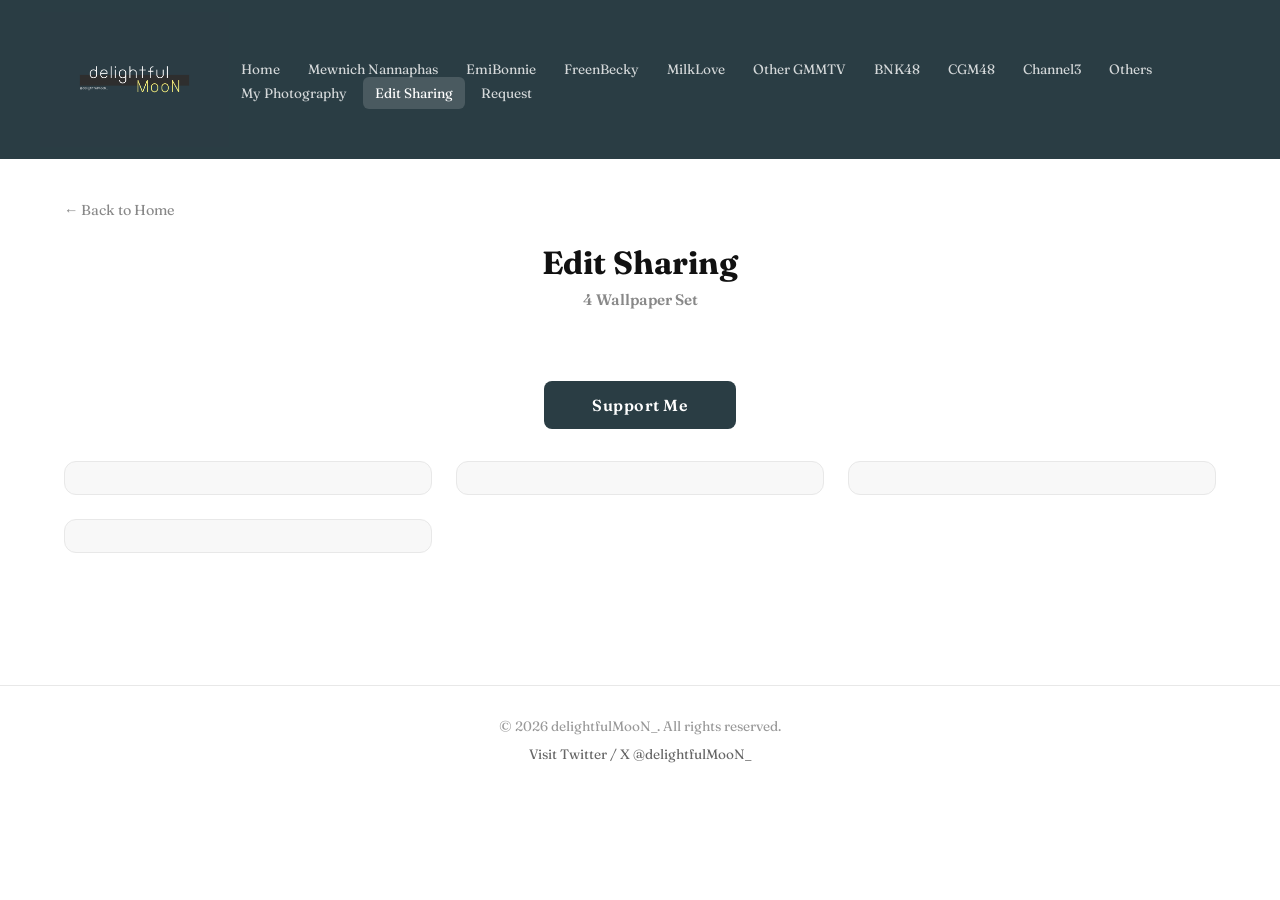
<file: edit-sharing.html>
<!DOCTYPE html>
<html lang="en">
<head>
  <meta charset="UTF-8">
  <meta name="viewport" content="width=device-width, initial-scale=1.0">
  <title>Edit Sharing - delightfulMooN_</title>
  <!-- Google Tag Manager -->
  <script>(function(w,d,s,l,i){w[l]=w[l]||[];w[l].push({'gtm.start':
  new Date().getTime(),event:'gtm.js'});var f=d.getElementsByTagName(s)[0],
  j=d.createElement(s),dl=l!='dataLayer'?'&l='+l:'';j.async=true;j.src=
  'https://www.googletagmanager.com/gtm.js?id='+i+dl;f.parentNode.insertBefore(j,f);
  })(window,document,'script','dataLayer','GTM-P4ZBLP7T');</script>
  <!-- End Google Tag Manager -->
    <link rel="preconnect" href="https://platform.twitter.com">
  <link rel="preconnect" href="https://syndication.twitter.com">
  <link rel="preconnect" href="https://pbs.twimg.com">
  <link rel="dns-prefetch" href="https://platform.twitter.com">
  <link rel="dns-prefetch" href="https://syndication.twitter.com">
  <link rel="dns-prefetch" href="https://pbs.twimg.com">
  <link rel="stylesheet" href="css/styles.css">
</head>
<body>
  <!-- Google Tag Manager (noscript) -->
  <noscript><iframe src="https://www.googletagmanager.com/ns.html?id=GTM-P4ZBLP7T"
  height="0" width="0" style="display:none;visibility:hidden"></iframe></noscript>
  <!-- End Google Tag Manager (noscript) -->

  <header class="site-header">
    <div class="header-inner">
      <a href="https://x.com/delightfulMooN_" target="_blank" rel="noopener" class="site-logo">
        <img src="images/delightfulMooN_Logo.jpg" alt="delightfulMooN_">
      </a>
      <button class="hamburger" onclick="document.querySelector('.nav-menu').classList.toggle('open')" aria-label="Menu">
        <span></span><span></span><span></span>
      </button>
      <ul class="nav-menu">
        <li><a href="index.html">Home</a></li>
        <li><a href="mewnich-nannaphas.html">Mewnich Nannaphas</a></li>
        <li><a href="emibonnie.html">EmiBonnie</a></li>
        <li><a href="freenbecky.html">FreenBecky</a></li>
        <li><a href="milklove.html">MilkLove</a></li>
        <li><a href="other-gmmtv.html">Other GMMTV</a></li>
        <li><a href="bnk48.html">BNK48</a></li>
        <li><a href="cgm48.html">CGM48</a></li>
        <li><a href="channel3.html">Channel3</a></li>
        <li><a href="others.html">Others</a></li>
        <li><a href="my-photography.html">My Photography</a></li>
        <li><a href="edit-sharing.html" class="active">Edit Sharing</a></li>
        <li><a href="request.html">Request</a></li>
      </ul>
    </div>
  </header>

  <main class="main-content">
    <a href="index.html" class="back-link">&larr; Back to Home</a>
    <div class="page-header">
      <h1>Edit Sharing</h1>
      <p class="tweet-count"></p>
    </div>
    <section class="donate-section">
      <a href="https://ezdn.app/delightfulmoon_" target="_blank" rel="noopener" class="donate-btn">Support Me</a>
    </section>
    <div class="tweets-grid">
      <div class="tweet-wrapper" data-year="2022" data-tweet-id="1573672181414133760"></div>
      <div class="tweet-wrapper" data-year="2022" data-tweet-id="1522911703645954048"></div>
      <div class="tweet-wrapper" data-year="2022" data-tweet-id="1516757384588578821"></div>
      <div class="tweet-wrapper" data-year="2021" data-tweet-id="1449715528944087043"></div>
    </div>
    <div class="show-more-container">
      <button class="show-more-btn">Show More</button>
    </div>
  </main>

  <footer class="site-footer">
    <p>&copy; 2026 delightfulMooN_. All rights reserved.</p>
    <div class="social-links">
      <a href="https://x.com/delightfulMooN_" target="_blank" rel="noopener">Visit Twitter / X @delightfulMooN_</a>
    </div>
  </footer>

  <script async src="https://platform.twitter.com/widgets.js"></script>
  <script>
  document.addEventListener('DOMContentLoaded', function () {
    var BATCH = 6;
    var allWrappers = Array.prototype.slice.call(document.querySelectorAll('.tweet-wrapper'));
    var countEl = document.querySelector('.tweet-count');
    var btn = document.querySelector('.show-more-btn');
    var shown = BATCH;

    function loadTweet(wrapper) {
      if (wrapper.dataset.loaded) return;
      var id = wrapper.dataset.tweetId;
      if (!id) return;
      var bq = document.createElement('blockquote');
      bq.className = 'twitter-tweet';
      var a = document.createElement('a');
      a.href = 'https://x.com/delightfulMooN_/status/' + id;
      bq.appendChild(a);
      wrapper.appendChild(bq);
      wrapper.dataset.loaded = '1';
    }

    function loadVisibleTweets() {
      var needsLoad = false;
      allWrappers.forEach(function (w, i) {
        if (i < shown && !w.dataset.loaded) {
          loadTweet(w);
          needsLoad = true;
        }
      });
      if (needsLoad && window.twttr && twttr.widgets) twttr.widgets.load();
    }

    allWrappers.forEach(function (w, i) {
      w.style.display = i < shown ? '' : 'none';
    });
    if (countEl) countEl.textContent = allWrappers.length + ' Wallpaper Set';
    btn.style.display = shown >= allWrappers.length ? 'none' : '';
    loadVisibleTweets();

    btn.addEventListener('click', function () {
      var next = shown + BATCH;
      allWrappers.forEach(function (w, i) {
        if (i < next) w.style.display = '';
      });
      shown = next;
      loadVisibleTweets();
      if (shown >= allWrappers.length) btn.style.display = 'none';
    });
  });
  </script>
</body>
</html>
</file>
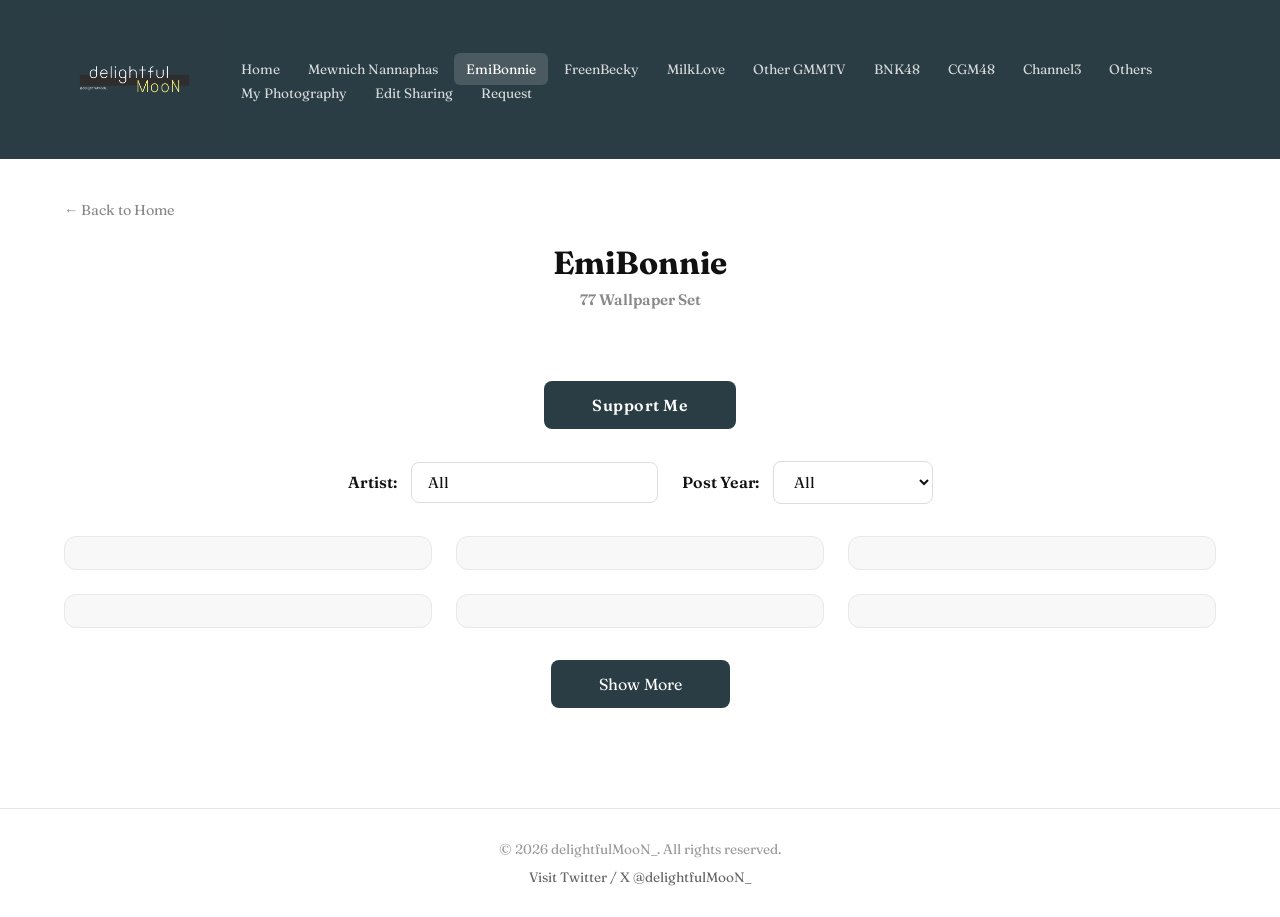
<file: emibonnie.html>
﻿<!DOCTYPE html>
<html lang="en">
<head>
  <meta charset="UTF-8">
  <meta name="viewport" content="width=device-width, initial-scale=1.0">
  <title>EmiBonnie - delightfulMooN_</title>
  <!-- Google Tag Manager -->
  <script>(function(w,d,s,l,i){w[l]=w[l]||[];w[l].push({'gtm.start':
  new Date().getTime(),event:'gtm.js'});var f=d.getElementsByTagName(s)[0],
  j=d.createElement(s),dl=l!='dataLayer'?'&l='+l:'';j.async=true;j.src=
  'https://www.googletagmanager.com/gtm.js?id='+i+dl;f.parentNode.insertBefore(j,f);
  })(window,document,'script','dataLayer','GTM-P4ZBLP7T');</script>
  <!-- End Google Tag Manager -->
    <link rel="preconnect" href="https://platform.twitter.com">
  <link rel="preconnect" href="https://syndication.twitter.com">
  <link rel="preconnect" href="https://pbs.twimg.com">
  <link rel="dns-prefetch" href="https://platform.twitter.com">
  <link rel="dns-prefetch" href="https://syndication.twitter.com">
  <link rel="dns-prefetch" href="https://pbs.twimg.com">
  <link rel="stylesheet" href="css/styles.css">
</head>
<body>
  <!-- Google Tag Manager (noscript) -->
  <noscript><iframe src="https://www.googletagmanager.com/ns.html?id=GTM-P4ZBLP7T"
  height="0" width="0" style="display:none;visibility:hidden"></iframe></noscript>
  <!-- End Google Tag Manager (noscript) -->

  <header class="site-header">
    <div class="header-inner">
      <a href="https://x.com/delightfulMooN_" target="_blank" rel="noopener" class="site-logo">
        <img src="images/delightfulMooN_Logo.jpg" alt="delightfulMooN_">
      </a>
      <button class="hamburger" onclick="document.querySelector('.nav-menu').classList.toggle('open')" aria-label="Menu">
        <span></span><span></span><span></span>
      </button>
      <ul class="nav-menu">
        <li><a href="index.html">Home</a></li>
        <li><a href="mewnich-nannaphas.html">Mewnich Nannaphas</a></li>
        <li><a href="emibonnie.html" class="active">EmiBonnie</a></li>
        <li><a href="freenbecky.html">FreenBecky</a></li>
        <li><a href="milklove.html">MilkLove</a></li>
        <li><a href="other-gmmtv.html">Other GMMTV</a></li>
        <li><a href="bnk48.html">BNK48</a></li>
        <li><a href="cgm48.html">CGM48</a></li>
        <li><a href="channel3.html">Channel3</a></li>
        <li><a href="others.html">Others</a></li>
        <li><a href="my-photography.html">My Photography</a></li>
        <li><a href="edit-sharing.html">Edit Sharing</a></li>
        <li><a href="request.html">Request</a></li>
      </ul>
    </div>
  </header>

  <main class="main-content">
    <a href="index.html" class="back-link">&larr; Back to Home</a>
    <div class="page-header">
      <h1>EmiBonnie</h1>
      <p class="tweet-count"></p>
    </div>
    <section class="donate-section">
      <a href="https://ezdn.app/delightfulmoon_" target="_blank" rel="noopener" class="donate-btn">Support Me</a>
    </section>
    <div class="filter-section">
      <label for="artist-filter">Artist:</label>
      <div class="artist-autocomplete">
        <input type="text" id="artist-filter" value="All" autocomplete="off">
        <div class="artist-dropdown" id="artist-dropdown">
          <div class="artist-dropdown-item" data-value="All">All</div>
          <div class="artist-dropdown-item" data-value="Any">Any</div>
          <div class="artist-dropdown-item" data-value="Bonnie">Bonnie</div>
          <div class="artist-dropdown-item" data-value="Emi">Emi</div>
          <div class="artist-dropdown-item" data-value="EmiBonnie">EmiBonnie</div>
          <div class="artist-dropdown-item" data-value="EmiBonnieAny">EmiBonnieAny</div>
        </div>
      </div>
      <label for="year-filter">Post Year:</label>
      <select id="year-filter">
        <option value="All">All</option>
        <option value="2026">2026</option>
        <option value="2025">2025</option>
        <option value="2024">2024</option>
      </select>
    </div>
    <div class="tweets-grid">
      <div class="tweet-wrapper" data-artist="EmiBonnie" data-year="2026" data-tweet-id="2111053533567242716"></div>
      <div class="tweet-wrapper" data-artist="EmiBonnie" data-year="2026" data-tweet-id="2111053237407404468"></div>
      <div class="tweet-wrapper" data-artist="EmiBonnie" data-year="2026" data-tweet-id="2110770549316309270"></div>
      <div class="tweet-wrapper" data-artist="EmiBonnie" data-year="2026" data-tweet-id="2110427365176484094"></div>
      <div class="tweet-wrapper" data-artist="EmiBonnie" data-year="2026" data-tweet-id="2110425807856517405"></div>
      <div class="tweet-wrapper" data-artist="Emi" data-year="2026" data-tweet-id="2110422727463158004"></div>
      <div class="tweet-wrapper" data-artist="EmiBonnie" data-year="2026" data-tweet-id="2110418927201460614"></div>
      <div class="tweet-wrapper" data-artist="EmiBonnie" data-year="2026" data-tweet-id="2110367366064615500"></div>
      <div class="tweet-wrapper" data-artist="EmiBonnie" data-year="2026" data-tweet-id="2110360302969856343"></div>
      <div class="tweet-wrapper" data-artist="EmiBonnie" data-year="2026" data-tweet-id="2110319081211777200"></div>
      <div class="tweet-wrapper" data-artist="Emi" data-year="2026" data-tweet-id="2110314225113735514"></div>
      <div class="tweet-wrapper" data-artist="EmiBonnieAny" data-year="2026" data-tweet-id="2108899446356644256"></div>
      <div class="tweet-wrapper" data-artist="Any" data-year="2026" data-tweet-id="2108899015798755556"></div>
      <div class="tweet-wrapper" data-artist="Emi" data-year="2026" data-tweet-id="2108585905212829801"></div>
      <div class="tweet-wrapper" data-artist="EmiBonnieAny" data-year="2026" data-tweet-id="2108579966967574536"></div>
      <div class="tweet-wrapper" data-artist="Bonnie" data-year="2026" data-tweet-id="2108538102335918246"></div>
      <div class="tweet-wrapper" data-artist="Emi" data-year="2026" data-tweet-id="2108529536937922905"></div>
      <div class="tweet-wrapper" data-artist="Emi" data-year="2026" data-tweet-id="2108526775106175146"></div>
      <div class="tweet-wrapper" data-artist="Emi" data-year="2026" data-tweet-id="2108526636954226955"></div>
      <div class="tweet-wrapper" data-artist="Emi" data-year="2026" data-tweet-id="2108512277884485902"></div>
      <div class="tweet-wrapper" data-artist="Emi" data-year="2026" data-tweet-id="2108508111384523072"></div>
      <div class="tweet-wrapper" data-artist="Emi" data-year="2026" data-tweet-id="2108507950457422137"></div>
      <div class="tweet-wrapper" data-artist="EmiBonnie" data-year="2026" data-tweet-id="2106032910704992748"></div>
      <div class="tweet-wrapper" data-artist="Emi" data-year="2026" data-tweet-id="2097360578721587527"></div>
      <div class="tweet-wrapper" data-artist="Emi" data-year="2026" data-tweet-id="2097360337083539834"></div>
      <div class="tweet-wrapper" data-artist="Emi" data-year="2026" data-tweet-id="2097351936836247724"></div>
      <div class="tweet-wrapper" data-artist="Bonnie" data-year="2026" data-tweet-id="2097347283750887548"></div>
      <div class="tweet-wrapper" data-artist="Emi" data-year="2026" data-tweet-id="2097346708892197023"></div>
      <div class="tweet-wrapper" data-artist="Emi" data-year="2026" data-tweet-id="2097325270105768097"></div>
      <div class="tweet-wrapper" data-artist="Any" data-year="2026" data-tweet-id="2096987832812445971"></div>
      <div class="tweet-wrapper" data-artist="Emi" data-year="2026" data-tweet-id="2096578926181314602"></div>
      <div class="tweet-wrapper" data-artist="Bonnie" data-year="2026" data-tweet-id="2087889815660564563"></div>
      <div class="tweet-wrapper" data-artist="Emi" data-year="2026" data-tweet-id="2087889404404932691"></div>
      <div class="tweet-wrapper" data-artist="EmiBonnie" data-year="2026" data-tweet-id="2087888985377177615"></div>
      <div class="tweet-wrapper" data-artist="EmiBonnie" data-year="2026" data-tweet-id="2086838326695444874"></div>
      <div class="tweet-wrapper" data-artist="Emi" data-year="2026" data-tweet-id="2086441107148431482"></div>
      <div class="tweet-wrapper" data-artist="Bonnie" data-year="2026" data-tweet-id="2086440853602783395"></div>
      <div class="tweet-wrapper" data-artist="EmiBonnie" data-year="2026" data-tweet-id="2086440556490797205"></div>
      <div class="tweet-wrapper" data-artist="Emi" data-year="2026" data-tweet-id="2073765458164212060"></div>
      <div class="tweet-wrapper" data-artist="Emi" data-year="2026" data-tweet-id="2073765402229063766"></div>
      <div class="tweet-wrapper" data-artist="Bonnie" data-year="2026" data-tweet-id="2059664843008073986"></div>
      <div class="tweet-wrapper" data-artist="Emi" data-year="2026" data-tweet-id="2059664605987983695"></div>
      <div class="tweet-wrapper" data-artist="EmiBonnie" data-year="2026" data-tweet-id="2059664282816745740"></div>
      <div class="tweet-wrapper" data-artist="EmiBonnie" data-year="2026" data-tweet-id="2057981496015933497"></div>
      <div class="tweet-wrapper" data-artist="Emi" data-year="2026" data-tweet-id="2057981234605924785"></div>
      <div class="tweet-wrapper" data-artist="Emi" data-year="2026" data-tweet-id="2054193253768138944"></div>
      <div class="tweet-wrapper" data-artist="Emi" data-year="2026" data-tweet-id="2053099988037873932"></div>
      <div class="tweet-wrapper" data-artist="Bonnie" data-year="2026" data-tweet-id="2053097930777911409"></div>
      <div class="tweet-wrapper" data-artist="EmiBonnie" data-year="2026" data-tweet-id="2044420184279323044"></div>
      <div class="tweet-wrapper" data-artist="Bonnie" data-year="2026" data-tweet-id="2044418800750305332"></div>
      <div class="tweet-wrapper" data-artist="Bonnie" data-year="2026" data-tweet-id="2038976571353309274"></div>
      <div class="tweet-wrapper" data-artist="EmiBonnieAny" data-year="2026" data-tweet-id="2038627407310266667"></div>
      <div class="tweet-wrapper" data-artist="Emi" data-year="2026" data-tweet-id="2034645514092994768"></div>
      <div class="tweet-wrapper" data-artist="Emi" data-year="2026" data-tweet-id="2029926475382804897"></div>
      <div class="tweet-wrapper" data-artist="Emi" data-year="2026" data-tweet-id="2029918532390314256"></div>
      <div class="tweet-wrapper" data-artist="EmiBonnie" data-year="2026" data-tweet-id="2027028740673581294"></div>
      <div class="tweet-wrapper" data-artist="EmiBonnie" data-year="2026" data-tweet-id="2026665837130924228"></div>
      <div class="tweet-wrapper" data-artist="Bonnie" data-year="2026" data-tweet-id="2026629687578173566"></div>
      <div class="tweet-wrapper" data-artist="EmiBonnie" data-year="2026" data-tweet-id="2026308988204450190"></div>
      <div class="tweet-wrapper" data-artist="Bonnie" data-year="2026" data-tweet-id="2026308596502499339"></div>
      <div class="tweet-wrapper" data-artist="EmiBonnie" data-year="2026" data-tweet-id="2026308228733395421"></div>
      <div class="tweet-wrapper" data-artist="Emi" data-year="2026" data-tweet-id="2026286004664176760"></div>
      <div class="tweet-wrapper" data-artist="EmiBonnie" data-year="2026" data-tweet-id="2026285798925152655"></div>
      <div class="tweet-wrapper" data-artist="Emi" data-year="2026" data-tweet-id="2025226089392726100"></div>
      <div class="tweet-wrapper" data-artist="EmiBonnie" data-year="2026" data-tweet-id="2025225793090322563"></div>
      <div class="tweet-wrapper" data-artist="EmiBonnie" data-year="2026" data-tweet-id="2021227362319212760"></div>
      <div class="tweet-wrapper" data-artist="EmiBonnie" data-year="2026" data-tweet-id="2021227231792554061"></div>
      <div class="tweet-wrapper" data-artist="Emi" data-year="2026" data-tweet-id="2013255764060844470"></div>
      <div class="tweet-wrapper" data-artist="EmiBonnie" data-year="2026" data-tweet-id="2011065147058745533"></div>
      <div class="tweet-wrapper" data-artist="Emi" data-year="2026" data-tweet-id="2011064252266922500"></div>
      <div class="tweet-wrapper" data-artist="Bonnie" data-year="2026" data-tweet-id="2008903060987482237"></div>
      <div class="tweet-wrapper" data-artist="Bonnie" data-year="2026" data-tweet-id="2008902347821576446"></div>
      <div class="tweet-wrapper" data-artist="Emi" data-year="2026" data-tweet-id="2008179180220133472"></div>
      <div class="tweet-wrapper" data-artist="Bonnie" data-year="2025" data-tweet-id="2006008404880580787"></div>
      <div class="tweet-wrapper" data-artist="EmiBonnie" data-year="2025" data-tweet-id="2006004012559249829"></div>
      <div class="tweet-wrapper" data-artist="Emi" data-year="2025" data-tweet-id="1999119587397537876"></div>
      <div class="tweet-wrapper" data-artist="Emi" data-year="2024" data-tweet-id="1867911650449543274"></div>
    </div>
    <div class="show-more-container">
      <button class="show-more-btn">Show More</button>
    </div>
  </main>

  <footer class="site-footer">
    <p>&copy; 2026 delightfulMooN_. All rights reserved.</p>
    <div class="social-links">
      <a href="https://x.com/delightfulMooN_" target="_blank" rel="noopener">Visit Twitter / X @delightfulMooN_</a>
    </div>
  </footer>

  <script async src="https://platform.twitter.com/widgets.js"></script>
  <script>
  document.addEventListener('DOMContentLoaded', function () {
    var BATCH = 6;
    var allWrappers = Array.prototype.slice.call(document.querySelectorAll('.tweet-wrapper'));
    var countEl = document.querySelector('.tweet-count');
    var btn = document.querySelector('.show-more-btn');
    var artistFilter = document.getElementById('artist-filter');
    var artistDropdown = document.getElementById('artist-dropdown');
    var dropdownItems = Array.prototype.slice.call(artistDropdown.querySelectorAll('.artist-dropdown-item'));
    var yearFilter = document.getElementById('year-filter');
    var visible = [];
    var shown = 0;
    var userInteracted = false;

    function loadTweet(wrapper) {
      if (wrapper.dataset.loaded) return;
      var id = wrapper.dataset.tweetId;
      if (!id) return;
      var bq = document.createElement('blockquote');
      bq.className = 'twitter-tweet';
      var a = document.createElement('a');
      a.href = 'https://x.com/delightfulMooN_/status/' + id;
      bq.appendChild(a);
      wrapper.appendChild(bq);
      wrapper.dataset.loaded = '1';
    }

    function loadVisibleTweets() {
      var needsLoad = false;
      visible.forEach(function (w, i) {
        if (i < shown && !w.dataset.loaded) {
          loadTweet(w);
          needsLoad = true;
        }
      });
      if (needsLoad && window.twttr && twttr.widgets) twttr.widgets.load();
    }

    function applyFilter() {
      var artist = artistFilter.value;
      if (artist === '' || artist === 'All') artist = 'All';
      var year = yearFilter.value;
      if (userInteracted) dataLayer.push({ event: 'filter_artist', filter_value: artist, artist: artist, year: year, page: document.title });
      visible = allWrappers.filter(function (w) {
        var matchArtist = artist === 'All' || w.getAttribute('data-artist') === artist;
        var matchYear = year === 'All' || w.getAttribute('data-year') === year;
        return matchArtist && matchYear;
      });
      shown = BATCH;
      allWrappers.forEach(function (w) { w.style.display = 'none'; });
      visible.forEach(function (w, i) {
        w.style.display = i < shown ? '' : 'none';
      });
      if (countEl) countEl.textContent = visible.length + ' Wallpaper Set';
      btn.style.display = shown >= visible.length ? 'none' : '';
      loadVisibleTweets();
    }

    artistFilter.addEventListener('focus', function () {
      if (artistFilter.value === 'All') artistFilter.value = '';
      filterDropdown();
      artistDropdown.classList.add('open');
      artistFilter.select();
    });

    artistFilter.addEventListener('input', function () {
      filterDropdown();
      artistDropdown.classList.add('open');
    });

    function filterDropdown() {
      var q = artistFilter.value.toLowerCase();
      dropdownItems.forEach(function (item) {
        var val = item.getAttribute('data-value').toLowerCase();
        item.style.display = (q === '' || val === 'all' || val.indexOf(q) !== -1) ? '' : 'none';
      });
    }

    artistDropdown.addEventListener('click', function (e) {
      var item = e.target.closest('.artist-dropdown-item');
      if (!item) return;
      artistFilter.value = item.getAttribute('data-value');
      artistDropdown.classList.remove('open');
      applyFilter();
    });

    document.addEventListener('click', function (e) {
      if (!e.target.closest('.artist-autocomplete')) {
        artistDropdown.classList.remove('open');
        if (artistFilter.value === '') artistFilter.value = 'All';
      }
    });
    yearFilter.addEventListener('change', applyFilter);

    btn.addEventListener('click', function () {
      var next = shown + BATCH;
      visible.forEach(function (w, i) {
        if (i < next) w.style.display = '';
      });
      shown = next;
      loadVisibleTweets();
      if (shown >= visible.length) btn.style.display = 'none';
    });

    applyFilter();
    setTimeout(function () { userInteracted = true; }, 0);
  });
  </script>
</body>
</html>
</file>
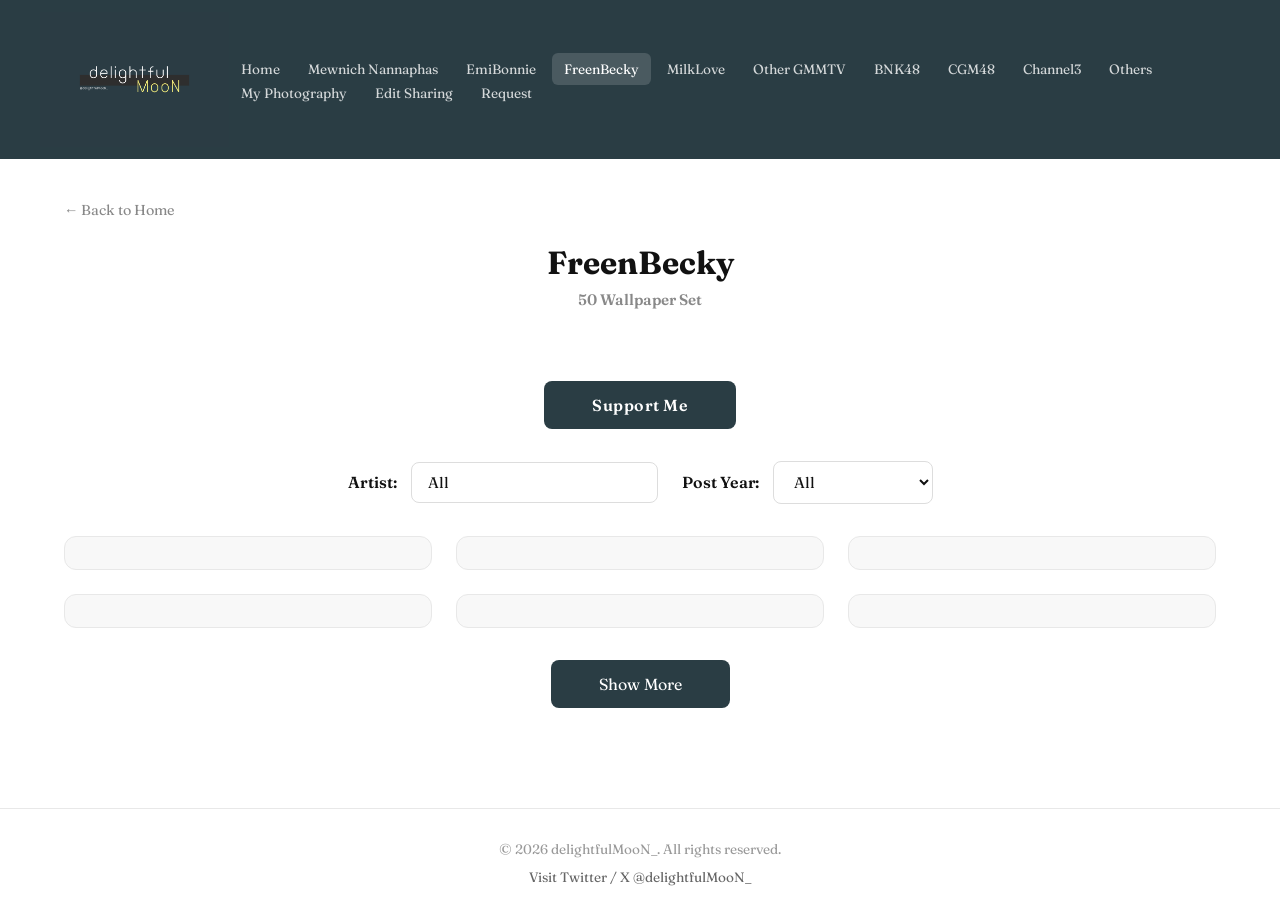
<file: freenbecky.html>
<!DOCTYPE html>
<html lang="en">
<head>
  <meta charset="UTF-8">
  <meta name="viewport" content="width=device-width, initial-scale=1.0">
  <title>FreenBecky - delightfulMooN_</title>
  <!-- Google Tag Manager -->
  <script>(function(w,d,s,l,i){w[l]=w[l]||[];w[l].push({'gtm.start':
  new Date().getTime(),event:'gtm.js'});var f=d.getElementsByTagName(s)[0],
  j=d.createElement(s),dl=l!='dataLayer'?'&l='+l:'';j.async=true;j.src=
  'https://www.googletagmanager.com/gtm.js?id='+i+dl;f.parentNode.insertBefore(j,f);
  })(window,document,'script','dataLayer','GTM-P4ZBLP7T');</script>
  <!-- End Google Tag Manager -->
    <link rel="preconnect" href="https://platform.twitter.com">
  <link rel="preconnect" href="https://syndication.twitter.com">
  <link rel="preconnect" href="https://pbs.twimg.com">
  <link rel="dns-prefetch" href="https://platform.twitter.com">
  <link rel="dns-prefetch" href="https://syndication.twitter.com">
  <link rel="dns-prefetch" href="https://pbs.twimg.com">
  <link rel="stylesheet" href="css/styles.css">
</head>
<body>
  <!-- Google Tag Manager (noscript) -->
  <noscript><iframe src="https://www.googletagmanager.com/ns.html?id=GTM-P4ZBLP7T"
  height="0" width="0" style="display:none;visibility:hidden"></iframe></noscript>
  <!-- End Google Tag Manager (noscript) -->

  <header class="site-header">
    <div class="header-inner">
      <a href="https://x.com/delightfulMooN_" target="_blank" rel="noopener" class="site-logo">
        <img src="images/delightfulMooN_Logo.jpg" alt="delightfulMooN_">
      </a>
      <button class="hamburger" onclick="document.querySelector('.nav-menu').classList.toggle('open')" aria-label="Menu">
        <span></span><span></span><span></span>
      </button>
      <ul class="nav-menu">
        <li><a href="index.html">Home</a></li>
        <li><a href="mewnich-nannaphas.html">Mewnich Nannaphas</a></li>
        <li><a href="emibonnie.html">EmiBonnie</a></li>
        <li><a href="freenbecky.html" class="active">FreenBecky</a></li>
        <li><a href="milklove.html">MilkLove</a></li>
        <li><a href="other-gmmtv.html">Other GMMTV</a></li>
        <li><a href="bnk48.html">BNK48</a></li>
        <li><a href="cgm48.html">CGM48</a></li>
        <li><a href="channel3.html">Channel3</a></li>
        <li><a href="others.html">Others</a></li>
        <li><a href="my-photography.html">My Photography</a></li>
        <li><a href="edit-sharing.html">Edit Sharing</a></li>
        <li><a href="request.html">Request</a></li>
      </ul>
    </div>
  </header>

  <main class="main-content">
    <a href="index.html" class="back-link">&larr; Back to Home</a>
    <div class="page-header">
      <h1>FreenBecky</h1>
      <p class="tweet-count"></p>
    </div>
    <section class="donate-section">
      <a href="https://ezdn.app/delightfulmoon_" target="_blank" rel="noopener" class="donate-btn">Support Me</a>
    </section>
    <div class="filter-section">
      <label for="artist-filter">Artist:</label>
      <div class="artist-autocomplete">
        <input type="text" id="artist-filter" value="All" autocomplete="off">
        <div class="artist-dropdown" id="artist-dropdown">
          <div class="artist-dropdown-item" data-value="All">All</div>
          <div class="artist-dropdown-item" data-value="4Elements">4Elements</div>
          <div class="artist-dropdown-item" data-value="Becky">Becky</div>
          <div class="artist-dropdown-item" data-value="Freen">Freen</div>
          <div class="artist-dropdown-item" data-value="FreenBecky">FreenBecky</div>
        </div>
      </div>
      <label for="year-filter">Post Year:</label>
      <select id="year-filter">
        <option value="All">All</option>
        <option value="2026">2026</option>
        <option value="2024">2024</option>
      </select>
    </div>
    <div class="tweets-grid">
      <div class="tweet-wrapper" data-artist="Freen" data-year="2026" data-tweet-id="2108899857683579359"></div>
      <div class="tweet-wrapper" data-artist="Freen" data-year="2026" data-tweet-id="2108899794202816601"></div>
      <div class="tweet-wrapper" data-artist="Freen" data-year="2026" data-tweet-id="2107882590560764303"></div>
      <div class="tweet-wrapper" data-artist="Freen" data-year="2026" data-tweet-id="2107882230555222033"></div>
      <div class="tweet-wrapper" data-artist="Becky" data-year="2026" data-tweet-id="2106032055826153959"></div>
      <div class="tweet-wrapper" data-artist="Freen" data-year="2026" data-tweet-id="2104546197298172036"></div>
      <div class="tweet-wrapper" data-artist="FreenBecky" data-year="2026" data-tweet-id="2104545733773017089"></div>
      <div class="tweet-wrapper" data-artist="FreenBecky" data-year="2026" data-tweet-id="2104545412514537592"></div>
      <div class="tweet-wrapper" data-artist="FreenBecky" data-year="2026" data-tweet-id="2101334077983035619"></div>
      <div class="tweet-wrapper" data-artist="4Elements" data-year="2026" data-tweet-id="2099515148927213770"></div>
      <div class="tweet-wrapper" data-artist="4Elements" data-year="2026" data-tweet-id="2099511260136210642"></div>
      <div class="tweet-wrapper" data-artist="FreenBecky" data-year="2026" data-tweet-id="2099504798253158796"></div>
      <div class="tweet-wrapper" data-artist="FreenBecky" data-year="2026" data-tweet-id="2099144842249171184"></div>
      <div class="tweet-wrapper" data-artist="FreenBecky" data-year="2026" data-tweet-id="2099108357663826310"></div>
      <div class="tweet-wrapper" data-artist="Becky" data-year="2026" data-tweet-id="2099105741110124964"></div>
      <div class="tweet-wrapper" data-artist="Freen" data-year="2026" data-tweet-id="2099097339764068553"></div>
      <div class="tweet-wrapper" data-artist="FreenBecky" data-year="2026" data-tweet-id="2099095101087928491"></div>
      <div class="tweet-wrapper" data-artist="Freen" data-year="2026" data-tweet-id="2099023237032337786"></div>
      <div class="tweet-wrapper" data-artist="Freen" data-year="2026" data-tweet-id="2098964170674966572"></div>
      <div class="tweet-wrapper" data-artist="FreenBecky" data-year="2026" data-tweet-id="2098940216186962246"></div>
      <div class="tweet-wrapper" data-artist="Freen" data-year="2026" data-tweet-id="2098939821200904625"></div>
      <div class="tweet-wrapper" data-artist="Freen" data-year="2026" data-tweet-id="2098835939741327568"></div>
      <div class="tweet-wrapper" data-artist="Becky" data-year="2026" data-tweet-id="2098829677142172067"></div>
      <div class="tweet-wrapper" data-artist="FreenBecky" data-year="2026" data-tweet-id="2098789208920043888"></div>
      <div class="tweet-wrapper" data-artist="FreenBecky" data-year="2026" data-tweet-id="2098786952560722129"></div>
      <div class="tweet-wrapper" data-artist="Becky" data-year="2026" data-tweet-id="2098778773932126378"></div>
      <div class="tweet-wrapper" data-artist="Freen" data-year="2026" data-tweet-id="2098765761494048974"></div>
      <div class="tweet-wrapper" data-artist="FreenBecky" data-year="2026" data-tweet-id="2098698722364555553"></div>
      <div class="tweet-wrapper" data-artist="Freen" data-year="2026" data-tweet-id="2096579913893744731"></div>
      <div class="tweet-wrapper" data-artist="Freen" data-year="2026" data-tweet-id="2091520525499769255"></div>
      <div class="tweet-wrapper" data-artist="Freen" data-year="2026" data-tweet-id="2091519579172593819"></div>
      <div class="tweet-wrapper" data-artist="Freen" data-year="2026" data-tweet-id="2091519201760719071"></div>
      <div class="tweet-wrapper" data-artist="Freen" data-year="2026" data-tweet-id="2088980680697090162"></div>
      <div class="tweet-wrapper" data-artist="Freen" data-year="2026" data-tweet-id="2088979576190038326"></div>
      <div class="tweet-wrapper" data-artist="Becky" data-year="2026" data-tweet-id="2088260025433358533"></div>
      <div class="tweet-wrapper" data-artist="Becky" data-year="2026" data-tweet-id="2088259802166374437"></div>
      <div class="tweet-wrapper" data-artist="Freen" data-year="2026" data-tweet-id="2086439694125187423"></div>
      <div class="tweet-wrapper" data-artist="Freen" data-year="2026" data-tweet-id="2083906766786670709"></div>
      <div class="tweet-wrapper" data-artist="Freen" data-year="2026" data-tweet-id="2083906501723509153"></div>
      <div class="tweet-wrapper" data-artist="Freen" data-year="2026" data-tweet-id="2083906334333042788"></div>
      <div class="tweet-wrapper" data-artist="FreenBecky" data-year="2026" data-tweet-id="2083905501386141867"></div>
      <div class="tweet-wrapper" data-artist="FreenBecky" data-year="2026" data-tweet-id="2082070805555625986"></div>
      <div class="tweet-wrapper" data-artist="FreenBecky" data-year="2026" data-tweet-id="2082070464952963582"></div>
      <div class="tweet-wrapper" data-artist="FreenBecky" data-year="2026" data-tweet-id="2082070218097221827"></div>
      <div class="tweet-wrapper" data-artist="FreenBecky" data-year="2026" data-tweet-id="2078846894667899263"></div>
      <div class="tweet-wrapper" data-artist="Becky" data-year="2026" data-tweet-id="2073765073479495897"></div>
      <div class="tweet-wrapper" data-artist="Freen" data-year="2026" data-tweet-id="2073765017804304691"></div>
      <div class="tweet-wrapper" data-artist="FreenBecky" data-year="2026" data-tweet-id="2073764864020148487"></div>
      <div class="tweet-wrapper" data-artist="FreenBecky" data-year="2024" data-tweet-id="1840370217358410070"></div>
      <div class="tweet-wrapper" data-artist="Freen" data-year="2024" data-tweet-id="1840370391685959686"></div>
    </div>
    <div class="show-more-container">
      <button class="show-more-btn">Show More</button>
    </div>
  </main>

  <footer class="site-footer">
    <p>&copy; 2026 delightfulMooN_. All rights reserved.</p>
    <div class="social-links">
      <a href="https://x.com/delightfulMooN_" target="_blank" rel="noopener">Visit Twitter / X @delightfulMooN_</a>
    </div>
  </footer>

  <script async src="https://platform.twitter.com/widgets.js"></script>
  <script>
  document.addEventListener('DOMContentLoaded', function () {
    var BATCH = 6;
    var allWrappers = Array.prototype.slice.call(document.querySelectorAll('.tweet-wrapper'));
    var countEl = document.querySelector('.tweet-count');
    var btn = document.querySelector('.show-more-btn');
    var artistFilter = document.getElementById('artist-filter');
    var artistDropdown = document.getElementById('artist-dropdown');
    var dropdownItems = Array.prototype.slice.call(artistDropdown.querySelectorAll('.artist-dropdown-item'));
    var yearFilter = document.getElementById('year-filter');
    var visible = [];
    var shown = 0;
    var userInteracted = false;

    function loadTweet(wrapper) {
      if (wrapper.dataset.loaded) return;
      var id = wrapper.dataset.tweetId;
      if (!id) return;
      var bq = document.createElement('blockquote');
      bq.className = 'twitter-tweet';
      var a = document.createElement('a');
      a.href = 'https://x.com/delightfulMooN_/status/' + id;
      bq.appendChild(a);
      wrapper.appendChild(bq);
      wrapper.dataset.loaded = '1';
    }

    function loadVisibleTweets() {
      var needsLoad = false;
      visible.forEach(function (w, i) {
        if (i < shown && !w.dataset.loaded) {
          loadTweet(w);
          needsLoad = true;
        }
      });
      if (needsLoad && window.twttr && twttr.widgets) twttr.widgets.load();
    }

    function applyFilter() {
      var artist = artistFilter.value;
      if (artist === '' || artist === 'All') artist = 'All';
      var year = yearFilter.value;
      if (userInteracted) dataLayer.push({ event: 'filter_artist', filter_value: artist, artist: artist, year: year, page: document.title });
      visible = allWrappers.filter(function (w) {
        var matchArtist = artist === 'All' || w.getAttribute('data-artist') === artist;
        var matchYear = year === 'All' || w.getAttribute('data-year') === year;
        return matchArtist && matchYear;
      });
      shown = BATCH;
      allWrappers.forEach(function (w) { w.style.display = 'none'; });
      visible.forEach(function (w, i) {
        w.style.display = i < shown ? '' : 'none';
      });
      if (countEl) countEl.textContent = visible.length + ' Wallpaper Set';
      btn.style.display = shown >= visible.length ? 'none' : '';
      loadVisibleTweets();
    }

    artistFilter.addEventListener('focus', function () {
      if (artistFilter.value === 'All') artistFilter.value = '';
      filterDropdown();
      artistDropdown.classList.add('open');
      artistFilter.select();
    });

    artistFilter.addEventListener('input', function () {
      filterDropdown();
      artistDropdown.classList.add('open');
    });

    function filterDropdown() {
      var q = artistFilter.value.toLowerCase();
      dropdownItems.forEach(function (item) {
        var val = item.getAttribute('data-value').toLowerCase();
        item.style.display = (q === '' || val === 'all' || val.indexOf(q) !== -1) ? '' : 'none';
      });
    }

    artistDropdown.addEventListener('click', function (e) {
      var item = e.target.closest('.artist-dropdown-item');
      if (!item) return;
      artistFilter.value = item.getAttribute('data-value');
      artistDropdown.classList.remove('open');
      applyFilter();
    });

    document.addEventListener('click', function (e) {
      if (!e.target.closest('.artist-autocomplete')) {
        artistDropdown.classList.remove('open');
        if (artistFilter.value === '') artistFilter.value = 'All';
      }
    });
    yearFilter.addEventListener('change', applyFilter);

    btn.addEventListener('click', function () {
      var next = shown + BATCH;
      visible.forEach(function (w, i) {
        if (i < next) w.style.display = '';
      });
      shown = next;
      loadVisibleTweets();
      if (shown >= visible.length) btn.style.display = 'none';
    });

    applyFilter();
    setTimeout(function () { userInteracted = true; }, 0);
  });
  </script>
</body>
</html>
</file>
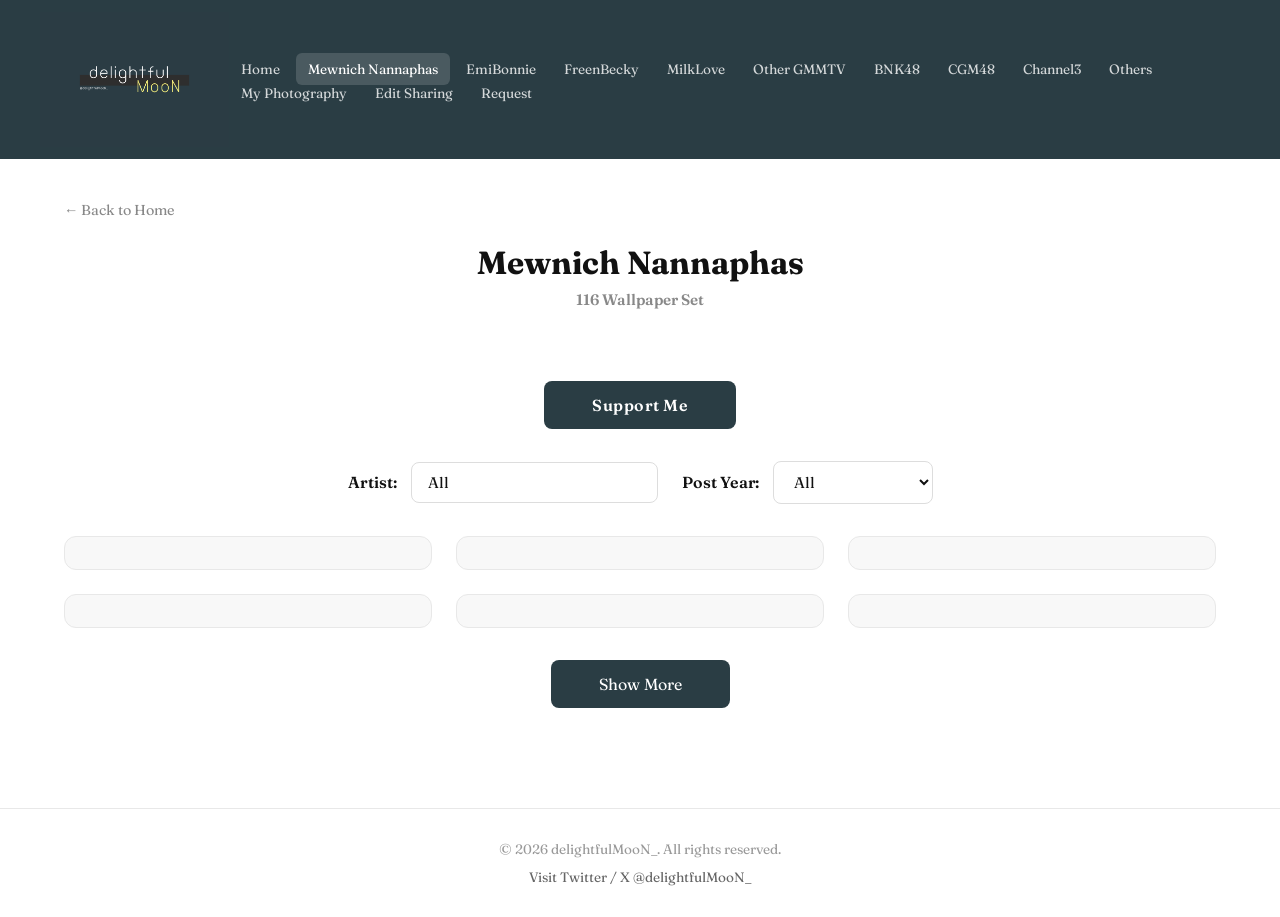
<file: mewnich-nannaphas.html>
﻿<!DOCTYPE html>
<html lang="en">
<head>
  <meta charset="UTF-8">
  <meta name="viewport" content="width=device-width, initial-scale=1.0">
  <title>Mewnich Nannaphas - delightfulMooN_</title>
  <!-- Google Tag Manager -->
  <script>(function(w,d,s,l,i){w[l]=w[l]||[];w[l].push({'gtm.start':
  new Date().getTime(),event:'gtm.js'});var f=d.getElementsByTagName(s)[0],
  j=d.createElement(s),dl=l!='dataLayer'?'&l='+l:'';j.async=true;j.src=
  'https://www.googletagmanager.com/gtm.js?id='+i+dl;f.parentNode.insertBefore(j,f);
  })(window,document,'script','dataLayer','GTM-P4ZBLP7T');</script>
  <!-- End Google Tag Manager -->
    <link rel="preconnect" href="https://platform.twitter.com">
  <link rel="preconnect" href="https://syndication.twitter.com">
  <link rel="preconnect" href="https://pbs.twimg.com">
  <link rel="dns-prefetch" href="https://platform.twitter.com">
  <link rel="dns-prefetch" href="https://syndication.twitter.com">
  <link rel="dns-prefetch" href="https://pbs.twimg.com">
  <link rel="stylesheet" href="css/styles.css">
</head>
<body>
  <!-- Google Tag Manager (noscript) -->
  <noscript><iframe src="https://www.googletagmanager.com/ns.html?id=GTM-P4ZBLP7T"
  height="0" width="0" style="display:none;visibility:hidden"></iframe></noscript>
  <!-- End Google Tag Manager (noscript) -->

  <header class="site-header">
    <div class="header-inner">
      <a href="https://x.com/delightfulMooN_" target="_blank" rel="noopener" class="site-logo">
        <img src="images/delightfulMooN_Logo.jpg" alt="delightfulMooN_">
      </a>
      <button class="hamburger" onclick="document.querySelector('.nav-menu').classList.toggle('open')" aria-label="Menu">
        <span></span><span></span><span></span>
      </button>
      <ul class="nav-menu">
        <li><a href="index.html">Home</a></li>
        <li><a href="mewnich-nannaphas.html" class="active">Mewnich Nannaphas</a></li>
        <li><a href="emibonnie.html">EmiBonnie</a></li>
        <li><a href="freenbecky.html">FreenBecky</a></li>
        <li><a href="milklove.html">MilkLove</a></li>
        <li><a href="other-gmmtv.html">Other GMMTV</a></li>
        <li><a href="bnk48.html">BNK48</a></li>
        <li><a href="cgm48.html">CGM48</a></li>
        <li><a href="channel3.html">Channel3</a></li>
        <li><a href="others.html">Others</a></li>
        <li><a href="my-photography.html">My Photography</a></li>
        <li><a href="edit-sharing.html">Edit Sharing</a></li>
        <li><a href="request.html">Request</a></li>
      </ul>
    </div>
  </header>

  <main class="main-content">
    <a href="index.html" class="back-link">&larr; Back to Home</a>
    <div class="page-header">
      <h1>Mewnich Nannaphas</h1>
      <p class="tweet-count"></p>
    </div>
    <section class="donate-section">
      <a href="https://ezdn.app/delightfulmoon_" target="_blank" rel="noopener" class="donate-btn">Support Me</a>
    </section>
    <div class="filter-section">
      <label for="artist-filter">Artist:</label>
      <div class="artist-autocomplete">
        <input type="text" id="artist-filter" value="All" autocomplete="off">
        <div class="artist-dropdown" id="artist-dropdown">
          <div class="artist-dropdown-item" data-value="All">All</div>
          <div class="artist-dropdown-item" data-value="JaoyingMewnich">JaoyingMewnich</div>
          <div class="artist-dropdown-item" data-value="JuneMewnich">JuneMewnich</div>
          <div class="artist-dropdown-item" data-value="MBF">MBF</div>
          <div class="artist-dropdown-item" data-value="Mewnich">Mewnich</div>
          <div class="artist-dropdown-item" data-value="MewnichFond">MewnichFond</div>
          <div class="artist-dropdown-item" data-value="Orn Mewnich">Orn Mewnich</div>
        </div>
      </div>
      <label for="year-filter">Post Year:</label>
      <select id="year-filter">
        <option value="All">All</option>
        <option value="2026">2026</option>
        <option value="2025">2025</option>
        <option value="2024">2024</option>
        <option value="2022">2022</option>
        <option value="2021">2021</option>
        <option value="2020">2020</option>
      </select>
    </div>
    <div class="tweets-grid">
      <div class="tweet-wrapper" data-artist="JaoyingMewnich" data-year="2026" data-tweet-id="2106322507846529211"></div>
      <div class="tweet-wrapper" data-artist="JaoyingMewnich" data-year="2026" data-tweet-id="2106312571842404591"></div>
      <div class="tweet-wrapper" data-artist="Mewnich" data-year="2026" data-tweet-id="2106310026763894814"></div>
      <div class="tweet-wrapper" data-artist="JaoyingMewnich" data-year="2026" data-tweet-id="2106308401982779780"></div>
      <div class="tweet-wrapper" data-artist="Mewnich" data-year="2026" data-tweet-id="2106305770291872232"></div>
      <div class="tweet-wrapper" data-artist="JaoyingMewnich" data-year="2026" data-tweet-id="2104546667920027858"></div>
      <div class="tweet-wrapper" data-artist="JaoyingMewnich" data-year="2026" data-tweet-id="2104546603378127134"></div>
      <div class="tweet-wrapper" data-artist="Mewnich" data-year="2026" data-tweet-id="2104546478870213075"></div>
      <div class="tweet-wrapper" data-artist="Mewnich" data-year="2026" data-tweet-id="2096578707238654368"></div>
      <div class="tweet-wrapper" data-artist="Mewnich" data-year="2026" data-tweet-id="2094038148133335312"></div>
      <div class="tweet-wrapper" data-artist="Mewnich" data-year="2026" data-tweet-id="2094037980864446479"></div>
      <div class="tweet-wrapper" data-artist="Mewnich" data-year="2026" data-tweet-id="2034645714417164410"></div>
      <div class="tweet-wrapper" data-artist="JuneMewnich" data-year="2026" data-tweet-id="2024847492295307361"></div>
      <div class="tweet-wrapper" data-artist="Mewnich" data-year="2026" data-tweet-id="2021229027634168206"></div>
      <div class="tweet-wrapper" data-artist="JuneMewnich" data-year="2026" data-tweet-id="2008179869214253368"></div>
      <div class="tweet-wrapper" data-artist="Mewnich" data-year="2025" data-tweet-id="1998757067897868583"></div>
      <div class="tweet-wrapper" data-artist="JuneMewnich" data-year="2025" data-tweet-id="1998756824104018184"></div>
      <div class="tweet-wrapper" data-artist="Mewnich" data-year="2025" data-tweet-id="1874442084842926247"></div>
      <div class="tweet-wrapper" data-artist="Mewnich" data-year="2024" data-tweet-id="1867910280543670737"></div>
      <div class="tweet-wrapper" data-artist="Mewnich" data-year="2024" data-tweet-id="1826618970537144504"></div>
      <div class="tweet-wrapper" data-artist="Mewnich" data-year="2024" data-tweet-id="1817203664098140486"></div>
      <div class="tweet-wrapper" data-artist="Mewnich" data-year="2024" data-tweet-id="1799805814317928924"></div>
      <div class="tweet-wrapper" data-artist="Mewnich" data-year="2022" data-tweet-id="1487759103237947396"></div>
      <div class="tweet-wrapper" data-artist="Mewnich" data-year="2022" data-tweet-id="1481963369003626497"></div>
      <div class="tweet-wrapper" data-artist="Mewnich" data-year="2022" data-tweet-id="1481963296588972033"></div>
      <div class="tweet-wrapper" data-artist="MBF" data-year="2022" data-tweet-id="1478702447149273090"></div>
      <div class="tweet-wrapper" data-artist="MBF" data-year="2022" data-tweet-id="1478702378857553922"></div>
      <div class="tweet-wrapper" data-artist="MBF" data-year="2022" data-tweet-id="1478702258405707777"></div>
      <div class="tweet-wrapper" data-artist="Mewnich" data-year="2022" data-tweet-id="1478341971244576769"></div>
      <div class="tweet-wrapper" data-artist="Mewnich" data-year="2022" data-tweet-id="1477253197739692033"></div>
      <div class="tweet-wrapper" data-artist="Mewnich" data-year="2022" data-tweet-id="1477253114767962112"></div>
      <div class="tweet-wrapper" data-artist="Mewnich" data-year="2022" data-tweet-id="1477253000989007873"></div>
      <div class="tweet-wrapper" data-artist="Mewnich" data-year="2021" data-tweet-id="1476176257997885441"></div>
      <div class="tweet-wrapper" data-artist="Mewnich" data-year="2021" data-tweet-id="1475089464854605824"></div>
      <div class="tweet-wrapper" data-artist="Mewnich" data-year="2021" data-tweet-id="1474728871861710851"></div>
      <div class="tweet-wrapper" data-artist="Mewnich" data-year="2021" data-tweet-id="1471097006999228416"></div>
      <div class="tweet-wrapper" data-artist="Mewnich" data-year="2021" data-tweet-id="1471096941626810371"></div>
      <div class="tweet-wrapper" data-artist="Mewnich" data-year="2021" data-tweet-id="1471096883690885122"></div>
      <div class="tweet-wrapper" data-artist="Mewnich" data-year="2021" data-tweet-id="1470001910220345344"></div>
      <div class="tweet-wrapper" data-artist="Mewnich" data-year="2021" data-tweet-id="1469276181455200258"></div>
      <div class="tweet-wrapper" data-artist="Mewnich" data-year="2021" data-tweet-id="1460944806251679744"></div>
      <div class="tweet-wrapper" data-artist="Mewnich" data-year="2021" data-tweet-id="1457317622941241351"></div>
      <div class="tweet-wrapper" data-artist="Mewnich" data-year="2021" data-tweet-id="1457317549641666561"></div>
      <div class="tweet-wrapper" data-artist="Mewnich" data-year="2021" data-tweet-id="1456232267555110922"></div>
      <div class="tweet-wrapper" data-artist="Mewnich" data-year="2021" data-tweet-id="1456232199867437057"></div>
      <div class="tweet-wrapper" data-artist="Mewnich" data-year="2021" data-tweet-id="1456232124206305281"></div>
      <div class="tweet-wrapper" data-artist="Mewnich" data-year="2021" data-tweet-id="1454418053731520519"></div>
      <div class="tweet-wrapper" data-artist="Mewnich" data-year="2021" data-tweet-id="1454417982000492550"></div>
      <div class="tweet-wrapper" data-artist="Mewnich" data-year="2021" data-tweet-id="1453349953959391240"></div>
      <div class="tweet-wrapper" data-artist="Mewnich" data-year="2021" data-tweet-id="1452259540569821188"></div>
      <div class="tweet-wrapper" data-artist="Mewnich" data-year="2021" data-tweet-id="1451896851410550789"></div>
      <div class="tweet-wrapper" data-artist="Mewnich" data-year="2021" data-tweet-id="1448984877911605254"></div>
      <div class="tweet-wrapper" data-artist="Mewnich" data-year="2021" data-tweet-id="1447549654707552258"></div>
      <div class="tweet-wrapper" data-artist="Mewnich" data-year="2021" data-tweet-id="1447549567621165057"></div>
      <div class="tweet-wrapper" data-artist="Mewnich" data-year="2021" data-tweet-id="1446822539846557708"></div>
      <div class="tweet-wrapper" data-artist="Mewnich" data-year="2021" data-tweet-id="1446822379959697411"></div>
      <div class="tweet-wrapper" data-artist="Mewnich" data-year="2021" data-tweet-id="1443564868028694529"></div>
      <div class="tweet-wrapper" data-artist="Mewnich" data-year="2021" data-tweet-id="1443201564299051008"></div>
      <div class="tweet-wrapper" data-artist="Mewnich" data-year="2021" data-tweet-id="1443201325424988163"></div>
      <div class="tweet-wrapper" data-artist="Mewnich" data-year="2021" data-tweet-id="1441396216659513345"></div>
      <div class="tweet-wrapper" data-artist="Mewnich" data-year="2021" data-tweet-id="1436322187556765697"></div>
      <div class="tweet-wrapper" data-artist="Mewnich" data-year="2021" data-tweet-id="1436322092220235780"></div>
      <div class="tweet-wrapper" data-artist="Mewnich" data-year="2021" data-tweet-id="1431968635166216199"></div>
      <div class="tweet-wrapper" data-artist="Mewnich" data-year="2021" data-tweet-id="1431968576080998415"></div>
      <div class="tweet-wrapper" data-artist="Mewnich" data-year="2021" data-tweet-id="1431241636017696772"></div>
      <div class="tweet-wrapper" data-artist="Mewnich" data-year="2021" data-tweet-id="1431241588164812804"></div>
      <div class="tweet-wrapper" data-artist="Mewnich" data-year="2021" data-tweet-id="1430895943352602632"></div>
      <div class="tweet-wrapper" data-artist="Mewnich" data-year="2021" data-tweet-id="1430895646349795330"></div>
      <div class="tweet-wrapper" data-artist="Mewnich" data-year="2021" data-tweet-id="1430527404749975558"></div>
      <div class="tweet-wrapper" data-artist="Mewnich" data-year="2021" data-tweet-id="1430527046912864260"></div>
      <div class="tweet-wrapper" data-artist="Mewnich" data-year="2021" data-tweet-id="1430151462533820418"></div>
      <div class="tweet-wrapper" data-artist="Mewnich" data-year="2021" data-tweet-id="1430151378551275528"></div>
      <div class="tweet-wrapper" data-artist="Mewnich" data-year="2021" data-tweet-id="1429794403598573571"></div>
      <div class="tweet-wrapper" data-artist="MBF" data-year="2021" data-tweet-id="1428350674077511688"></div>
      <div class="tweet-wrapper" data-artist="Mewnich" data-year="2021" data-tweet-id="1428350499196076048"></div>
      <div class="tweet-wrapper" data-artist="Mewnich" data-year="2021" data-tweet-id="1427980552494215168"></div>
      <div class="tweet-wrapper" data-artist="Mewnich" data-year="2021" data-tweet-id="1427980483543986191"></div>
      <div class="tweet-wrapper" data-artist="Mewnich" data-year="2021" data-tweet-id="1425456091320647683"></div>
      <div class="tweet-wrapper" data-artist="Mewnich" data-year="2021" data-tweet-id="1416034217331335173"></div>
      <div class="tweet-wrapper" data-artist="Mewnich" data-year="2021" data-tweet-id="1370549497193959429"></div>
      <div class="tweet-wrapper" data-artist="Mewnich" data-year="2021" data-tweet-id="1369809634173743105"></div>
      <div class="tweet-wrapper" data-artist="Mewnich" data-year="2020" data-tweet-id="1339799822795067392"></div>
      <div class="tweet-wrapper" data-artist="Mewnich" data-year="2020" data-tweet-id="1339799178759716865"></div>
      <div class="tweet-wrapper" data-artist="Mewnich" data-year="2020" data-tweet-id="1339601907698941952"></div>
      <div class="tweet-wrapper" data-artist="Mewnich" data-year="2020" data-tweet-id="1339596500171595784"></div>
      <div class="tweet-wrapper" data-artist="Mewnich" data-year="2020" data-tweet-id="1339593048842354697"></div>
      <div class="tweet-wrapper" data-artist="Mewnich" data-year="2020" data-tweet-id="1339592819774656516"></div>
      <div class="tweet-wrapper" data-artist="Mewnich" data-year="2020" data-tweet-id="1339592263047921666"></div>
      <div class="tweet-wrapper" data-artist="Mewnich" data-year="2020" data-tweet-id="1332683874426449920"></div>
      <div class="tweet-wrapper" data-artist="Orn Mewnich" data-year="2020" data-tweet-id="1323610339116609536"></div>
      <div class="tweet-wrapper" data-artist="MewnichFond" data-year="2020" data-tweet-id="1322751495662493697"></div>
      <div class="tweet-wrapper" data-artist="Orn Mewnich" data-year="2020" data-tweet-id="1322750149181857793"></div>
      <div class="tweet-wrapper" data-artist="Mewnich" data-year="2020" data-tweet-id="1322749794452865024"></div>
      <div class="tweet-wrapper" data-artist="Mewnich" data-year="2020" data-tweet-id="1322749605969235969"></div>
      <div class="tweet-wrapper" data-artist="Mewnich" data-year="2020" data-tweet-id="1322749363525840899"></div>
      <div class="tweet-wrapper" data-artist="Mewnich" data-year="2020" data-tweet-id="1322707359244775425"></div>
      <div class="tweet-wrapper" data-artist="Mewnich" data-year="2020" data-tweet-id="1322707024535191552"></div>
      <div class="tweet-wrapper" data-artist="Orn Mewnich" data-year="2020" data-tweet-id="1322706713615609856"></div>
      <div class="tweet-wrapper" data-artist="Mewnich" data-year="2020" data-tweet-id="1237740371968319488"></div>
      <div class="tweet-wrapper" data-artist="Mewnich" data-year="2020" data-tweet-id="1230839439787606016"></div>
      <div class="tweet-wrapper" data-artist="Mewnich" data-year="2020" data-tweet-id="1230317270657720322"></div>
      <div class="tweet-wrapper" data-artist="Mewnich" data-year="2020" data-tweet-id="1225758333165961220"></div>
      <div class="tweet-wrapper" data-artist="Mewnich" data-year="2020" data-tweet-id="1225757574978367490"></div>
      <div class="tweet-wrapper" data-artist="Mewnich" data-year="2020" data-tweet-id="1225743493605158912"></div>
      <div class="tweet-wrapper" data-artist="MewnichFond" data-year="2020" data-tweet-id="1225741862331224064"></div>
      <div class="tweet-wrapper" data-artist="Mewnich" data-year="2020" data-tweet-id="1225741575130497024"></div>
      <div class="tweet-wrapper" data-artist="MewnichFond" data-year="2020" data-tweet-id="1225636403293257729"></div>
      <div class="tweet-wrapper" data-artist="Mewnich" data-year="2020" data-tweet-id="1225632574669639680"></div>
      <div class="tweet-wrapper" data-artist="Mewnich" data-year="2020" data-tweet-id="1220715370530713605"></div>
      <div class="tweet-wrapper" data-artist="MewnichFond" data-year="2020" data-tweet-id="1219979648479576065"></div>
      <div class="tweet-wrapper" data-artist="MewnichFond" data-year="2020" data-tweet-id="1219979358497988613"></div>
      <div class="tweet-wrapper" data-artist="Mewnich" data-year="2020" data-tweet-id="1219978510799790081"></div>
      <div class="tweet-wrapper" data-artist="Mewnich" data-year="2020" data-tweet-id="1219977490896023553"></div>
      <div class="tweet-wrapper" data-artist="MewnichFond" data-year="2020" data-tweet-id="1219952314741448704"></div>
      <div class="tweet-wrapper" data-artist="Mewnich" data-year="2020" data-tweet-id="1219951658093826048"></div>
      <div class="tweet-wrapper" data-artist="Mewnich" data-year="2020" data-tweet-id="1219951057838567425"></div>
    </div>
    <div class="show-more-container">
      <button class="show-more-btn">Show More</button>
    </div>
  </main>

  <footer class="site-footer">
    <p>&copy; 2026 delightfulMooN_. All rights reserved.</p>
    <div class="social-links">
      <a href="https://x.com/delightfulMooN_" target="_blank" rel="noopener">Visit Twitter / X @delightfulMooN_</a>
    </div>
  </footer>

  <script async src="https://platform.twitter.com/widgets.js"></script>
  <script>
  document.addEventListener('DOMContentLoaded', function () {
    var BATCH = 6;
    var allWrappers = Array.prototype.slice.call(document.querySelectorAll('.tweet-wrapper'));
    var countEl = document.querySelector('.tweet-count');
    var btn = document.querySelector('.show-more-btn');
    var artistFilter = document.getElementById('artist-filter');
    var artistDropdown = document.getElementById('artist-dropdown');
    var dropdownItems = Array.prototype.slice.call(artistDropdown.querySelectorAll('.artist-dropdown-item'));
    var yearFilter = document.getElementById('year-filter');
    var visible = [];
    var shown = 0;
    var userInteracted = false;

    function loadTweet(wrapper) {
      if (wrapper.dataset.loaded) return;
      var id = wrapper.dataset.tweetId;
      if (!id) return;
      var bq = document.createElement('blockquote');
      bq.className = 'twitter-tweet';
      var a = document.createElement('a');
      a.href = 'https://x.com/delightfulMooN_/status/' + id;
      bq.appendChild(a);
      wrapper.appendChild(bq);
      wrapper.dataset.loaded = '1';
    }

    function loadVisibleTweets() {
      var needsLoad = false;
      visible.forEach(function (w, i) {
        if (i < shown && !w.dataset.loaded) {
          loadTweet(w);
          needsLoad = true;
        }
      });
      if (needsLoad && window.twttr && twttr.widgets) twttr.widgets.load();
    }

    function applyFilter() {
      var artist = artistFilter.value;
      if (artist === '' || artist === 'All') artist = 'All';
      var year = yearFilter.value;
      if (userInteracted) dataLayer.push({ event: 'filter_artist', filter_value: artist, artist: artist, year: year, page: document.title });
      visible = allWrappers.filter(function (w) {
        var matchArtist = artist === 'All' || w.getAttribute('data-artist') === artist;
        var matchYear = year === 'All' || w.getAttribute('data-year') === year;
        return matchArtist && matchYear;
      });
      shown = BATCH;
      allWrappers.forEach(function (w) { w.style.display = 'none'; });
      visible.forEach(function (w, i) {
        w.style.display = i < shown ? '' : 'none';
      });
      if (countEl) countEl.textContent = visible.length + ' Wallpaper Set';
      btn.style.display = shown >= visible.length ? 'none' : '';
      loadVisibleTweets();
    }

    artistFilter.addEventListener('focus', function () {
      if (artistFilter.value === 'All') artistFilter.value = '';
      filterDropdown();
      artistDropdown.classList.add('open');
      artistFilter.select();
    });

    artistFilter.addEventListener('input', function () {
      filterDropdown();
      artistDropdown.classList.add('open');
    });

    function filterDropdown() {
      var q = artistFilter.value.toLowerCase();
      dropdownItems.forEach(function (item) {
        var val = item.getAttribute('data-value').toLowerCase();
        item.style.display = (q === '' || val === 'all' || val.indexOf(q) !== -1) ? '' : 'none';
      });
    }

    artistDropdown.addEventListener('click', function (e) {
      var item = e.target.closest('.artist-dropdown-item');
      if (!item) return;
      artistFilter.value = item.getAttribute('data-value');
      artistDropdown.classList.remove('open');
      applyFilter();
    });

    document.addEventListener('click', function (e) {
      if (!e.target.closest('.artist-autocomplete')) {
        artistDropdown.classList.remove('open');
        if (artistFilter.value === '') artistFilter.value = 'All';
      }
    });
    yearFilter.addEventListener('change', applyFilter);

    btn.addEventListener('click', function () {
      var next = shown + BATCH;
      visible.forEach(function (w, i) {
        if (i < next) w.style.display = '';
      });
      shown = next;
      loadVisibleTweets();
      if (shown >= visible.length) btn.style.display = 'none';
    });

    applyFilter();
    setTimeout(function () { userInteracted = true; }, 0);
  });
  </script>
</body>
</html>
</file>
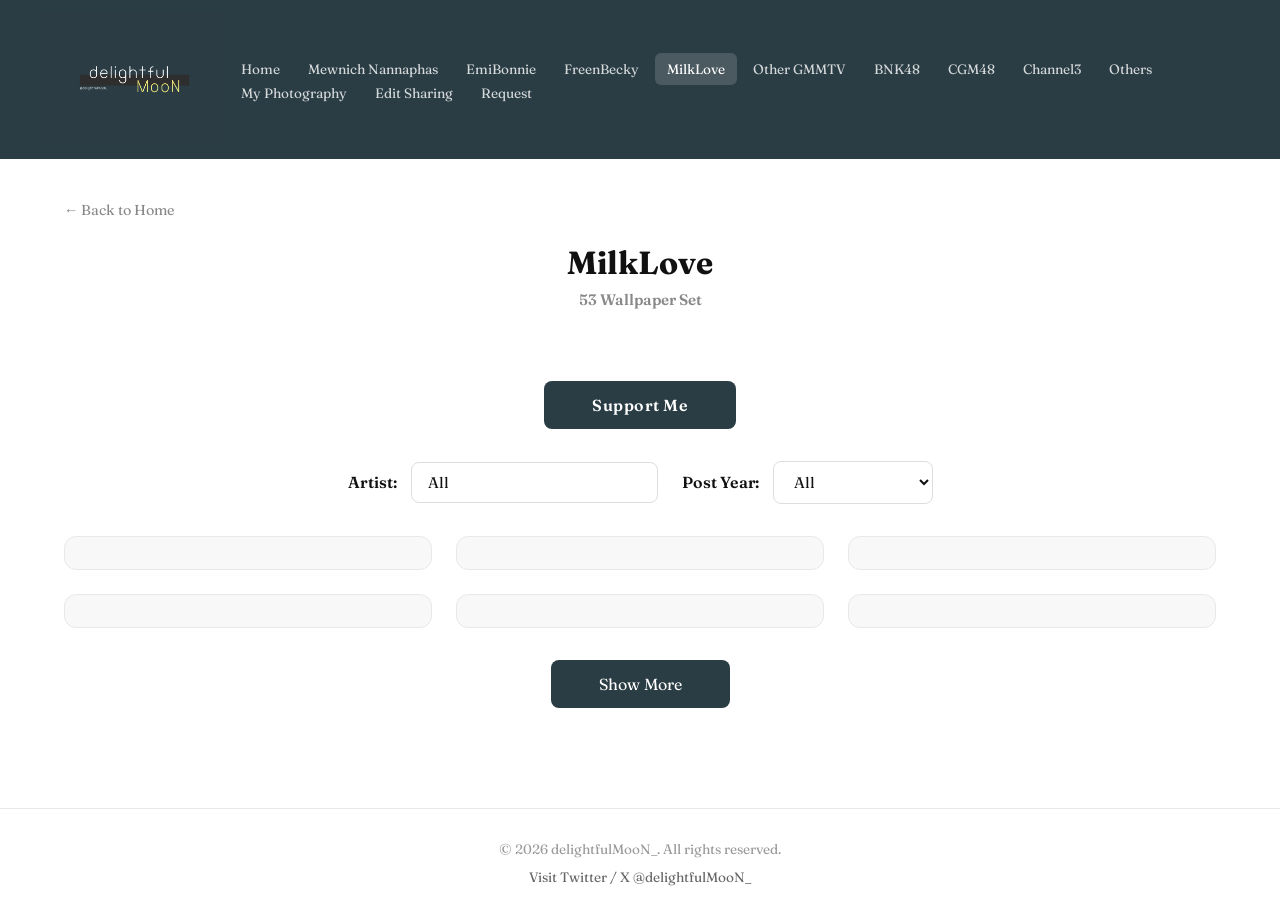
<file: milklove.html>
﻿<!DOCTYPE html>
<html lang="en">
<head>
  <meta charset="UTF-8">
  <meta name="viewport" content="width=device-width, initial-scale=1.0">
  <title>MilkLove - delightfulMooN_</title>
  <!-- Google Tag Manager -->
  <script>(function(w,d,s,l,i){w[l]=w[l]||[];w[l].push({'gtm.start':
  new Date().getTime(),event:'gtm.js'});var f=d.getElementsByTagName(s)[0],
  j=d.createElement(s),dl=l!='dataLayer'?'&l='+l:'';j.async=true;j.src=
  'https://www.googletagmanager.com/gtm.js?id='+i+dl;f.parentNode.insertBefore(j,f);
  })(window,document,'script','dataLayer','GTM-P4ZBLP7T');</script>
  <!-- End Google Tag Manager -->
    <link rel="preconnect" href="https://platform.twitter.com">
  <link rel="preconnect" href="https://syndication.twitter.com">
  <link rel="preconnect" href="https://pbs.twimg.com">
  <link rel="dns-prefetch" href="https://platform.twitter.com">
  <link rel="dns-prefetch" href="https://syndication.twitter.com">
  <link rel="dns-prefetch" href="https://pbs.twimg.com">
  <link rel="stylesheet" href="css/styles.css">
</head>
<body>
  <!-- Google Tag Manager (noscript) -->
  <noscript><iframe src="https://www.googletagmanager.com/ns.html?id=GTM-P4ZBLP7T"
  height="0" width="0" style="display:none;visibility:hidden"></iframe></noscript>
  <!-- End Google Tag Manager (noscript) -->

  <header class="site-header">
    <div class="header-inner">
      <a href="https://x.com/delightfulMooN_" target="_blank" rel="noopener" class="site-logo">
        <img src="images/delightfulMooN_Logo.jpg" alt="delightfulMooN_">
      </a>
      <button class="hamburger" onclick="document.querySelector('.nav-menu').classList.toggle('open')" aria-label="Menu">
        <span></span><span></span><span></span>
      </button>
      <ul class="nav-menu">
        <li><a href="index.html">Home</a></li>
        <li><a href="mewnich-nannaphas.html">Mewnich Nannaphas</a></li>
        <li><a href="emibonnie.html">EmiBonnie</a></li>
        <li><a href="freenbecky.html">FreenBecky</a></li>
        <li><a href="milklove.html" class="active">MilkLove</a></li>
        <li><a href="other-gmmtv.html">Other GMMTV</a></li>
        <li><a href="bnk48.html">BNK48</a></li>
        <li><a href="cgm48.html">CGM48</a></li>
        <li><a href="channel3.html">Channel3</a></li>
        <li><a href="others.html">Others</a></li>
        <li><a href="my-photography.html">My Photography</a></li>
        <li><a href="edit-sharing.html">Edit Sharing</a></li>
        <li><a href="request.html">Request</a></li>
      </ul>
    </div>
  </header>

  <main class="main-content">
    <a href="index.html" class="back-link">&larr; Back to Home</a>
    <div class="page-header">
      <h1>MilkLove</h1>
      <p class="tweet-count"></p>
    </div>
    <section class="donate-section">
      <a href="https://ezdn.app/delightfulmoon_" target="_blank" rel="noopener" class="donate-btn">Support Me</a>
    </section>
    <div class="filter-section">
      <label for="artist-filter">Artist:</label>
      <div class="artist-autocomplete">
        <input type="text" id="artist-filter" value="All" autocomplete="off">
        <div class="artist-dropdown" id="artist-dropdown">
          <div class="artist-dropdown-item" data-value="All">All</div>
          <div class="artist-dropdown-item" data-value="Love">Love</div>
          <div class="artist-dropdown-item" data-value="Milk">Milk</div>
          <div class="artist-dropdown-item" data-value="MilkLove">MilkLove</div>
          <div class="artist-dropdown-item" data-value="MilkLoveMuv">MilkLoveMuv</div>
          <div class="artist-dropdown-item" data-value="Muvmuv">Muvmuv</div>
        </div>
      </div>
      <label for="year-filter">Post Year:</label>
      <select id="year-filter">
        <option value="All">All</option>
        <option value="2026">2026</option>
        <option value="2024">2024</option>
        <option value="2023">2023</option>
        <option value="2022">2022</option>
      </select>
    </div>
    <div class="tweets-grid">
      <div class="tweet-wrapper" data-artist="Love" data-year="2026" data-tweet-id="2109320745486880894"></div>
      <div class="tweet-wrapper" data-artist="Milk" data-year="2026" data-tweet-id="2109319507617689938"></div>
      <div class="tweet-wrapper" data-artist="Muvmuv" data-year="2026" data-tweet-id="2109316965135458741"></div>
      <div class="tweet-wrapper" data-artist="Muvmuv" data-year="2026" data-tweet-id="2109268125267169705"></div>
      <div class="tweet-wrapper" data-artist="Muvmuv" data-year="2026" data-tweet-id="2109266551866314836"></div>
      <div class="tweet-wrapper" data-artist="Milk" data-year="2026" data-tweet-id="2109265124573827394"></div>
      <div class="tweet-wrapper" data-artist="MilkLove" data-year="2026" data-tweet-id="2109262604736811365"></div>
      <div class="tweet-wrapper" data-artist="MilkLoveMuv" data-year="2026" data-tweet-id="2109246214508265606"></div>
      <div class="tweet-wrapper" data-artist="Love" data-year="2026" data-tweet-id="2109237552901451821"></div>
      <div class="tweet-wrapper" data-artist="Love" data-year="2026" data-tweet-id="2109235926413312039"></div>
      <div class="tweet-wrapper" data-artist="Milk" data-year="2026" data-tweet-id="2106032453593038867"></div>
      <div class="tweet-wrapper" data-artist="Milk" data-year="2026" data-tweet-id="2073765268611010830"></div>
      <div class="tweet-wrapper" data-artist="Love" data-year="2026" data-tweet-id="2073765193050738698"></div>
      <div class="tweet-wrapper" data-artist="MilkLove" data-year="2026" data-tweet-id="2053099136015290483"></div>
      <div class="tweet-wrapper" data-artist="MilkLove" data-year="2026" data-tweet-id="2044420184279323044"></div>
      <div class="tweet-wrapper" data-artist="MilkLove" data-year="2026" data-tweet-id="2038976216209002909"></div>
      <div class="tweet-wrapper" data-artist="MilkLove" data-year="2026" data-tweet-id="2038627798135517292"></div>
      <div class="tweet-wrapper" data-artist="Milk" data-year="2026" data-tweet-id="2034646075366342764"></div>
      <div class="tweet-wrapper" data-artist="MilkLove" data-year="2026" data-tweet-id="2013254382968508804"></div>
      <div class="tweet-wrapper" data-artist="Love" data-year="2026" data-tweet-id="2008180125167493549"></div>
      <div class="tweet-wrapper" data-artist="MilkLove" data-year="2024" data-tweet-id="1873669175513890944"></div>
      <div class="tweet-wrapper" data-artist="MilkLove" data-year="2024" data-tweet-id="1873668614869643654"></div>
      <div class="tweet-wrapper" data-artist="Milk" data-year="2024" data-tweet-id="1854868807082557731"></div>
      <div class="tweet-wrapper" data-artist="Milk" data-year="2024" data-tweet-id="1850460586645361077"></div>
      <div class="tweet-wrapper" data-artist="Love" data-year="2024" data-tweet-id="1850451449756713229"></div>
      <div class="tweet-wrapper" data-artist="MilkLove" data-year="2024" data-tweet-id="1850451305413869673"></div>
      <div class="tweet-wrapper" data-artist="MilkLove" data-year="2024" data-tweet-id="1850152885113462855"></div>
      <div class="tweet-wrapper" data-artist="Love" data-year="2024" data-tweet-id="1850152457529360747"></div>
      <div class="tweet-wrapper" data-artist="Milk" data-year="2024" data-tweet-id="1840368319704043570"></div>
      <div class="tweet-wrapper" data-artist="Love" data-year="2024" data-tweet-id="1840027047223275630"></div>
      <div class="tweet-wrapper" data-artist="Milk" data-year="2024" data-tweet-id="1834209909199741283"></div>
      <div class="tweet-wrapper" data-artist="Love" data-year="2024" data-tweet-id="1827332854352900177"></div>
      <div class="tweet-wrapper" data-artist="MilkLove" data-year="2024" data-tweet-id="1826610736250175856"></div>
      <div class="tweet-wrapper" data-artist="Milk" data-year="2024" data-tweet-id="1824785225538469998"></div>
      <div class="tweet-wrapper" data-artist="MilkLove" data-year="2024" data-tweet-id="1823693907928211783"></div>
      <div class="tweet-wrapper" data-artist="Love" data-year="2024" data-tweet-id="1806673585362391077"></div>
      <div class="tweet-wrapper" data-artist="Love" data-year="2024" data-tweet-id="1801597500819968409"></div>
      <div class="tweet-wrapper" data-artist="MilkLove" data-year="2024" data-tweet-id="1801596823062331438"></div>
      <div class="tweet-wrapper" data-artist="Love" data-year="2024" data-tweet-id="1796168925140721771"></div>
      <div class="tweet-wrapper" data-artist="Milk" data-year="2024" data-tweet-id="1796168699264774411"></div>
      <div class="tweet-wrapper" data-artist="MilkLove" data-year="2024" data-tweet-id="1792538241331290178"></div>
      <div class="tweet-wrapper" data-artist="Milk" data-year="2024" data-tweet-id="1792149488100049294"></div>
      <div class="tweet-wrapper" data-artist="MilkLove" data-year="2024" data-tweet-id="1792141345416729019"></div>
      <div class="tweet-wrapper" data-artist="MilkLove" data-year="2024" data-tweet-id="1787456617623241054"></div>
      <div class="tweet-wrapper" data-artist="MilkLove" data-year="2024" data-tweet-id="1784115304383312089"></div>
      <div class="tweet-wrapper" data-artist="MilkLove" data-year="2024" data-tweet-id="1783460875833385049"></div>
      <div class="tweet-wrapper" data-artist="Love" data-year="2024" data-tweet-id="1781652039837388809"></div>
      <div class="tweet-wrapper" data-artist="MilkLove" data-year="2024" data-tweet-id="1781499266227392787"></div>
      <div class="tweet-wrapper" data-artist="MilkLove" data-year="2024" data-tweet-id="1779474938103247013"></div>
      <div class="tweet-wrapper" data-artist="MilkLove" data-year="2024" data-tweet-id="1774051495287431224"></div>
      <div class="tweet-wrapper" data-artist="Love" data-year="2024" data-tweet-id="1769346128598933707"></div>
      <div class="tweet-wrapper" data-artist="Love" data-year="2023" data-tweet-id="1726215494959563006"></div>
      <div class="tweet-wrapper" data-artist="Love" data-year="2022" data-tweet-id="1599736255050547200"></div>
    </div>
    <div class="show-more-container">
      <button class="show-more-btn">Show More</button>
    </div>
  </main>

  <footer class="site-footer">
    <p>&copy; 2026 delightfulMooN_. All rights reserved.</p>
    <div class="social-links">
      <a href="https://x.com/delightfulMooN_" target="_blank" rel="noopener">Visit Twitter / X @delightfulMooN_</a>
    </div>
  </footer>

  <script async src="https://platform.twitter.com/widgets.js"></script>
  <script>
  document.addEventListener('DOMContentLoaded', function () {
    var BATCH = 6;
    var allWrappers = Array.prototype.slice.call(document.querySelectorAll('.tweet-wrapper'));
    var countEl = document.querySelector('.tweet-count');
    var btn = document.querySelector('.show-more-btn');
    var artistFilter = document.getElementById('artist-filter');
    var artistDropdown = document.getElementById('artist-dropdown');
    var dropdownItems = Array.prototype.slice.call(artistDropdown.querySelectorAll('.artist-dropdown-item'));
    var yearFilter = document.getElementById('year-filter');
    var visible = [];
    var shown = 0;
    var userInteracted = false;

    function loadTweet(wrapper) {
      if (wrapper.dataset.loaded) return;
      var id = wrapper.dataset.tweetId;
      if (!id) return;
      var bq = document.createElement('blockquote');
      bq.className = 'twitter-tweet';
      var a = document.createElement('a');
      a.href = 'https://x.com/delightfulMooN_/status/' + id;
      bq.appendChild(a);
      wrapper.appendChild(bq);
      wrapper.dataset.loaded = '1';
    }

    function loadVisibleTweets() {
      var needsLoad = false;
      visible.forEach(function (w, i) {
        if (i < shown && !w.dataset.loaded) {
          loadTweet(w);
          needsLoad = true;
        }
      });
      if (needsLoad && window.twttr && twttr.widgets) twttr.widgets.load();
    }

    function applyFilter() {
      var artist = artistFilter.value;
      if (artist === '' || artist === 'All') artist = 'All';
      var year = yearFilter.value;
      if (userInteracted) dataLayer.push({ event: 'filter_artist', filter_value: artist, artist: artist, year: year, page: document.title });
      visible = allWrappers.filter(function (w) {
        var matchArtist = artist === 'All' || w.getAttribute('data-artist') === artist;
        var matchYear = year === 'All' || w.getAttribute('data-year') === year;
        return matchArtist && matchYear;
      });
      shown = BATCH;
      allWrappers.forEach(function (w) { w.style.display = 'none'; });
      visible.forEach(function (w, i) {
        w.style.display = i < shown ? '' : 'none';
      });
      if (countEl) countEl.textContent = visible.length + ' Wallpaper Set';
      btn.style.display = shown >= visible.length ? 'none' : '';
      loadVisibleTweets();
    }

    artistFilter.addEventListener('focus', function () {
      if (artistFilter.value === 'All') artistFilter.value = '';
      filterDropdown();
      artistDropdown.classList.add('open');
      artistFilter.select();
    });

    artistFilter.addEventListener('input', function () {
      filterDropdown();
      artistDropdown.classList.add('open');
    });

    function filterDropdown() {
      var q = artistFilter.value.toLowerCase();
      dropdownItems.forEach(function (item) {
        var val = item.getAttribute('data-value').toLowerCase();
        item.style.display = (q === '' || val === 'all' || val.indexOf(q) !== -1) ? '' : 'none';
      });
    }

    artistDropdown.addEventListener('click', function (e) {
      var item = e.target.closest('.artist-dropdown-item');
      if (!item) return;
      artistFilter.value = item.getAttribute('data-value');
      artistDropdown.classList.remove('open');
      applyFilter();
    });

    document.addEventListener('click', function (e) {
      if (!e.target.closest('.artist-autocomplete')) {
        artistDropdown.classList.remove('open');
        if (artistFilter.value === '') artistFilter.value = 'All';
      }
    });
    yearFilter.addEventListener('change', applyFilter);

    btn.addEventListener('click', function () {
      var next = shown + BATCH;
      visible.forEach(function (w, i) {
        if (i < next) w.style.display = '';
      });
      shown = next;
      loadVisibleTweets();
      if (shown >= visible.length) btn.style.display = 'none';
    });

    applyFilter();
    setTimeout(function () { userInteracted = true; }, 0);
  });
  </script>
</body>
</html>
</file>
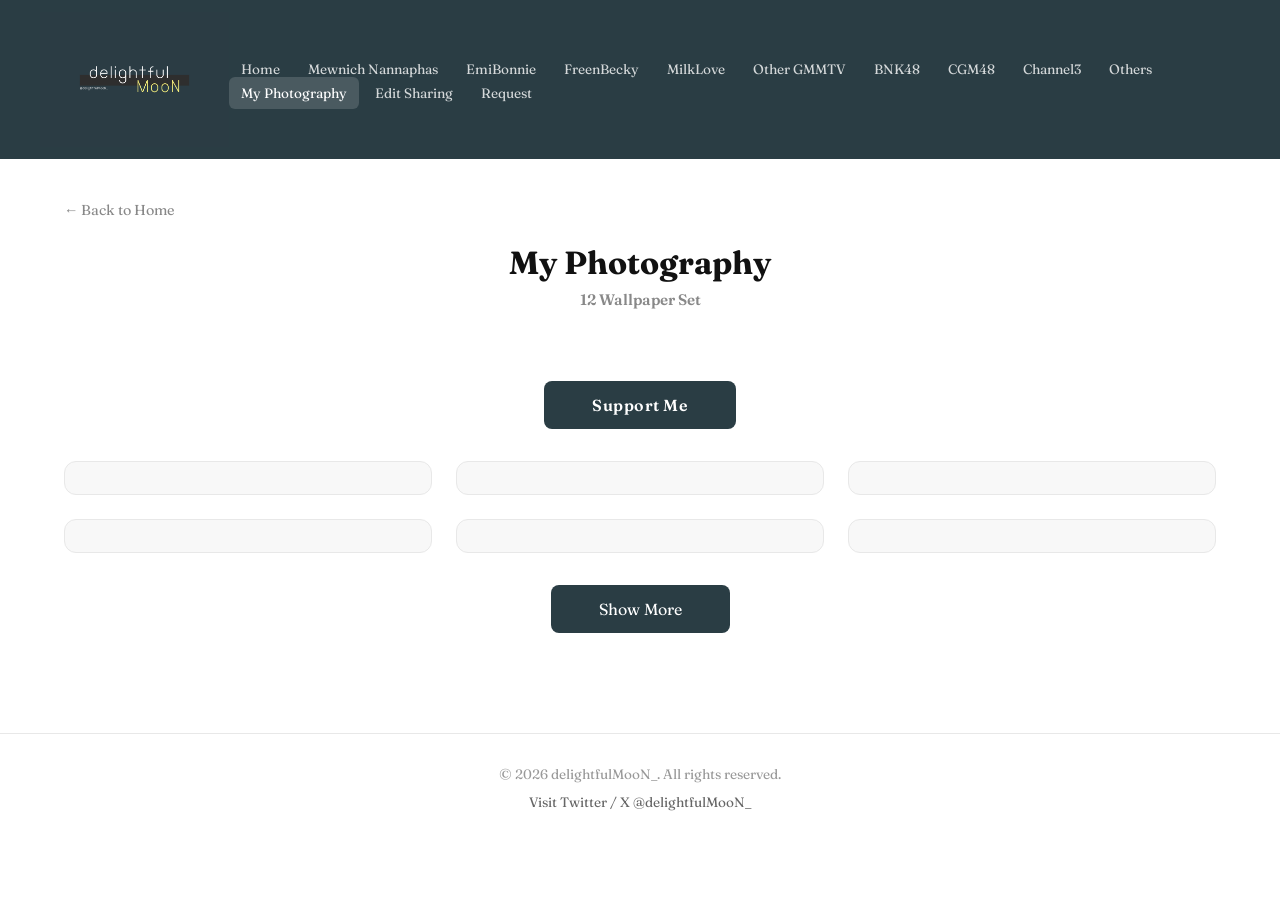
<file: my-photography.html>
﻿<!DOCTYPE html>
<html lang="en">
<head>
  <meta charset="UTF-8">
  <meta name="viewport" content="width=device-width, initial-scale=1.0">
  <title>My Photography - delightfulMooN_</title>
  <!-- Google Tag Manager -->
  <script>(function(w,d,s,l,i){w[l]=w[l]||[];w[l].push({'gtm.start':
  new Date().getTime(),event:'gtm.js'});var f=d.getElementsByTagName(s)[0],
  j=d.createElement(s),dl=l!='dataLayer'?'&l='+l:'';j.async=true;j.src=
  'https://www.googletagmanager.com/gtm.js?id='+i+dl;f.parentNode.insertBefore(j,f);
  })(window,document,'script','dataLayer','GTM-P4ZBLP7T');</script>
  <!-- End Google Tag Manager -->
    <link rel="preconnect" href="https://platform.twitter.com">
  <link rel="preconnect" href="https://syndication.twitter.com">
  <link rel="preconnect" href="https://pbs.twimg.com">
  <link rel="dns-prefetch" href="https://platform.twitter.com">
  <link rel="dns-prefetch" href="https://syndication.twitter.com">
  <link rel="dns-prefetch" href="https://pbs.twimg.com">
  <link rel="stylesheet" href="css/styles.css">
</head>
<body>
  <!-- Google Tag Manager (noscript) -->
  <noscript><iframe src="https://www.googletagmanager.com/ns.html?id=GTM-P4ZBLP7T"
  height="0" width="0" style="display:none;visibility:hidden"></iframe></noscript>
  <!-- End Google Tag Manager (noscript) -->

  <header class="site-header">
    <div class="header-inner">
      <a href="https://x.com/delightfulMooN_" target="_blank" rel="noopener" class="site-logo">
        <img src="images/delightfulMooN_Logo.jpg" alt="delightfulMooN_">
      </a>
      <button class="hamburger" onclick="document.querySelector('.nav-menu').classList.toggle('open')" aria-label="Menu">
        <span></span><span></span><span></span>
      </button>
      <ul class="nav-menu">
        <li><a href="index.html">Home</a></li>
        <li><a href="mewnich-nannaphas.html">Mewnich Nannaphas</a></li>
        <li><a href="emibonnie.html">EmiBonnie</a></li>
        <li><a href="freenbecky.html">FreenBecky</a></li>
        <li><a href="milklove.html">MilkLove</a></li>
        <li><a href="other-gmmtv.html">Other GMMTV</a></li>
        <li><a href="bnk48.html">BNK48</a></li>
        <li><a href="cgm48.html">CGM48</a></li>
        <li><a href="channel3.html">Channel3</a></li>
        <li><a href="others.html">Others</a></li>
        <li><a href="my-photography.html" class="active">My Photography</a></li>
        <li><a href="edit-sharing.html">Edit Sharing</a></li>
        <li><a href="request.html">Request</a></li>
      </ul>
    </div>
  </header>

  <main class="main-content">
    <a href="index.html" class="back-link">&larr; Back to Home</a>
    <div class="page-header">
      <h1>My Photography</h1>
      <p class="tweet-count"></p>
    </div>
    <section class="donate-section">
      <a href="https://ezdn.app/delightfulmoon_" target="_blank" rel="noopener" class="donate-btn">Support Me</a>
    </section>
    <div class="tweets-grid">
      <div class="tweet-wrapper" data-year="2025" data-tweet-id="1874275462601728402"></div>
      <div class="tweet-wrapper" data-year="2024" data-tweet-id="1820072443895312571"></div>
      <div class="tweet-wrapper" data-year="2024" data-tweet-id="1809932228388069465"></div>
      <div class="tweet-wrapper" data-year="2024" data-tweet-id="1806694851876163713"></div>
      <div class="tweet-wrapper" data-year="2024" data-tweet-id="1784205865316417858"></div>
      <div class="tweet-wrapper" data-year="2023" data-tweet-id="1735638385891692783"></div>
      <div class="tweet-wrapper" data-year="2023" data-tweet-id="1730572202813305062"></div>
      <div class="tweet-wrapper" data-year="2023" data-tweet-id="1728027938124382617"></div>
      <div class="tweet-wrapper" data-year="2023" data-tweet-id="1710627429113544836"></div>
      <div class="tweet-wrapper" data-year="2023" data-tweet-id="1710263475199676799"></div>
      <div class="tweet-wrapper" data-year="2022" data-tweet-id="1599735998812139521"></div>
      <div class="tweet-wrapper" data-year="2022" data-tweet-id="1489940084464189444"></div>
    </div>
    <div class="show-more-container">
      <button class="show-more-btn">Show More</button>
    </div>
  </main>

  <footer class="site-footer">
    <p>&copy; 2026 delightfulMooN_. All rights reserved.</p>
    <div class="social-links">
      <a href="https://x.com/delightfulMooN_" target="_blank" rel="noopener">Visit Twitter / X @delightfulMooN_</a>
    </div>
  </footer>

  <script async src="https://platform.twitter.com/widgets.js"></script>
  <script>
  document.addEventListener('DOMContentLoaded', function () {
    var BATCH = 6;
    var allWrappers = Array.prototype.slice.call(document.querySelectorAll('.tweet-wrapper'));
    var countEl = document.querySelector('.tweet-count');
    var btn = document.querySelector('.show-more-btn');
    var shown = BATCH;

    function loadTweet(wrapper) {
      if (wrapper.dataset.loaded) return;
      var id = wrapper.dataset.tweetId;
      if (!id) return;
      var bq = document.createElement('blockquote');
      bq.className = 'twitter-tweet';
      var a = document.createElement('a');
      a.href = 'https://x.com/delightfulMooN_/status/' + id;
      bq.appendChild(a);
      wrapper.appendChild(bq);
      wrapper.dataset.loaded = '1';
    }

    function loadVisibleTweets() {
      var needsLoad = false;
      allWrappers.forEach(function (w, i) {
        if (i < shown && !w.dataset.loaded) {
          loadTweet(w);
          needsLoad = true;
        }
      });
      if (needsLoad && window.twttr && twttr.widgets) twttr.widgets.load();
    }

    allWrappers.forEach(function (w, i) {
      w.style.display = i < shown ? '' : 'none';
    });
    if (countEl) countEl.textContent = allWrappers.length + ' Wallpaper Set';
    btn.style.display = shown >= allWrappers.length ? 'none' : '';
    loadVisibleTweets();

    btn.addEventListener('click', function () {
      var next = shown + BATCH;
      allWrappers.forEach(function (w, i) {
        if (i < next) w.style.display = '';
      });
      shown = next;
      loadVisibleTweets();
      if (shown >= allWrappers.length) btn.style.display = 'none';
    });
  });
  </script>
</body>
</html>
</file>
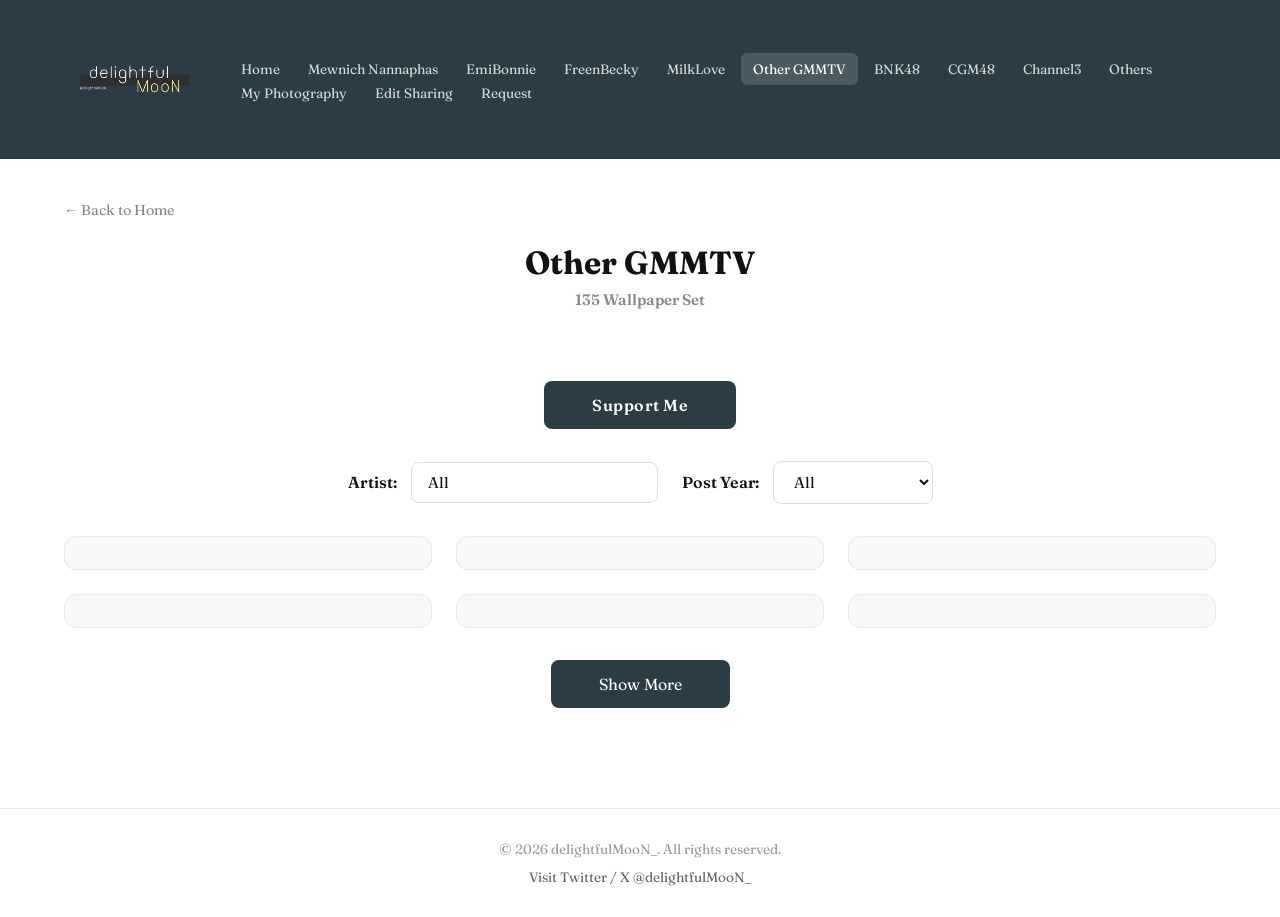
<file: other-gmmtv.html>
﻿<!DOCTYPE html>
<html lang="en">
<head>
  <meta charset="UTF-8">
  <meta name="viewport" content="width=device-width, initial-scale=1.0">
  <title>Other GMMTV - delightfulMooN_</title>
  <!-- Google Tag Manager -->
  <script>(function(w,d,s,l,i){w[l]=w[l]||[];w[l].push({'gtm.start':
  new Date().getTime(),event:'gtm.js'});var f=d.getElementsByTagName(s)[0],
  j=d.createElement(s),dl=l!='dataLayer'?'&l='+l:'';j.async=true;j.src=
  'https://www.googletagmanager.com/gtm.js?id='+i+dl;f.parentNode.insertBefore(j,f);
  })(window,document,'script','dataLayer','GTM-P4ZBLP7T');</script>
  <!-- End Google Tag Manager -->
    <link rel="preconnect" href="https://platform.twitter.com">
  <link rel="preconnect" href="https://syndication.twitter.com">
  <link rel="preconnect" href="https://pbs.twimg.com">
  <link rel="dns-prefetch" href="https://platform.twitter.com">
  <link rel="dns-prefetch" href="https://syndication.twitter.com">
  <link rel="dns-prefetch" href="https://pbs.twimg.com">
  <link rel="stylesheet" href="css/styles.css">
</head>
<body>
  <!-- Google Tag Manager (noscript) -->
  <noscript><iframe src="https://www.googletagmanager.com/ns.html?id=GTM-P4ZBLP7T"
  height="0" width="0" style="display:none;visibility:hidden"></iframe></noscript>
  <!-- End Google Tag Manager (noscript) -->

  <header class="site-header">
    <div class="header-inner">
      <a href="https://x.com/delightfulMooN_" target="_blank" rel="noopener" class="site-logo">
        <img src="images/delightfulMooN_Logo.jpg" alt="delightfulMooN_">
      </a>
      <button class="hamburger" onclick="document.querySelector('.nav-menu').classList.toggle('open')" aria-label="Menu">
        <span></span><span></span><span></span>
      </button>
      <ul class="nav-menu">
        <li><a href="index.html">Home</a></li>
        <li><a href="mewnich-nannaphas.html">Mewnich Nannaphas</a></li>
        <li><a href="emibonnie.html">EmiBonnie</a></li>
        <li><a href="freenbecky.html">FreenBecky</a></li>
        <li><a href="milklove.html">MilkLove</a></li>
        <li><a href="other-gmmtv.html" class="active">Other GMMTV</a></li>
        <li><a href="bnk48.html">BNK48</a></li>
        <li><a href="cgm48.html">CGM48</a></li>
        <li><a href="channel3.html">Channel3</a></li>
        <li><a href="others.html">Others</a></li>
        <li><a href="my-photography.html">My Photography</a></li>
        <li><a href="edit-sharing.html">Edit Sharing</a></li>
        <li><a href="request.html">Request</a></li>
      </ul>
    </div>
  </header>

  <main class="main-content">
    <a href="index.html" class="back-link">&larr; Back to Home</a>
    <div class="page-header">
      <h1>Other GMMTV</h1>
      <p class="tweet-count"></p>
    </div>
    <section class="donate-section">
      <a href="https://ezdn.app/delightfulmoon_" target="_blank" rel="noopener" class="donate-btn">Support Me</a>
    </section>
    <div class="filter-section">
      <label for="artist-filter">Artist:</label>
      <div class="artist-autocomplete">
        <input type="text" id="artist-filter" value="All" autocomplete="off">
        <div class="artist-dropdown" id="artist-dropdown">
          <div class="artist-dropdown-item" data-value="All">All</div>
          <div class="artist-dropdown-item" data-value="Ciize">Ciize</div>
          <div class="artist-dropdown-item" data-value="Earn">Earn</div>
          <div class="artist-dropdown-item" data-value="Film">Film</div>
          <div class="artist-dropdown-item" data-value="Fond">Fond</div>
          <div class="artist-dropdown-item" data-value="Janhae">Janhae</div>
          <div class="artist-dropdown-item" data-value="Janjingjing">Janjingjing</div>
          <div class="artist-dropdown-item" data-value="Jennis Tu">Jennis Tu</div>
          <div class="artist-dropdown-item" data-value="Jaoying">Jaoying</div>
          <div class="artist-dropdown-item" data-value="JaoyingMewnich">JaoyingMewnich</div>
          <div class="artist-dropdown-item" data-value="June">June</div>
          <div class="artist-dropdown-item" data-value="JuneMewnich">JuneMewnich</div>
          <div class="artist-dropdown-item" data-value="MBF">MBF</div>
          <div class="artist-dropdown-item" data-value="MewnichFond">MewnichFond</div>
          <div class="artist-dropdown-item" data-value="Namtan">Namtan</div>
          <div class="artist-dropdown-item" data-value="NamtanFilm">NamtanFilm</div>
          <div class="artist-dropdown-item" data-value="Paeyah">Paeyah</div>
          <div class="artist-dropdown-item" data-value="Piploy">Piploy</div>
          <div class="artist-dropdown-item" data-value="View">View</div>
          <div class="artist-dropdown-item" data-value="ViewJune">ViewJune</div>
          <div class="artist-dropdown-item" data-value="ViewMim">ViewMim</div>
          <div class="artist-dropdown-item" data-value="Z Boy Wallpaper">Z Boy Wallpaper</div>
        </div>
      </div>
      <label for="year-filter">Post Year:</label>
      <select id="year-filter">
        <option value="All">All</option>
        <option value="2026">2026</option>
        <option value="2025">2025</option>
        <option value="2024">2024</option>
        <option value="2023">2023</option>
        <option value="2022">2022</option>
        <option value="2021">2021</option>
        <option value="2020">2020</option>
      </select>
    </div>
    <div class="tweets-grid">
      <div class="tweet-wrapper" data-artist="JaoyingMewnich" data-year="2026" data-tweet-id="2106322507846529211"></div>
      <div class="tweet-wrapper" data-artist="JaoyingMewnich" data-year="2026" data-tweet-id="2106312571842404591"></div>
      <div class="tweet-wrapper" data-artist="JaoyingMewnich" data-year="2026" data-tweet-id="2106308401982779780"></div>
      <div class="tweet-wrapper" data-artist="JaoyingMewnich" data-year="2026" data-tweet-id="2104546667920027858"></div>
      <div class="tweet-wrapper" data-artist="JaoyingMewnich" data-year="2026" data-tweet-id="2104546603378127134"></div>
      <div class="tweet-wrapper" data-artist="Jaoying" data-year="2026" data-tweet-id="2104546541503652079"></div>
      <div class="tweet-wrapper" data-artist="Janjingjing" data-year="2026" data-tweet-id="2088611956647481779"></div>
      <div class="tweet-wrapper" data-artist="Janhae" data-year="2026" data-tweet-id="2088610965457928539"></div>
      <div class="tweet-wrapper" data-artist="Janhae" data-year="2026" data-tweet-id="2053100328267182461"></div>
      <div class="tweet-wrapper" data-artist="NamtanFilm" data-year="2026" data-tweet-id="2053098708800295317"></div>
      <div class="tweet-wrapper" data-artist="NamtanFilm" data-year="2026" data-tweet-id="2053098424334258463"></div>
      <div class="tweet-wrapper" data-artist="June" data-year="2026" data-tweet-id="2044417878884233302"></div>
      <div class="tweet-wrapper" data-artist="NamtanFilm" data-year="2026" data-tweet-id="2038626795013185682"></div>
      <div class="tweet-wrapper" data-artist="Namtan" data-year="2026" data-tweet-id="2038626573906256112"></div>
      <div class="tweet-wrapper" data-artist="NamtanFilm" data-year="2026" data-tweet-id="2035004517402751045"></div>
      <div class="tweet-wrapper" data-artist="Film" data-year="2026" data-tweet-id="2035001470454833407"></div>
      <div class="tweet-wrapper" data-artist="Fond" data-year="2026" data-tweet-id="2024850013587955785"></div>
      <div class="tweet-wrapper" data-artist="JuneMewnich" data-year="2026" data-tweet-id="2024847492295307361"></div>
      <div class="tweet-wrapper" data-artist="Z Boy Wallpaper" data-year="2026" data-tweet-id="2021229795070144741"></div>
      <div class="tweet-wrapper" data-artist="ViewMim" data-year="2026" data-tweet-id="2013255452000464914"></div>
      <div class="tweet-wrapper" data-artist="June" data-year="2026" data-tweet-id="2008903850372071578"></div>
      <div class="tweet-wrapper" data-artist="JuneMewnich" data-year="2026" data-tweet-id="2008179869214253368"></div>
      <div class="tweet-wrapper" data-artist="June" data-year="2025" data-tweet-id="1999119358866702500"></div>
      <div class="tweet-wrapper" data-artist="Fond" data-year="2025" data-tweet-id="1998767710281621729"></div>
      <div class="tweet-wrapper" data-artist="JuneMewnich" data-year="2025" data-tweet-id="1998756824104018184"></div>
      <div class="tweet-wrapper" data-artist="Ciize" data-year="2024" data-tweet-id="1873718181191418037"></div>
      <div class="tweet-wrapper" data-artist="June" data-year="2024" data-tweet-id="1869362597960798616"></div>
      <div class="tweet-wrapper" data-artist="Film" data-year="2024" data-tweet-id="1867910686820700279"></div>
      <div class="tweet-wrapper" data-artist="View" data-year="2024" data-tweet-id="1864296928290460013"></div>
      <div class="tweet-wrapper" data-artist="View" data-year="2024" data-tweet-id="1864296897588154729"></div>
      <div class="tweet-wrapper" data-artist="View" data-year="2024" data-tweet-id="1864296872376193115"></div>
      <div class="tweet-wrapper" data-artist="View" data-year="2024" data-tweet-id="1864296749093069171"></div>
      <div class="tweet-wrapper" data-artist="June" data-year="2024" data-tweet-id="1862483145096143359"></div>
      <div class="tweet-wrapper" data-artist="June" data-year="2024" data-tweet-id="1862483061235228899"></div>
      <div class="tweet-wrapper" data-artist="ViewJune" data-year="2024" data-tweet-id="1858662912883388689"></div>
      <div class="tweet-wrapper" data-artist="ViewJune" data-year="2024" data-tweet-id="1858662848215548202"></div>
      <div class="tweet-wrapper" data-artist="Ciize" data-year="2024" data-tweet-id="1857772798783139889"></div>
      <div class="tweet-wrapper" data-artist="NamtanFilm" data-year="2024" data-tweet-id="1857772337615220783"></div>
      <div class="tweet-wrapper" data-artist="ViewJune" data-year="2024" data-tweet-id="1856660712577528009"></div>
      <div class="tweet-wrapper" data-artist="June" data-year="2024" data-tweet-id="1854484958930477252"></div>
      <div class="tweet-wrapper" data-artist="June" data-year="2024" data-tweet-id="1854484870409711675"></div>
      <div class="tweet-wrapper" data-artist="June" data-year="2024" data-tweet-id="1853827910777627032"></div>
      <div class="tweet-wrapper" data-artist="ViewJune" data-year="2024" data-tweet-id="1853827401907847243"></div>
      <div class="tweet-wrapper" data-artist="Earn" data-year="2024" data-tweet-id="1851986323894342118"></div>
      <div class="tweet-wrapper" data-artist="NamtanFilm" data-year="2024" data-tweet-id="1849451334988407083"></div>
      <div class="tweet-wrapper" data-artist="ViewJune" data-year="2024" data-tweet-id="1849074943277092937"></div>
      <div class="tweet-wrapper" data-artist="Z Boy Wallpaper" data-year="2024" data-tweet-id="1845089204902166573"></div>
      <div class="tweet-wrapper" data-artist="June" data-year="2024" data-tweet-id="1845087862364258346"></div>
      <div class="tweet-wrapper" data-artist="Film" data-year="2024" data-tweet-id="1840368826976006398"></div>
      <div class="tweet-wrapper" data-artist="NamtanFilm" data-year="2024" data-tweet-id="1840368682226340299"></div>
      <div class="tweet-wrapper" data-artist="Fond" data-year="2024" data-tweet-id="1840027622845149359"></div>
      <div class="tweet-wrapper" data-artist="Ciize" data-year="2024" data-tweet-id="1840026711439880501"></div>
      <div class="tweet-wrapper" data-artist="June" data-year="2024" data-tweet-id="1838570392505717124"></div>
      <div class="tweet-wrapper" data-artist="Piploy" data-year="2024" data-tweet-id="1827331611362521345"></div>
      <div class="tweet-wrapper" data-artist="View" data-year="2024" data-tweet-id="1827330888822354195"></div>
      <div class="tweet-wrapper" data-artist="Z Boy Wallpaper" data-year="2024" data-tweet-id="1826625841411080697"></div>
      <div class="tweet-wrapper" data-artist="Fond" data-year="2024" data-tweet-id="1819728804803379225"></div>
      <div class="tweet-wrapper" data-artist="View" data-year="2024" data-tweet-id="1817547471834554749"></div>
      <div class="tweet-wrapper" data-artist="June" data-year="2024" data-tweet-id="1817199874540286004"></div>
      <div class="tweet-wrapper" data-artist="June" data-year="2024" data-tweet-id="1815729273979691096"></div>
      <div class="tweet-wrapper" data-artist="Namtan" data-year="2024" data-tweet-id="1815003411416514808"></div>
      <div class="tweet-wrapper" data-artist="June" data-year="2024" data-tweet-id="1815002301704306996"></div>
      <div class="tweet-wrapper" data-artist="June" data-year="2024" data-tweet-id="1815002049110769792"></div>
      <div class="tweet-wrapper" data-artist="View" data-year="2024" data-tweet-id="1809932728202379315"></div>
      <div class="tweet-wrapper" data-artist="Paeyah" data-year="2024" data-tweet-id="1809565460209496513"></div>
      <div class="tweet-wrapper" data-artist="June" data-year="2024" data-tweet-id="1807365908173910295"></div>
      <div class="tweet-wrapper" data-artist="NamtanFilm" data-year="2024" data-tweet-id="1806674689244455387"></div>
      <div class="tweet-wrapper" data-artist="ViewJune" data-year="2024" data-tweet-id="1801597872250753492"></div>
      <div class="tweet-wrapper" data-artist="ViewJune" data-year="2024" data-tweet-id="1801596987839840385"></div>
      <div class="tweet-wrapper" data-artist="View" data-year="2024" data-tweet-id="1800516984083558441"></div>
      <div class="tweet-wrapper" data-artist="Paeyah" data-year="2024" data-tweet-id="1799805266915213620"></div>
      <div class="tweet-wrapper" data-artist="Fond" data-year="2024" data-tweet-id="1796169631683776636"></div>
      <div class="tweet-wrapper" data-artist="View" data-year="2024" data-tweet-id="1796169308231319933"></div>
      <div class="tweet-wrapper" data-artist="NamtanFilm" data-year="2024" data-tweet-id="1795820044997583261"></div>
      <div class="tweet-wrapper" data-artist="June" data-year="2024" data-tweet-id="1794341531148763221"></div>
      <div class="tweet-wrapper" data-artist="June" data-year="2024" data-tweet-id="1794341324193493469"></div>
      <div class="tweet-wrapper" data-artist="ViewJune" data-year="2024" data-tweet-id="1794302878666096785"></div>
      <div class="tweet-wrapper" data-artist="ViewJune" data-year="2024" data-tweet-id="1792918894379753829"></div>
      <div class="tweet-wrapper" data-artist="Fond" data-year="2024" data-tweet-id="1791815773712953833"></div>
      <div class="tweet-wrapper" data-artist="ViewJune" data-year="2024" data-tweet-id="1790748263160967206"></div>
      <div class="tweet-wrapper" data-artist="June" data-year="2024" data-tweet-id="1790747738973614157"></div>
      <div class="tweet-wrapper" data-artist="Ciize" data-year="2024" data-tweet-id="1790006557523984687"></div>
      <div class="tweet-wrapper" data-artist="June" data-year="2024" data-tweet-id="1789653629064167664"></div>
      <div class="tweet-wrapper" data-artist="June" data-year="2024" data-tweet-id="1789653525427020004"></div>
      <div class="tweet-wrapper" data-artist="View" data-year="2024" data-tweet-id="1787457885926264969"></div>
      <div class="tweet-wrapper" data-artist="ViewJune" data-year="2024" data-tweet-id="1787457315983245784"></div>
      <div class="tweet-wrapper" data-artist="ViewJune" data-year="2024" data-tweet-id="1787456960729677928"></div>
      <div class="tweet-wrapper" data-artist="Paeyah" data-year="2024" data-tweet-id="1787456042911326396"></div>
      <div class="tweet-wrapper" data-artist="ViewJune" data-year="2024" data-tweet-id="1784114930071027980"></div>
      <div class="tweet-wrapper" data-artist="June" data-year="2024" data-tweet-id="1784074598461690228"></div>
      <div class="tweet-wrapper" data-artist="ViewJune" data-year="2024" data-tweet-id="1784071139209400429"></div>
      <div class="tweet-wrapper" data-artist="ViewJune" data-year="2024" data-tweet-id="1784070760673489375"></div>
      <div class="tweet-wrapper" data-artist="June" data-year="2024" data-tweet-id="1783461790623707383"></div>
      <div class="tweet-wrapper" data-artist="June" data-year="2024" data-tweet-id="1783461546276061660"></div>
      <div class="tweet-wrapper" data-artist="View" data-year="2024" data-tweet-id="1783461306647122203"></div>
      <div class="tweet-wrapper" data-artist="Fond" data-year="2024" data-tweet-id="1779475969201553580"></div>
      <div class="tweet-wrapper" data-artist="June" data-year="2024" data-tweet-id="1779475366933037057"></div>
      <div class="tweet-wrapper" data-artist="ViewJune" data-year="2024" data-tweet-id="1779125440055275866"></div>
      <div class="tweet-wrapper" data-artist="June" data-year="2024" data-tweet-id="1779125108952715695"></div>
      <div class="tweet-wrapper" data-artist="ViewJune" data-year="2024" data-tweet-id="1779005859798142989"></div>
      <div class="tweet-wrapper" data-artist="June" data-year="2024" data-tweet-id="1779004756620640290"></div>
      <div class="tweet-wrapper" data-artist="ViewJune" data-year="2024" data-tweet-id="1779003613450477784"></div>
      <div class="tweet-wrapper" data-artist="ViewJune" data-year="2024" data-tweet-id="1774052426137608294"></div>
      <div class="tweet-wrapper" data-artist="Fond" data-year="2024" data-tweet-id="1769349818986758213"></div>
      <div class="tweet-wrapper" data-artist="Paeyah" data-year="2024" data-tweet-id="1761733735886827901"></div>
      <div class="tweet-wrapper" data-artist="Paeyah" data-year="2024" data-tweet-id="1756650288100819360"></div>
      <div class="tweet-wrapper" data-artist="Fond" data-year="2023" data-tweet-id="1721512761782349959"></div>
      <div class="tweet-wrapper" data-artist="Paeyah" data-year="2023" data-tweet-id="1719354051580842267"></div>
      <div class="tweet-wrapper" data-artist="Fond" data-year="2022" data-tweet-id="1573646790347276288"></div>
      <div class="tweet-wrapper" data-artist="Jennis Tu" data-year="2022" data-tweet-id="1566388719640145921"></div>
      <div class="tweet-wrapper" data-artist="Fond" data-year="2022" data-tweet-id="1517477655628910593"></div>
      <div class="tweet-wrapper" data-artist="Z Boy Wallpaper" data-year="2022" data-tweet-id="1516749023172231173"></div>
      <div class="tweet-wrapper" data-artist="Paeyah" data-year="2022" data-tweet-id="1504430898103853061"></div>
      <div class="tweet-wrapper" data-artist="Paeyah" data-year="2022" data-tweet-id="1500091591930703877"></div>
      <div class="tweet-wrapper" data-artist="Fond" data-year="2022" data-tweet-id="1478702633766457346"></div>
      <div class="tweet-wrapper" data-artist="MBF" data-year="2022" data-tweet-id="1478702447149273090"></div>
      <div class="tweet-wrapper" data-artist="MBF" data-year="2022" data-tweet-id="1478702378857553922"></div>
      <div class="tweet-wrapper" data-artist="MBF" data-year="2022" data-tweet-id="1478702258405707777"></div>
      <div class="tweet-wrapper" data-artist="Paeyah" data-year="2021" data-tweet-id="1470002607980568576"></div>
      <div class="tweet-wrapper" data-artist="Fond" data-year="2021" data-tweet-id="1433418401339170817"></div>
      <div class="tweet-wrapper" data-artist="Fond" data-year="2021" data-tweet-id="1433418333680922625"></div>
      <div class="tweet-wrapper" data-artist="Fond" data-year="2021" data-tweet-id="1432331060327567360"></div>
      <div class="tweet-wrapper" data-artist="Fond" data-year="2021" data-tweet-id="1430526941388410883"></div>
      <div class="tweet-wrapper" data-artist="MBF" data-year="2021" data-tweet-id="1428350674077511688"></div>
      <div class="tweet-wrapper" data-artist="Fond" data-year="2021" data-tweet-id="1425456331561988104"></div>
      <div class="tweet-wrapper" data-artist="Fond" data-year="2021" data-tweet-id="1416034006890475525"></div>
      <div class="tweet-wrapper" data-artist="Fond" data-year="2021" data-tweet-id="1416033925680357383"></div>
      <div class="tweet-wrapper" data-artist="Fond" data-year="2020" data-tweet-id="1335570130982473729"></div>
      <div class="tweet-wrapper" data-artist="MewnichFond" data-year="2020" data-tweet-id="1322751495662493697"></div>
      <div class="tweet-wrapper" data-artist="Fond" data-year="2020" data-tweet-id="1322751154728521729"></div>
      <div class="tweet-wrapper" data-artist="MewnichFond" data-year="2020" data-tweet-id="1225741862331224064"></div>
      <div class="tweet-wrapper" data-artist="MewnichFond" data-year="2020" data-tweet-id="1225636403293257729"></div>
      <div class="tweet-wrapper" data-artist="MewnichFond" data-year="2020" data-tweet-id="1219979648479576065"></div>
      <div class="tweet-wrapper" data-artist="MewnichFond" data-year="2020" data-tweet-id="1219979358497988613"></div>
      <div class="tweet-wrapper" data-artist="MewnichFond" data-year="2020" data-tweet-id="1219952314741448704"></div>
    </div>
    <div class="show-more-container">
      <button class="show-more-btn">Show More</button>
    </div>
  </main>

  <footer class="site-footer">
    <p>&copy; 2026 delightfulMooN_. All rights reserved.</p>
    <div class="social-links">
      <a href="https://x.com/delightfulMooN_" target="_blank" rel="noopener">Visit Twitter / X @delightfulMooN_</a>
    </div>
  </footer>

  <script async src="https://platform.twitter.com/widgets.js"></script>
  <script>
  document.addEventListener('DOMContentLoaded', function () {
    var BATCH = 6;
    var allWrappers = Array.prototype.slice.call(document.querySelectorAll('.tweet-wrapper'));
    var countEl = document.querySelector('.tweet-count');
    var btn = document.querySelector('.show-more-btn');
    var artistFilter = document.getElementById('artist-filter');
    var artistDropdown = document.getElementById('artist-dropdown');
    var dropdownItems = Array.prototype.slice.call(artistDropdown.querySelectorAll('.artist-dropdown-item'));
    var yearFilter = document.getElementById('year-filter');
    var visible = [];
    var shown = 0;
    var userInteracted = false;

    function loadTweet(wrapper) {
      if (wrapper.dataset.loaded) return;
      var id = wrapper.dataset.tweetId;
      if (!id) return;
      var bq = document.createElement('blockquote');
      bq.className = 'twitter-tweet';
      var a = document.createElement('a');
      a.href = 'https://x.com/delightfulMooN_/status/' + id;
      bq.appendChild(a);
      wrapper.appendChild(bq);
      wrapper.dataset.loaded = '1';
    }

    function loadVisibleTweets() {
      var needsLoad = false;
      visible.forEach(function (w, i) {
        if (i < shown && !w.dataset.loaded) {
          loadTweet(w);
          needsLoad = true;
        }
      });
      if (needsLoad && window.twttr && twttr.widgets) twttr.widgets.load();
    }

    function applyFilter() {
      var artist = artistFilter.value;
      if (artist === '' || artist === 'All') artist = 'All';
      var year = yearFilter.value;
      if (userInteracted) dataLayer.push({ event: 'filter_artist', filter_value: artist, artist: artist, year: year, page: document.title });
      visible = allWrappers.filter(function (w) {
        var matchArtist = artist === 'All' || w.getAttribute('data-artist') === artist;
        var matchYear = year === 'All' || w.getAttribute('data-year') === year;
        return matchArtist && matchYear;
      });
      shown = BATCH;
      allWrappers.forEach(function (w) { w.style.display = 'none'; });
      visible.forEach(function (w, i) {
        w.style.display = i < shown ? '' : 'none';
      });
      if (countEl) countEl.textContent = visible.length + ' Wallpaper Set';
      btn.style.display = shown >= visible.length ? 'none' : '';
      loadVisibleTweets();
    }

    artistFilter.addEventListener('focus', function () {
      if (artistFilter.value === 'All') artistFilter.value = '';
      filterDropdown();
      artistDropdown.classList.add('open');
      artistFilter.select();
    });

    artistFilter.addEventListener('input', function () {
      filterDropdown();
      artistDropdown.classList.add('open');
    });

    function filterDropdown() {
      var q = artistFilter.value.toLowerCase();
      dropdownItems.forEach(function (item) {
        var val = item.getAttribute('data-value').toLowerCase();
        item.style.display = (q === '' || val === 'all' || val.indexOf(q) !== -1) ? '' : 'none';
      });
    }

    artistDropdown.addEventListener('click', function (e) {
      var item = e.target.closest('.artist-dropdown-item');
      if (!item) return;
      artistFilter.value = item.getAttribute('data-value');
      artistDropdown.classList.remove('open');
      applyFilter();
    });

    document.addEventListener('click', function (e) {
      if (!e.target.closest('.artist-autocomplete')) {
        artistDropdown.classList.remove('open');
        if (artistFilter.value === '') artistFilter.value = 'All';
      }
    });
    yearFilter.addEventListener('change', applyFilter);

    btn.addEventListener('click', function () {
      var next = shown + BATCH;
      visible.forEach(function (w, i) {
        if (i < next) w.style.display = '';
      });
      shown = next;
      loadVisibleTweets();
      if (shown >= visible.length) btn.style.display = 'none';
    });

    applyFilter();
    setTimeout(function () { userInteracted = true; }, 0);
  });
  </script>
</body>
</html>
</file>
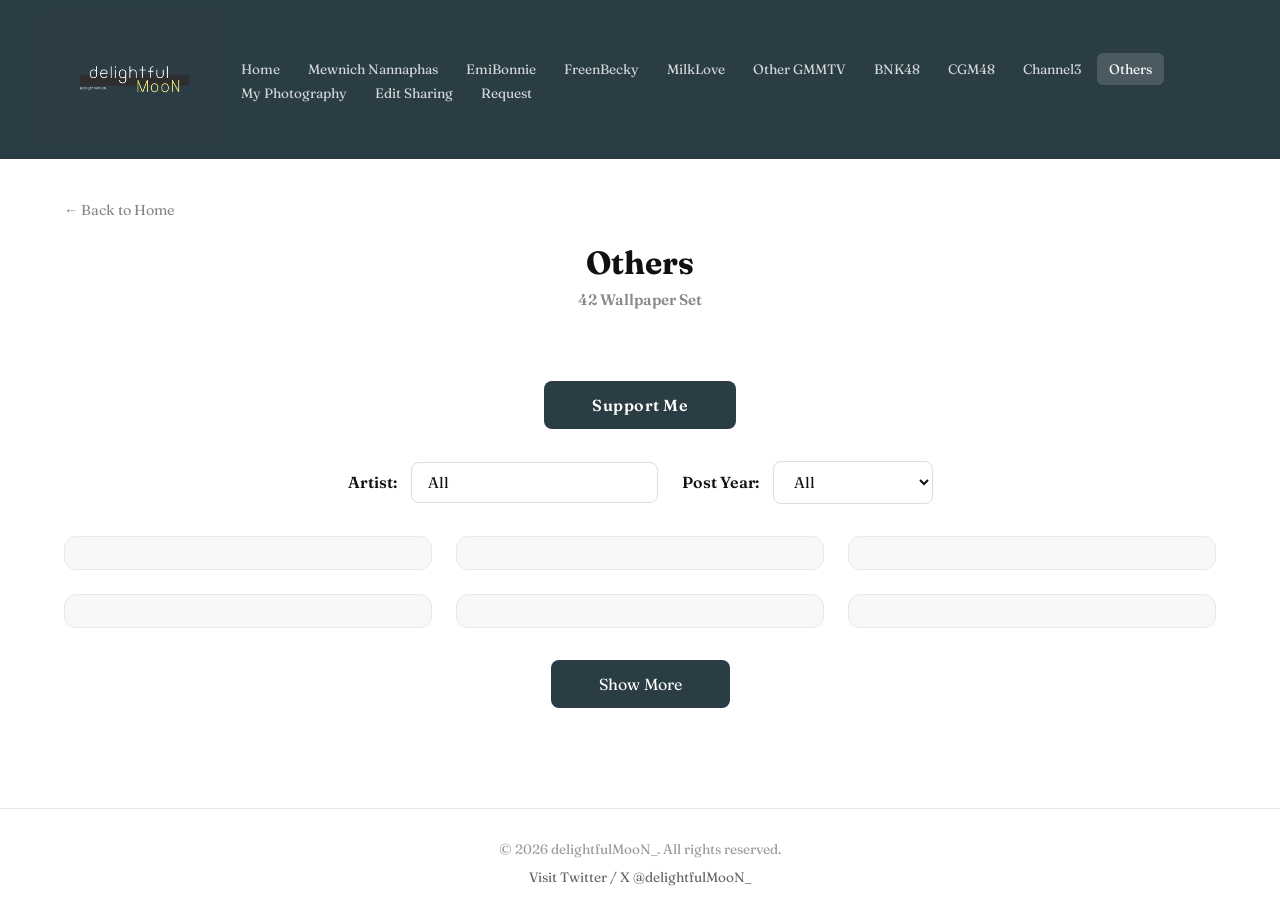
<file: others.html>
﻿<!DOCTYPE html>
<html lang="en">
<head>
  <meta charset="UTF-8">
  <meta name="viewport" content="width=device-width, initial-scale=1.0">
  <title>Others - delightfulMooN_</title>
  <!-- Google Tag Manager -->
  <script>(function(w,d,s,l,i){w[l]=w[l]||[];w[l].push({'gtm.start':
  new Date().getTime(),event:'gtm.js'});var f=d.getElementsByTagName(s)[0],
  j=d.createElement(s),dl=l!='dataLayer'?'&l='+l:'';j.async=true;j.src=
  'https://www.googletagmanager.com/gtm.js?id='+i+dl;f.parentNode.insertBefore(j,f);
  })(window,document,'script','dataLayer','GTM-P4ZBLP7T');</script>
  <!-- End Google Tag Manager -->
    <link rel="preconnect" href="https://platform.twitter.com">
  <link rel="preconnect" href="https://syndication.twitter.com">
  <link rel="preconnect" href="https://pbs.twimg.com">
  <link rel="dns-prefetch" href="https://platform.twitter.com">
  <link rel="dns-prefetch" href="https://syndication.twitter.com">
  <link rel="dns-prefetch" href="https://pbs.twimg.com">
  <link rel="stylesheet" href="css/styles.css">
</head>
<body>
  <!-- Google Tag Manager (noscript) -->
  <noscript><iframe src="https://www.googletagmanager.com/ns.html?id=GTM-P4ZBLP7T"
  height="0" width="0" style="display:none;visibility:hidden"></iframe></noscript>
  <!-- End Google Tag Manager (noscript) -->

  <header class="site-header">
    <div class="header-inner">
      <a href="https://x.com/delightfulMooN_" target="_blank" rel="noopener" class="site-logo">
        <img src="images/delightfulMooN_Logo.jpg" alt="delightfulMooN_">
      </a>
      <button class="hamburger" onclick="document.querySelector('.nav-menu').classList.toggle('open')" aria-label="Menu">
        <span></span><span></span><span></span>
      </button>
      <ul class="nav-menu">
        <li><a href="index.html">Home</a></li>
        <li><a href="mewnich-nannaphas.html">Mewnich Nannaphas</a></li>
        <li><a href="emibonnie.html">EmiBonnie</a></li>
        <li><a href="freenbecky.html">FreenBecky</a></li>
        <li><a href="milklove.html">MilkLove</a></li>
        <li><a href="other-gmmtv.html">Other GMMTV</a></li>
        <li><a href="bnk48.html">BNK48</a></li>
        <li><a href="cgm48.html">CGM48</a></li>
        <li><a href="channel3.html">Channel3</a></li>
        <li><a href="others.html" class="active">Others</a></li>
        <li><a href="my-photography.html">My Photography</a></li>
        <li><a href="edit-sharing.html">Edit Sharing</a></li>
        <li><a href="request.html">Request</a></li>
      </ul>
    </div>
  </header>

  <main class="main-content">
    <a href="index.html" class="back-link">&larr; Back to Home</a>
    <div class="page-header">
      <h1>Others</h1>
      <p class="tweet-count"></p>
    </div>
    <section class="donate-section">
      <a href="https://ezdn.app/delightfulmoon_" target="_blank" rel="noopener" class="donate-btn">Support Me</a>
    </section>
    <div class="filter-section">
      <label for="artist-filter">Artist:</label>
      <div class="artist-autocomplete">
        <input type="text" id="artist-filter" value="All" autocomplete="off">
        <div class="artist-dropdown" id="artist-dropdown">
          <div class="artist-dropdown-item" data-value="All">All</div>
          <div class="artist-dropdown-item" data-value="4Elements">4Elements</div>
          <div class="artist-dropdown-item" data-value="4EVE">4EVE</div>
          <div class="artist-dropdown-item" data-value="Aheye">Aheye</div>
          <div class="artist-dropdown-item" data-value="Fai">Fai</div>
          <div class="artist-dropdown-item" data-value="Ink">Ink</div>
          <div class="artist-dropdown-item" data-value="Jorin">Jorin</div>
          <div class="artist-dropdown-item" data-value="Khunpol">Khunpol</div>
          <div class="artist-dropdown-item" data-value="LingOrm">LingOrm</div>
          <div class="artist-dropdown-item" data-value="LookmheeSonya">LookmheeSonya</div>
          <div class="artist-dropdown-item" data-value="Mabelz">Mabelz</div>
          <div class="artist-dropdown-item" data-value="Mind">Mind</div>
          <div class="artist-dropdown-item" data-value="Punch">Punch</div>
          <div class="artist-dropdown-item" data-value="Qiao Yi Yu">Qiao Yi Yu</div>
          <div class="artist-dropdown-item" data-value="Taaom">Taaom</div>
          <div class="artist-dropdown-item" data-value="Tad">Tad</div>
        </div>
      </div>
      <label for="year-filter">Post Year:</label>
      <select id="year-filter">
        <option value="All">All</option>
        <option value="2026">2026</option>
        <option value="2024">2024</option>
        <option value="2023">2023</option>
        <option value="2022">2022</option>
      </select>
    </div>
    <div class="tweets-grid">
      <div class="tweet-wrapper" data-artist="4Elements" data-year="2026" data-tweet-id="2099511260136210642"></div>
      <div class="tweet-wrapper" data-artist="LookmheeSonya" data-year="2024" data-tweet-id="1852692280232345615"></div>
      <div class="tweet-wrapper" data-artist="Jorin" data-year="2024" data-tweet-id="1850152085230350425"></div>
      <div class="tweet-wrapper" data-artist="Fai" data-year="2024" data-tweet-id="1834209137934434476"></div>
      <div class="tweet-wrapper" data-artist="Mind" data-year="2024" data-tweet-id="1834208456913682662"></div>
      <div class="tweet-wrapper" data-artist="LingOrm" data-year="2024" data-tweet-id="1829534713238942172"></div>
      <div class="tweet-wrapper" data-artist="Fai" data-year="2024" data-tweet-id="1827331105839837623"></div>
      <div class="tweet-wrapper" data-artist="LingOrm" data-year="2024" data-tweet-id="1823714259148386546"></div>
      <div class="tweet-wrapper" data-artist="LingOrm" data-year="2024" data-tweet-id="1820071762471899362"></div>
      <div class="tweet-wrapper" data-artist="Fai" data-year="2024" data-tweet-id="1820071290910527678"></div>
      <div class="tweet-wrapper" data-artist="Khunpol" data-year="2024" data-tweet-id="1819622881242108226"></div>
      <div class="tweet-wrapper" data-artist="Mabelz" data-year="2024" data-tweet-id="1815003990620594674"></div>
      <div class="tweet-wrapper" data-artist="LingOrm" data-year="2024" data-tweet-id="1812107306467033595"></div>
      <div class="tweet-wrapper" data-artist="Aheye" data-year="2024" data-tweet-id="1809565710961541180"></div>
      <div class="tweet-wrapper" data-artist="Aheye" data-year="2024" data-tweet-id="1801965189996429614"></div>
      <div class="tweet-wrapper" data-artist="Mind" data-year="2024" data-tweet-id="1800158955660054897"></div>
      <div class="tweet-wrapper" data-artist="Mind" data-year="2024" data-tweet-id="1800158731361276247"></div>
      <div class="tweet-wrapper" data-artist="Tad" data-year="2024" data-tweet-id="1799806391588368526"></div>
      <div class="tweet-wrapper" data-artist="Fai" data-year="2024" data-tweet-id="1796168425166749861"></div>
      <div class="tweet-wrapper" data-artist="Mabelz" data-year="2024" data-tweet-id="1769346581256638730"></div>
      <div class="tweet-wrapper" data-artist="Qiao Yi Yu" data-year="2024" data-tweet-id="1762032731339583834"></div>
      <div class="tweet-wrapper" data-artist="Fai" data-year="2024" data-tweet-id="1748700854037926281"></div>
      <div class="tweet-wrapper" data-artist="Jorin" data-year="2024" data-tweet-id="1748311719506747539"></div>
      <div class="tweet-wrapper" data-artist="Khunpol" data-year="2024" data-tweet-id="1746509467011989769"></div>
      <div class="tweet-wrapper" data-artist="Mind" data-year="2024" data-tweet-id="1746509215663783971"></div>
      <div class="tweet-wrapper" data-artist="Taaom" data-year="2023" data-tweet-id="1735632636851404824"></div>
      <div class="tweet-wrapper" data-artist="Jorin" data-year="2023" data-tweet-id="1735632419569741837"></div>
      <div class="tweet-wrapper" data-artist="Punch" data-year="2023" data-tweet-id="1732385168554643865"></div>
      <div class="tweet-wrapper" data-artist="Mind" data-year="2023" data-tweet-id="1730930312304071073"></div>
      <div class="tweet-wrapper" data-artist="Mind" data-year="2023" data-tweet-id="1730930060574462056"></div>
      <div class="tweet-wrapper" data-artist="Mind" data-year="2023" data-tweet-id="1730929809134358623"></div>
      <div class="tweet-wrapper" data-artist="Khunpol" data-year="2023" data-tweet-id="1730256052061602239"></div>
      <div class="tweet-wrapper" data-artist="Khunpol" data-year="2023" data-tweet-id="1730252260222140913"></div>
      <div class="tweet-wrapper" data-artist="Aheye" data-year="2023" data-tweet-id="1728028441482764322"></div>
      <div class="tweet-wrapper" data-artist="Mind" data-year="2023" data-tweet-id="1726216249955565842"></div>
      <div class="tweet-wrapper" data-artist="Fai" data-year="2023" data-tweet-id="1725490970966560870"></div>
      <div class="tweet-wrapper" data-artist="4EVE" data-year="2023" data-tweet-id="1720418916097483193"></div>
      <div class="tweet-wrapper" data-artist="Jorin" data-year="2023" data-tweet-id="1720417402989756749"></div>
      <div class="tweet-wrapper" data-artist="Aheye" data-year="2023" data-tweet-id="1715352415858217041"></div>
      <div class="tweet-wrapper" data-artist="Mind" data-year="2023" data-tweet-id="1710641130491064403"></div>
      <div class="tweet-wrapper" data-artist="Jorin" data-year="2023" data-tweet-id="1710263163877560724"></div>
      <div class="tweet-wrapper" data-artist="Ink" data-year="2022" data-tweet-id="1545738891457867776"></div>
    </div>
    <div class="show-more-container">
      <button class="show-more-btn">Show More</button>
    </div>
  </main>

  <footer class="site-footer">
    <p>&copy; 2026 delightfulMooN_. All rights reserved.</p>
    <div class="social-links">
      <a href="https://x.com/delightfulMooN_" target="_blank" rel="noopener">Visit Twitter / X @delightfulMooN_</a>
    </div>
  </footer>

  <script async src="https://platform.twitter.com/widgets.js"></script>
  <script>
  document.addEventListener('DOMContentLoaded', function () {
    var BATCH = 6;
    var allWrappers = Array.prototype.slice.call(document.querySelectorAll('.tweet-wrapper'));
    var countEl = document.querySelector('.tweet-count');
    var btn = document.querySelector('.show-more-btn');
    var artistFilter = document.getElementById('artist-filter');
    var artistDropdown = document.getElementById('artist-dropdown');
    var dropdownItems = Array.prototype.slice.call(artistDropdown.querySelectorAll('.artist-dropdown-item'));
    var yearFilter = document.getElementById('year-filter');
    var visible = [];
    var shown = 0;
    var userInteracted = false;

    function loadTweet(wrapper) {
      if (wrapper.dataset.loaded) return;
      var id = wrapper.dataset.tweetId;
      if (!id) return;
      var bq = document.createElement('blockquote');
      bq.className = 'twitter-tweet';
      var a = document.createElement('a');
      a.href = 'https://x.com/delightfulMooN_/status/' + id;
      bq.appendChild(a);
      wrapper.appendChild(bq);
      wrapper.dataset.loaded = '1';
    }

    function loadVisibleTweets() {
      var needsLoad = false;
      visible.forEach(function (w, i) {
        if (i < shown && !w.dataset.loaded) {
          loadTweet(w);
          needsLoad = true;
        }
      });
      if (needsLoad && window.twttr && twttr.widgets) twttr.widgets.load();
    }

    function applyFilter() {
      var artist = artistFilter.value;
      if (artist === '' || artist === 'All') artist = 'All';
      var year = yearFilter.value;
      if (userInteracted) dataLayer.push({ event: 'filter_artist', filter_value: artist, artist: artist, year: year, page: document.title });
      visible = allWrappers.filter(function (w) {
        var matchArtist = artist === 'All' || w.getAttribute('data-artist') === artist;
        var matchYear = year === 'All' || w.getAttribute('data-year') === year;
        return matchArtist && matchYear;
      });
      shown = BATCH;
      allWrappers.forEach(function (w) { w.style.display = 'none'; });
      visible.forEach(function (w, i) {
        w.style.display = i < shown ? '' : 'none';
      });
      if (countEl) countEl.textContent = visible.length + ' Wallpaper Set';
      btn.style.display = shown >= visible.length ? 'none' : '';
      loadVisibleTweets();
    }

    artistFilter.addEventListener('focus', function () {
      if (artistFilter.value === 'All') artistFilter.value = '';
      filterDropdown();
      artistDropdown.classList.add('open');
      artistFilter.select();
    });

    artistFilter.addEventListener('input', function () {
      filterDropdown();
      artistDropdown.classList.add('open');
    });

    function filterDropdown() {
      var q = artistFilter.value.toLowerCase();
      dropdownItems.forEach(function (item) {
        var val = item.getAttribute('data-value').toLowerCase();
        item.style.display = (q === '' || val === 'all' || val.indexOf(q) !== -1) ? '' : 'none';
      });
    }

    artistDropdown.addEventListener('click', function (e) {
      var item = e.target.closest('.artist-dropdown-item');
      if (!item) return;
      artistFilter.value = item.getAttribute('data-value');
      artistDropdown.classList.remove('open');
      applyFilter();
    });

    document.addEventListener('click', function (e) {
      if (!e.target.closest('.artist-autocomplete')) {
        artistDropdown.classList.remove('open');
        if (artistFilter.value === '') artistFilter.value = 'All';
      }
    });
    yearFilter.addEventListener('change', applyFilter);

    btn.addEventListener('click', function () {
      var next = shown + BATCH;
      visible.forEach(function (w, i) {
        if (i < next) w.style.display = '';
      });
      shown = next;
      loadVisibleTweets();
      if (shown >= visible.length) btn.style.display = 'none';
    });

    applyFilter();
    setTimeout(function () { userInteracted = true; }, 0);
  });
  </script>
</body>
</html>
</file>
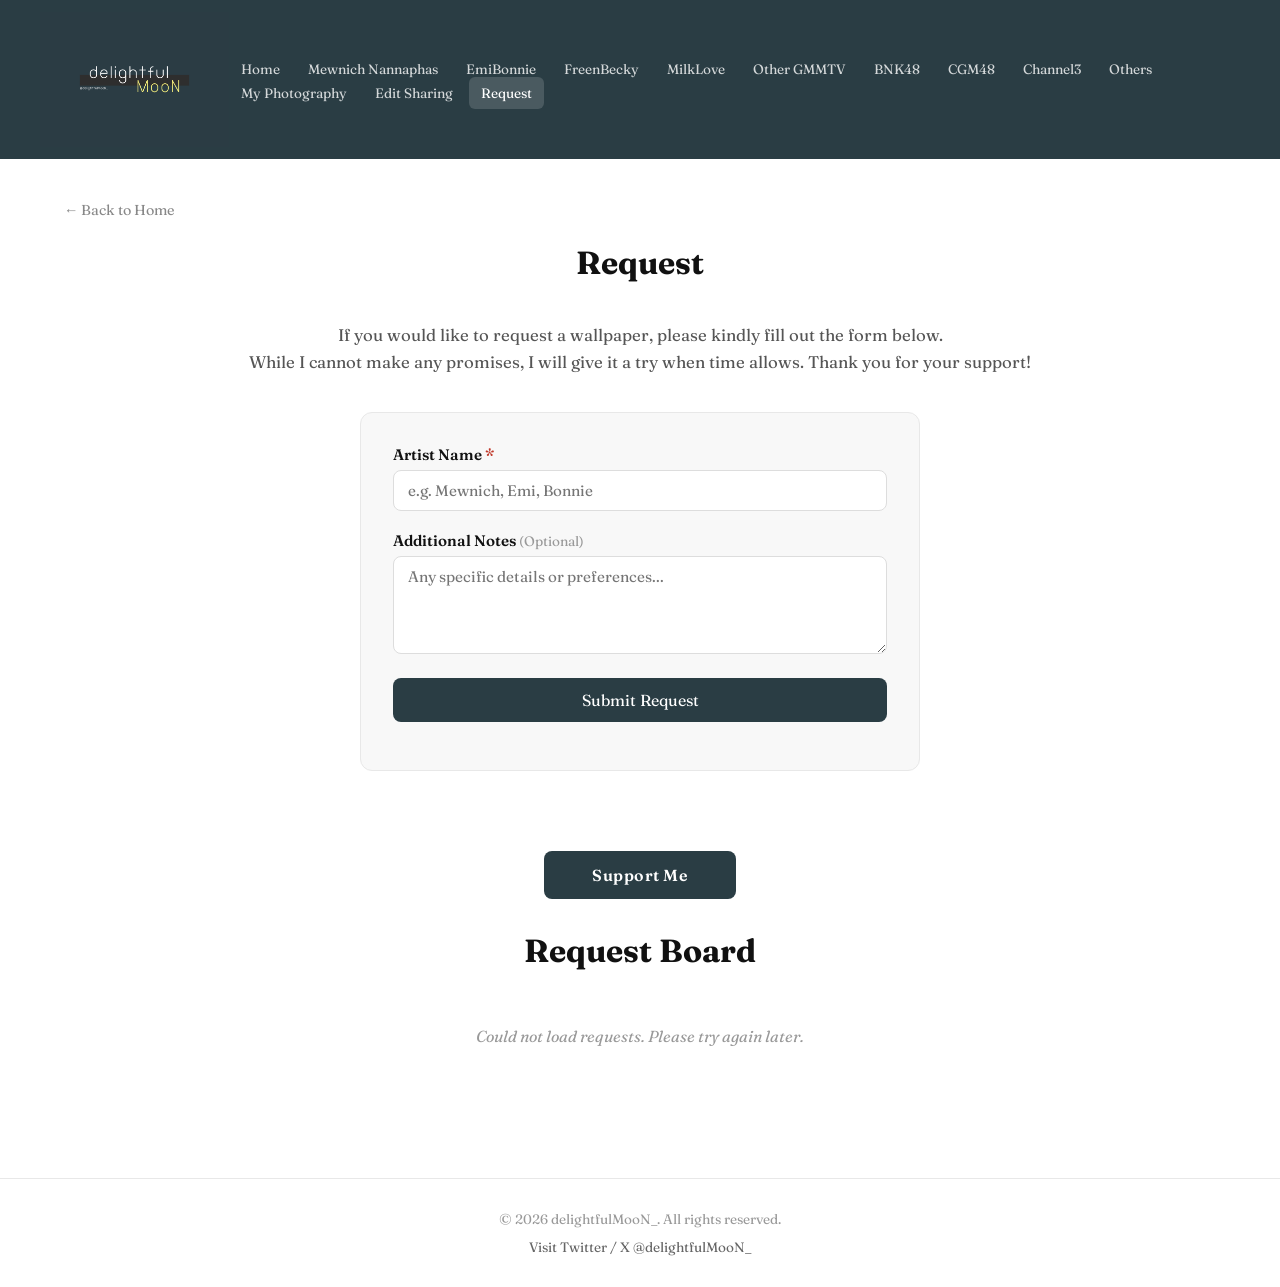
<file: request.html>
﻿<!DOCTYPE html>
<html lang="en">
<head>
  <meta charset="UTF-8">
  <meta name="viewport" content="width=device-width, initial-scale=1.0">
  <title>Request - delightfulMooN_</title>
  <!-- Google Tag Manager -->
  <script>(function(w,d,s,l,i){w[l]=w[l]||[];w[l].push({'gtm.start':
  new Date().getTime(),event:'gtm.js'});var f=d.getElementsByTagName(s)[0],
  j=d.createElement(s),dl=l!='dataLayer'?'&l='+l:'';j.async=true;j.src=
  'https://www.googletagmanager.com/gtm.js?id='+i+dl;f.parentNode.insertBefore(j,f);
  })(window,document,'script','dataLayer','GTM-P4ZBLP7T');</script>
  <!-- End Google Tag Manager -->
    <link rel="preconnect" href="https://platform.twitter.com">
  <link rel="preconnect" href="https://syndication.twitter.com">
  <link rel="preconnect" href="https://pbs.twimg.com">
  <link rel="dns-prefetch" href="https://platform.twitter.com">
  <link rel="dns-prefetch" href="https://syndication.twitter.com">
  <link rel="dns-prefetch" href="https://pbs.twimg.com">
  <link rel="stylesheet" href="css/styles.css">
</head>
<body>
  <!-- Google Tag Manager (noscript) -->
  <noscript><iframe src="https://www.googletagmanager.com/ns.html?id=GTM-P4ZBLP7T"
  height="0" width="0" style="display:none;visibility:hidden"></iframe></noscript>
  <!-- End Google Tag Manager (noscript) -->

  <header class="site-header">
    <div class="header-inner">
      <a href="https://x.com/delightfulMooN_" target="_blank" rel="noopener" class="site-logo">
        <img src="images/delightfulMooN_Logo.jpg" alt="delightfulMooN_">
      </a>
      <button class="hamburger" onclick="document.querySelector('.nav-menu').classList.toggle('open')" aria-label="Menu">
        <span></span><span></span><span></span>
      </button>
      <ul class="nav-menu">
        <li><a href="index.html">Home</a></li>
        <li><a href="mewnich-nannaphas.html">Mewnich Nannaphas</a></li>
        <li><a href="emibonnie.html">EmiBonnie</a></li>
        <li><a href="freenbecky.html">FreenBecky</a></li>
        <li><a href="milklove.html">MilkLove</a></li>
        <li><a href="other-gmmtv.html">Other GMMTV</a></li>
        <li><a href="bnk48.html">BNK48</a></li>
        <li><a href="cgm48.html">CGM48</a></li>
        <li><a href="channel3.html">Channel3</a></li>
        <li><a href="others.html">Others</a></li>
        <li><a href="my-photography.html">My Photography</a></li>
        <li><a href="edit-sharing.html">Edit Sharing</a></li>
        <li><a href="request.html" class="active">Request</a></li>
      </ul>
    </div>
  </header>

  <main class="main-content">
    <a href="index.html" class="back-link">&larr; Back to Home</a>
    <div class="page-header">
      <h1>Request</h1>
    </div>
    <p class="request-intro">
      If you would like to request a wallpaper, please kindly fill out the form below.<br>
      While I cannot make any promises, I will give it a try when time allows. Thank you for your support!
    </p>

    <form id="request-form" class="request-form">
      <div class="form-group">
        <label for="artist">Artist Name <span class="required">*</span></label>
        <input type="text" id="artist" required placeholder="e.g. Mewnich, Emi, Bonnie" list="artist-suggestions" autocomplete="off">
        <datalist id="artist-suggestions">
          <option value="Aheye">
          <option value="Aom">
          <option value="Bonnie">
          <option value="Boy Wallpaper">
          <option value="Ciize">
          <option value="Earn">
          <option value="EarnCiize">
          <option value="Emi">
          <option value="EmiBonnie">
          <option value="Fai">
          <option value="Film">
          <option value="Fond">
          <option value="Fortune">
          <option value="Freen">
          <option value="FreenBecky">
          <option value="Gygee">
          <option value="Hoop">
          <option value="Janhae">
          <option value="Jorin">
          <option value="June">
          <option value="JuneMewnich">
          <option value="Kaew">
          <option value="KaewNoey">
          <option value="Khunpol">
          <option value="LenaMiu">
          <option value="LingOrm">
          <option value="Lingling">
          <option value="LookmheeSonya">
          <option value="Love">
          <option value="Mabelz">
          <option value="Marmink">
          <option value="Mewnich">
          <option value="Milk">
          <option value="MilkLove">
          <option value="Mind">
          <option value="Minmin">
          <option value="Mobye">
          <option value="Myyu">
          <option value="Namneung">
          <option value="NamneungAom">
          <option value="NamneungNoey">
          <option value="Namtan">
          <option value="NamtanFilm">
          <option value="Niya">
          <option value="Noey">
          <option value="Orm">
          <option value="Paeyah">
          <option value="Pancake">
          <option value="Piploy">
          <option value="Pun">
          <option value="Punch">
          <option value="Pupe">
          <option value="Tad">
          <option value="View">
          <option value="ViewJune">
          <option value="ViewMim">
          <option value="Yada">
        </datalist>
      </div>
      <div class="form-group">
        <label for="note">Additional Notes <span class="optional">(Optional)</span></label>
        <textarea id="note" rows="4" placeholder="Any specific details or preferences..."></textarea>
      </div>
      <button type="submit" class="submit-btn">Submit Request</button>
      <p id="form-message" class="form-message"></p>
    </form>

    <section class="donate-section">
      <a href="https://ezdn.app/delightfulmoon_" target="_blank" rel="noopener" class="donate-btn">Support Me</a>
    </section>

    <div class="request-board">
      <h2>Request Board</h2>
      <div id="request-list" class="request-list">
        <p class="empty-board">Loading requests...</p>
      </div>
    </div>
  </main>

  <footer class="site-footer">
    <p>&copy; 2026 delightfulMooN_. All rights reserved.</p>
    <div class="social-links">
      <a href="https://x.com/delightfulMooN_" target="_blank" rel="noopener">Visit Twitter / X @delightfulMooN_</a>
    </div>
  </footer>

  <script src="js/request.js?v=2"></script>
</body>
</html>
</file>
<file: css/styles.css>
@import url('https://fonts.googleapis.com/css2?family=Fraunces:ital,opsz,wght@0,9..144,100..900;1,9..144,100..900&display=swap');

* {
  margin: 0;
  padding: 0;
  box-sizing: border-box;
}

body {
  background-color: #ffffff;
  color: #111111;
  font-family: 'Fraunces', Georgia, serif;
  min-height: 100vh;
}

/* Header */
.site-header {
  background-color: #2A3D44;
  border-bottom: none;
  padding: 12px 24px;
  position: sticky;
  top: 0;
  z-index: 100;
}

.header-inner {
  max-width: 1200px;
  margin: 0 auto;
  display: flex;
  align-items: center;
  justify-content: space-between;
}

.site-logo {
  display: flex;
  align-items: center;
  text-decoration: none;
}

.site-logo img {
  height: 135px;
  width: auto;
}

/* Hamburger */
.hamburger {
  display: none;
  background: none;
  border: none;
  cursor: pointer;
  padding: 4px;
}

.hamburger span {
  display: block;
  width: 24px;
  height: 2px;
  background: #fff;
  margin: 5px 0;
  transition: 0.3s;
}

/* Navigation */
.nav-menu {
  display: flex;
  list-style: none;
  gap: 4px;
  flex-wrap: wrap;
}

.nav-menu a {
  color: rgba(255, 255, 255, 0.8);
  text-decoration: none;
  padding: 8px 12px;
  border-radius: 6px;
  font-size: 0.85rem;
  transition: background 0.2s, color 0.2s;
}

.nav-menu a:hover,
.nav-menu a.active {
  background-color: rgba(255, 255, 255, 0.15);
  color: #fff;
}

/* Main content */
.main-content {
  max-width: 1200px;
  margin: 0 auto;
  padding: 40px 24px;
}

/* Home page */
.hero {
  text-align: center;
  margin-bottom: 48px;
}

.hero-logo-wrapper {
  display: inline-block;
  background-color: #2A3D44;
  padding: 12px 20px;
  border-radius: 20px;
  margin-bottom: 16px;
}

.hero-logo {
  max-width: 420px;
  width: 100%;
  height: auto;
  display: block;
}

.hero p {
  font-size: 1.1rem;
  color: #666;
  font-style: italic;
}

/* Card grid */
.card-grid {
  display: grid;
  grid-template-columns: repeat(auto-fill, minmax(260px, 1fr));
  gap: 20px;
}

.card {
  background-color: #f5f5f5;
  border-radius: 12px;
  overflow: hidden;
  text-decoration: none;
  color: #111;
  transition: transform 0.2s, box-shadow 0.2s;
  border: 1px solid #e8e8e8;
}

.card:hover {
  transform: translateY(-4px);
  box-shadow: 0 8px 24px rgba(0, 0, 0, 0.1);
}

.card-image {
  width: 100%;
  aspect-ratio: 1;
  background-color: #e0e0e0;
  display: flex;
  align-items: center;
  justify-content: center;
}

.card-image img {
  width: 100%;
  height: 100%;
  object-fit: cover;
}

.card-image .placeholder {
  width: 100%;
  height: 100%;
  background-color: #222;
}

.card-label {
  padding: 16px;
  text-align: center;
  font-size: 1rem;
  font-weight: 600;
  letter-spacing: 0.5px;
}

/* Content pages */
.page-header {
  text-align: center;
  margin-bottom: 40px;
}

.page-header h1 {
  font-size: 2rem;
  margin-bottom: 8px;
  color: #111;
}

.page-header p {
  color: #888;
  font-size: 0.95rem;
}

.tweets-grid {
  display: grid;
  grid-template-columns: repeat(auto-fill, minmax(340px, 1fr));
  gap: 24px;
  justify-items: center;
}

.tweet-wrapper {
  width: 100%;
  max-width: 550px;
  background: #f8f8f8;
  border-radius: 12px;
  padding: 16px;
  border: 1px solid #e8e8e8;
}

/* Custom tweet link card */
.tweet-card {
  display: flex;
  flex-direction: column;
  gap: 10px;
  text-decoration: none;
  color: #111;
  transition: opacity 0.2s;
}

.tweet-card:hover {
  opacity: 0.7;
}

.tweet-card-date {
  font-size: 0.8rem;
  color: #888;
}

.tweet-card-text {
  font-size: 0.95rem;
  line-height: 1.5;
  color: #333;
}

.tweet-card-cta {
  font-size: 0.82rem;
  color: #2A3D44;
  font-weight: 600;
}

/* Tweet count */
.tweet-count {
  font-size: 1.1rem;
  color: #2A3D44;
  font-weight: 600;
}

/* Artist filter */
.filter-section {
  text-align: center;
  margin-bottom: 32px;
}

.filter-section label {
  font-size: 1rem;
  font-weight: 600;
  color: #111;
  margin-right: 10px;
}

.filter-section select {
  font-family: 'Fraunces', Georgia, serif;
  font-size: 0.95rem;
  padding: 10px 16px;
  border: 1px solid #ddd;
  border-radius: 8px;
  background-color: #fff;
  color: #111;
  cursor: pointer;
  min-width: 160px;
  transition: border-color 0.2s;
}

.filter-section select:hover,
.filter-section select:focus {
  border-color: #2A3D44;
  outline: none;
}

.artist-autocomplete {
  position: relative;
  display: inline-block;
  margin-right: 20px;
}

.artist-autocomplete input {
  font-family: 'Fraunces', Georgia, serif;
  font-size: 0.95rem;
  padding: 10px 16px;
  border: 1px solid #ddd;
  border-radius: 8px;
  background-color: #fff;
  color: #111;
  min-width: 200px;
  transition: border-color 0.2s;
}

.artist-autocomplete input:hover,
.artist-autocomplete input:focus {
  border-color: #2A3D44;
  outline: none;
}

.artist-dropdown {
  display: none;
  position: absolute;
  top: 100%;
  left: 0;
  right: 0;
  background: #fff;
  border: 1px solid #ddd;
  border-top: none;
  border-radius: 0 0 8px 8px;
  max-height: 240px;
  overflow-y: auto;
  z-index: 50;
  box-shadow: 0 4px 12px rgba(0, 0, 0, 0.1);
}

.artist-dropdown.open {
  display: block;
}

.artist-dropdown-item {
  padding: 8px 16px;
  cursor: pointer;
  font-family: 'Fraunces', Georgia, serif;
  font-size: 0.9rem;
  color: #111;
}

.artist-dropdown-item:hover,
.artist-dropdown-item.active {
  background-color: #f0f0f0;
}

.artist-dropdown-item.selected {
  font-weight: 600;
  color: #2A3D44;
}

/* Show More */
.show-more-container {
  text-align: center;
  margin-top: 32px;
}

.show-more-btn {
  background-color: #2A3D44;
  color: #fff;
  border: none;
  padding: 14px 48px;
  font-family: 'Fraunces', Georgia, serif;
  font-size: 1rem;
  border-radius: 8px;
  cursor: pointer;
  transition: opacity 0.2s;
}

.show-more-btn:hover {
  opacity: 0.85;
}

/* Back link */
.back-link {
  display: inline-flex;
  align-items: center;
  gap: 6px;
  color: #888;
  text-decoration: none;
  margin-bottom: 24px;
  font-size: 0.9rem;
  transition: color 0.2s;
}

.back-link:hover {
  color: #111;
}

/* Donate */
.donate-section {
  text-align: center;
  padding: 32px 24px;
}

.donate-btn {
  display: inline-block;
  background-color: #2A3D44;
  color: #fff;
  text-decoration: none;
  padding: 14px 48px;
  font-family: 'Fraunces', Georgia, serif;
  font-size: 1rem;
  font-weight: 600;
  border-radius: 8px;
  letter-spacing: 0.5px;
  transition: opacity 0.2s, transform 0.2s;
}

.donate-btn:hover {
  opacity: 0.85;
  transform: translateY(-2px);
}

/* Footer */
.site-footer {
  text-align: center;
  padding: 32px 24px;
  color: #999;
  font-size: 0.85rem;
  border-top: 1px solid #e8e8e8;
  margin-top: 60px;
}

.social-links {
  margin-top: 12px;
}

.social-links a {
  color: #666;
  text-decoration: none;
  margin: 0 8px;
  transition: color 0.2s;
}

.social-links a:hover {
  color: #111;
}

/* Request form */
.request-intro {
  text-align: center;
  font-size: 1.05rem;
  color: #555;
  margin-bottom: 36px;
  line-height: 1.6;
}

.request-form {
  max-width: 560px;
  margin: 0 auto 48px;
  background: #f8f8f8;
  padding: 32px;
  border-radius: 12px;
  border: 1px solid #e8e8e8;
}

.form-group {
  margin-bottom: 20px;
}

.form-group label {
  display: block;
  margin-bottom: 6px;
  font-weight: 600;
  font-size: 0.95rem;
}

.form-group .required {
  color: #c0392b;
}

.form-group .optional {
  color: #999;
  font-weight: 400;
  font-size: 0.85rem;
}

.form-group input,
.form-group textarea {
  width: 100%;
  padding: 10px 14px;
  border: 1px solid #ddd;
  border-radius: 8px;
  font-family: 'Fraunces', Georgia, serif;
  font-size: 0.95rem;
  background: #fff;
}

.form-group textarea {
  resize: vertical;
}

.submit-btn {
  background-color: #2A3D44;
  color: #fff;
  border: none;
  padding: 12px 36px;
  font-family: 'Fraunces', Georgia, serif;
  font-size: 1rem;
  border-radius: 8px;
  cursor: pointer;
  transition: opacity 0.2s;
  width: 100%;
}

.submit-btn:hover {
  opacity: 0.85;
}

.submit-btn:disabled {
  opacity: 0.6;
  cursor: not-allowed;
}

.form-message {
  text-align: center;
  margin-top: 16px;
  font-size: 0.95rem;
}

.form-message.success {
  color: #2e7d32;
}

.form-message.error {
  color: #c0392b;
}

/* Request board */
.request-board {
  max-width: 800px;
  margin: 0 auto;
}

.request-board h2 {
  text-align: center;
  margin-bottom: 24px;
  font-size: 2rem;
}

.request-list {
  display: flex;
  flex-direction: column;
  gap: 12px;
}

.request-item {
  display: flex;
  align-items: center;
  gap: 14px;
  background: #f8f8f8;
  padding: 16px 20px;
  border-radius: 10px;
  border: 1px solid #e8e8e8;
}

.request-item.completed {
  background: #eef6ee;
  border-color: #c8e6c9;
}

.request-status {
  font-weight: 700;
  font-size: 0.85rem;
  min-width: 80px;
  text-align: center;
  flex-shrink: 0;
}

.status-pending {
  color: #c0392b;
}

.status-completed {
  color: #27ae60;
}

.request-no {
  font-weight: 700;
  color: #2A3D44;
  min-width: 36px;
}

.request-details {
  flex: 1;
}

.request-artist {
  font-weight: 600;
  display: block;
}

.request-note {
  font-size: 0.85rem;
  color: #777;
}

.request-link a {
  color: #2A3D44;
  font-weight: 600;
  text-decoration: none;
  padding: 6px 14px;
  border: 1px solid #2A3D44;
  border-radius: 6px;
  font-size: 0.85rem;
  transition: background 0.2s, color 0.2s;
}

.request-link a:hover {
  background: #2A3D44;
  color: #fff;
}

.empty-board {
  text-align: center;
  color: #999;
  padding: 32px;
  font-style: italic;
}

/* Request card placeholder */
.card-image .request-placeholder {
  width: 100%;
  height: 100%;
  background-color: #2A3D44;
  display: flex;
  align-items: center;
  justify-content: center;
  color: #fff;
  font-size: 2.5rem;
}

/* Mobile */
@media (max-width: 768px) {
  .hamburger {
    display: block;
  }

  .nav-menu {
    display: none;
    flex-direction: column;
    position: absolute;
    top: 60px;
    left: 0;
    right: 0;
    background: #2A3D44;
    padding: 16px;
    border-bottom: none;
    box-shadow: 0 4px 12px rgba(0, 0, 0, 0.2);
  }

  .nav-menu.open {
    display: flex;
  }

  .nav-menu a {
    padding: 12px 16px;
    font-size: 1rem;
  }

  .hero-logo {
    max-width: 260px;
  }

  .hero-logo-wrapper {
    padding: 10px 16px;
  }

  .card-grid {
    grid-template-columns: repeat(2, 1fr);
    gap: 12px;
  }

  .card-label {
    font-size: 0.85rem;
    padding: 12px;
  }

  .tweets-grid {
    grid-template-columns: 1fr;
  }

  .main-content {
    padding: 24px 16px;
  }
}

@media (max-width: 400px) {
  .card-grid {
    grid-template-columns: repeat(2, 1fr);
    gap: 8px;
  }
}
</file>
